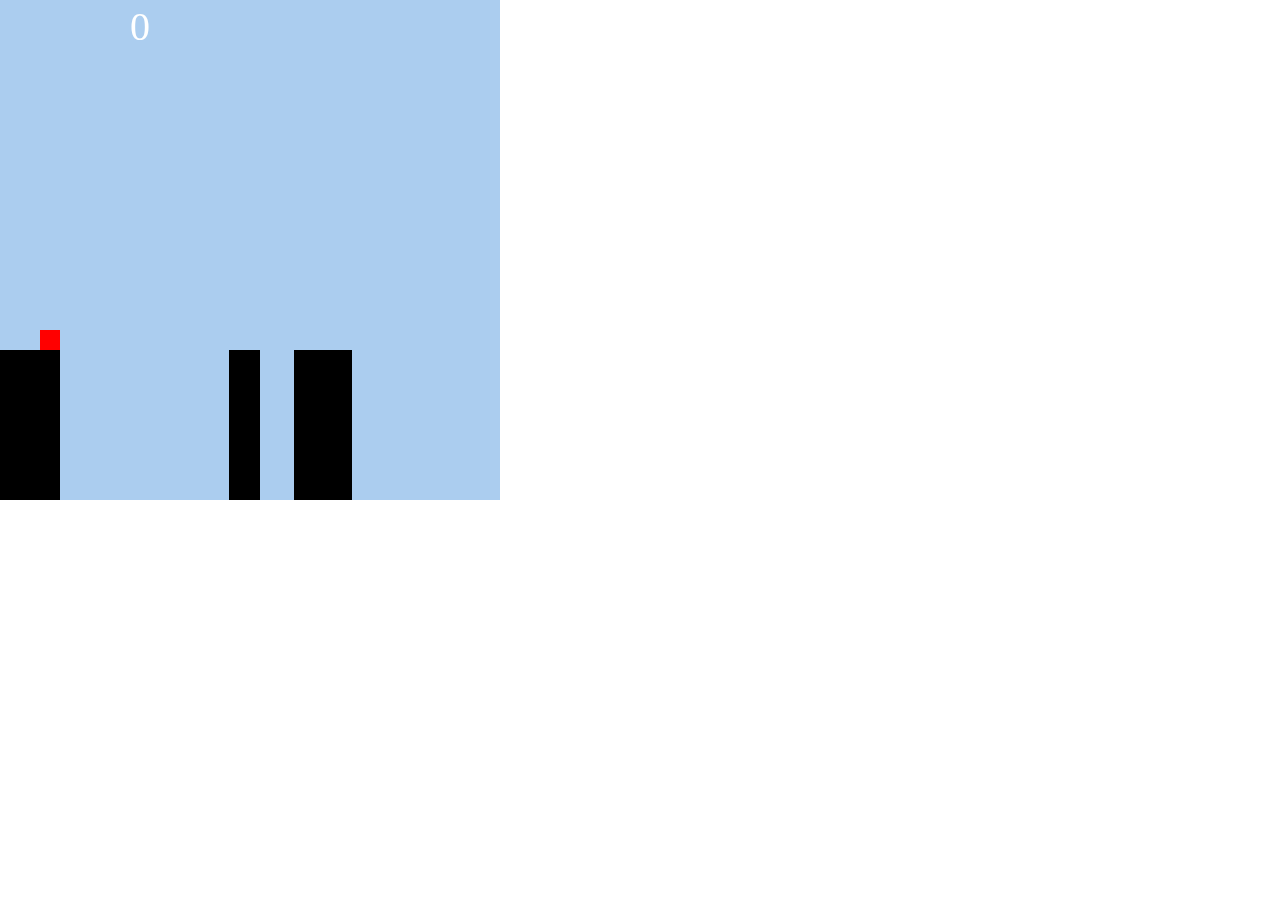
<file: bridgeGame.html>
<!DOCTYPE html>
<html lang="en">
<head>
    <meta charset="UTF-8">
    <title>小游戏</title>
    <style>
        *{
            padding: 0;
            margin: 0;
        }
        #mycanvas{
            background: #abcdef;
            /*position: absolute;
            left: 0;
            right: 0;
            top: 0;
            bottom: 0;
            margin:auto;*/
        }
    </style>
</head>
<body>
<canvas id="mycanvas" height="500px" width="500px">
    当前浏览器不支持canvas
</canvas>
</body>

<script>
    var oCanvas = document.getElementById("mycanvas");
    //绘制环境
    var mycanvas = oCanvas.getContext("2d");
    //初始三个小黑块
    var j1x=0,j1y= 0,j1k= 0,j1w=60;
    var j2x=0,j2y= 0,j2k= 0,j2w=0;
    var j3x=0,j3y= 0,j3k= 0,j3w=0;
    //初始小红块 和 分数
    var playx=40,playy=330,fenshu=0;
    //棍子
    var gunzic= 0,gunzix=60,gunziy=350;

    start();
    function start(){
        mycanvas.clearRect(0,0,500,500);
        /*j1x=0,j1y= 0,j1k= 0,j1w=60;
        j2x=0,j2y= 0,j2k= 0,j2w=0;
        j3x=0,j3y= 0,j3k= 0,j3w=0;
        playx=40,playy=330,fenshu=0;
        gunzic= 0,gunzix=60,gunziy=350;*/

        window.addEventListener("keydown",doKeydown,false);
        window.addEventListener("keyup",doKeyup,false);

        mycanvas.fillStyle="black";
        mycanvas.fillRect(j1x,350,j1w,150);
        //mycanvas.stroke();
        j2x = Math.floor(Math.random()*150+20)+j1x+j1w; //+20 最小距为20
        j2w = Math.floor(Math.random()*50+20);
        mycanvas.fillRect(j2x,350,j2w,150);
        j3x = Math.floor(Math.random()*150+20)+j2x+j2w; //+20 最小距为20
        j3w = Math.floor(Math.random()*50+20);
        mycanvas.fillRect(j3x,350,j3w,150);
        mycanvas.fillStyle = "red";
        mycanvas.fillRect(playx,playy,20,20)

        score();
    }

    function score(){
        mycanvas.fillStyle="#fff";
        mycanvas.font = "40px 宋体";
        mycanvas.fillText(fenshu,130,40);

    }
    var gunziys;
    function doKeydown(e){
        var keyId = e.keyCode? e.keyCode: e.which;  //兼容
        if(keyId == 32){
            mycanvas.strokeStyle="blueviolet";
            mycanvas.lineWidth=3;
            mycanvas.moveTo(playx+20,playy+20);
            mycanvas.lineTo(gunzix,gunziy);
            mycanvas.stroke();
            gunziy -=5; //控制棍子伸长速度
            gunzic = 350-gunziy;
        }else if(keyId == 13){
            start();
        }else {
            alert("请按回车或空格键");
        }

        /*gunziys = 345-gunziy;*/
    }
    function doKeyup(e){
        var keyId = e.keyCode? e.keyCode: e.which;
        if(keyId ==32){
            mycanvas.clearRect(playx+18,playy+20,4,-345);

            gunziy = 350;
            mycanvas.beginPath();
            mycanvas.strokeStyle = "blueviolet";
            mycanvas.lineWidth = 4;
            mycanvas.moveTo(playx+20,playy+20);
            mycanvas.lineTo(playx+20+gunzic,playy+20);
            mycanvas.stroke();
            moveplayer();
        }
    }

    function moveplayer(){
        mycanvas.clearRect(playx,playy,20,20);

        mycanvas.beginPath();
        mycanvas.fillStyle="red";
        playx=playx+5; //控制小滑块的滚动
        mycanvas.fillRect(playx,playy,20,20);
        mycanvas.stroke();
        if(playx<=(gunzic+j1w-20)){
            setTimeout(moveplayer,20);
        }else if((j1w+gunzic)>j2x&&j1w+gunzic<(j2x+j2w)){
            mycanvas.beginPath();
            mycanvas.clearRect(playx,playy,20,20);
            mycanvas.beginPath();
            mycanvas.fillStyle = "red";
            playx = j2w+j2x-20;
            mycanvas.fillRect(playx,playy,20,20);
            fenshu++;
            moveall();

        }else {
            gameover();
        }
        function  moveall(){
            mycanvas.fillStyle = "#abcdef";
            mycanvas.fillRect(0,0,500,500);
            j1x--;
            j2x--;
            j3x--;
            playx--;
            mycanvas.fillStyle = "black";
            mycanvas.fillRect(j1x,350,j1w,150);
            mycanvas.fillRect(j2x,350,j2w,150);
            mycanvas.fillRect(j3x,350,j3w,150);
            mycanvas.fillStyle = "red";
            mycanvas.fillRect(playx,playy,20,20);
            score();
            if(j2x!=0){
                setTimeout(moveall,5);
            }else {
                dataChange()
            }

        }

        function dataChange(){
            j1x = j2x;
            j1w = j2w;
            j2x = j3x;
            j2w = j3w;
            j3x = Math.floor(Math.random()*150+20)+j2x+j2w; //+20 最小距为20
            j3w = Math.floor(Math.random()*50+20);
            gunzix = j1w;
        }
        function gameover(){
            mycanvas.fillStyle = "#abcdef";
            mycanvas.fillRect(0,0,500,500);
            mycanvas.fillStyle = "#fff";
            mycanvas.font="40px 宋体";
            mycanvas.fillText("point:"+fenshu,60,300);
            mycanvas.fillStyle = "red";
            mycanvas.fillText("Game Over",60,200);
            mycanvas.fillText("Please Enter",60,400);
        }
    }
</script>
</html>
</file>
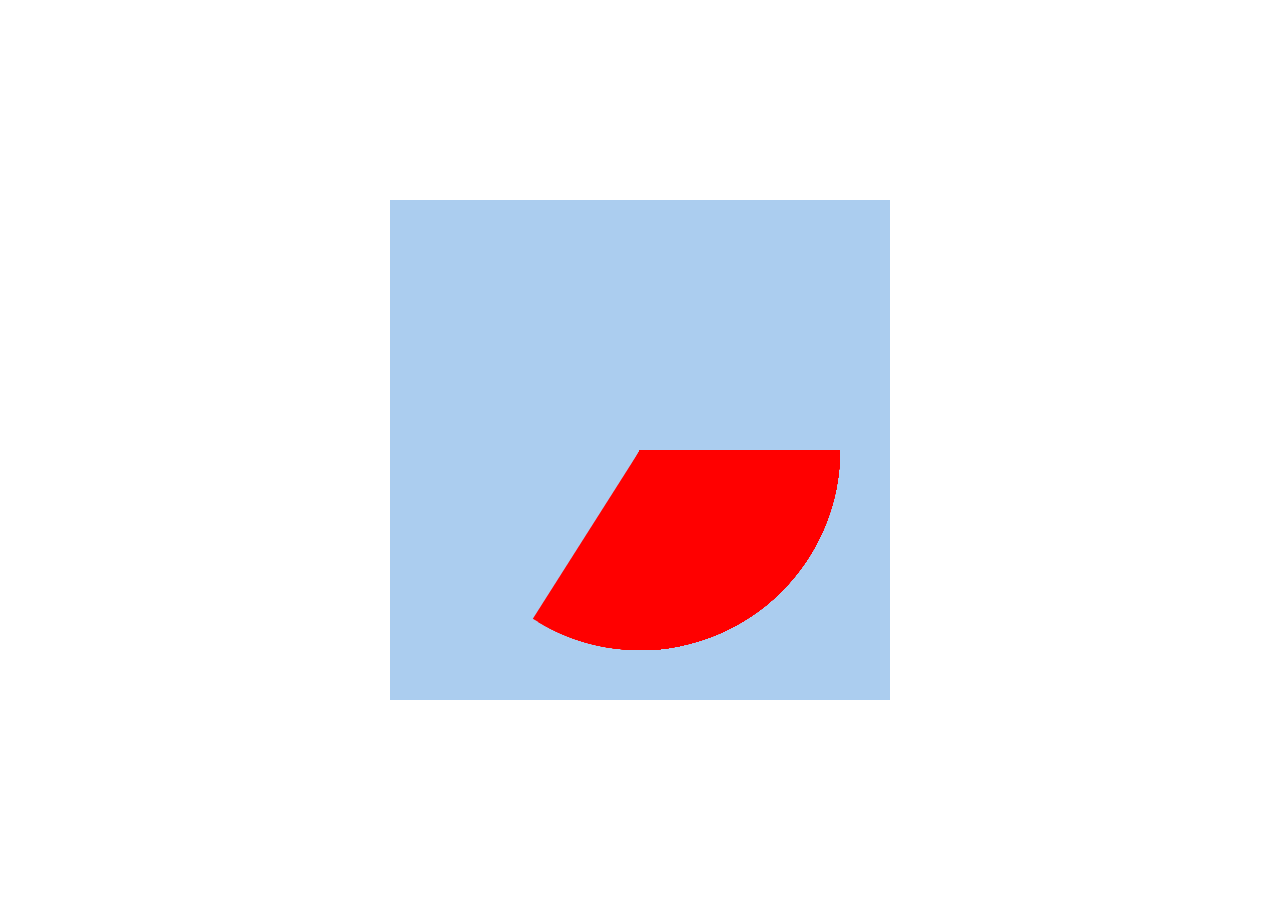
<file: canvas02.html>
<!DOCTYPE html>
<html>
	<head>
		<meta charset="UTF-8">
		<title></title>
	</head>
	<style>
		#ocanvas{background: #ABCDEF;position: absolute;margin: auto;left: 0;top: 0;right: 0;bottom: 0;}
	</style>
	<body>
		<canvas width="500" height="500" id="ocanvas"></canvas>
	</body>
	<script>
		var ocanvas = document.getElementById("ocanvas");
		var mycanvas = ocanvas.getContext("2d");
		//start一开始百分比；per增加的百分比；
		function draw (start,per,color,fn) {
			var nowper = 0;
			var ox=((200*Math.cos(start+per/2)+250)-250)/2+230;
			var oy=((200*Math.sin(start+per/2)+250)-250)/2+230;
			var time = setInterval(function() {
				nowper+=per/100;
				if (nowper>=per) {
					clearInterval(time);
					nowper=per;
				}
				mycanvas.beginPath();
				mycanvas.fillStyle = color;
				mycanvas.arc(250,250,200,start,start+nowper,false);
				mycanvas.lineTo(250,250);
				mycanvas.closePath();
				mycanvas.fill();
				if (nowper>=per) {
					mycanvas.beginPath();
					mycanvas.fillStyle="black";
					mycanvas.font = "20px 宋体";
					mycanvas.closePath();
					mycanvas.fillText((per/(Math.PI*2))*100+"%",ox,oy);
					fn();
				}
			},10)
		}
		function content (pernum) {
			return (pernum/100)*2*Math.PI;
		}
		draw(0,content(50),"red", function() {
			draw(content(50),content(20),"yellow",function  () {
				draw(content(70),content(30),"blue",function  () {
				
				})
			})
		})
	</script>
</html>
</file>
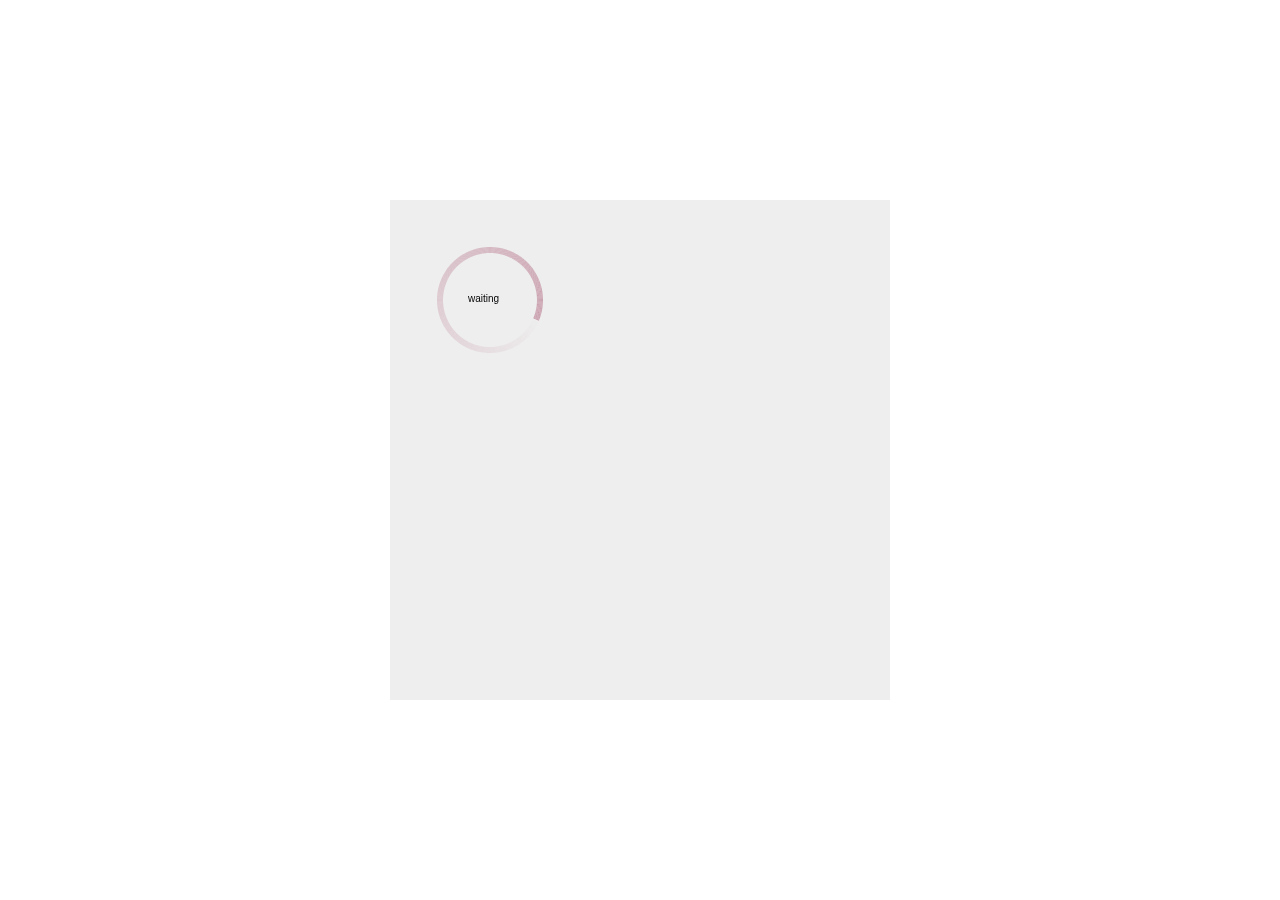
<file: huanchong.html>
<!DOCTYPE html>
<html lang="en">
<head>
    <meta charset="UTF-8">
    <title>Title</title>
    <style>
        #mycanvas{
            background: #eeeeee;
            position: absolute;
            left: 0;
            right: 0;
            top: 0;
            bottom: 0;
            margin:auto;
        }
    </style>
</head>
<body>
<canvas id="mycanvas" height="500px" width="500px">
    当前浏览器不支持canvas
</canvas>
</body>

<script>
    var oCanvas = document.getElementById("mycanvas");
    //绘制环境
    var mycanvas = oCanvas.getContext("2d");

    function draw(deg){
        mycanvas.lineWidth = 6;
        for (var  i=1;i<=361;i++){
            var red = 200;
            var green = 155;
            var blue = 170;
            var alpha = i/360;
            mycanvas.beginPath();
            mycanvas.strokeStyle="rgba("+[red,green,blue,alpha].join(",")+")";
            mycanvas.arc(100,100,50,(i-1+deg)*Math.PI/180,(i+deg)*Math.PI/180,false);
            mycanvas.stroke();
        }
    }

    var deg = 0;
    setInterval(function(){
        mycanvas.clearRect(0,0,500,500);
        deg +=1;
        draw(deg);

        mycanvas.beginPath();
        mycanvas.fillStyle = "black";
        mycanvas.fillText("waiting",78,102);
        mycanvas.closePath();
    },30)
</script>
</html>
</file>
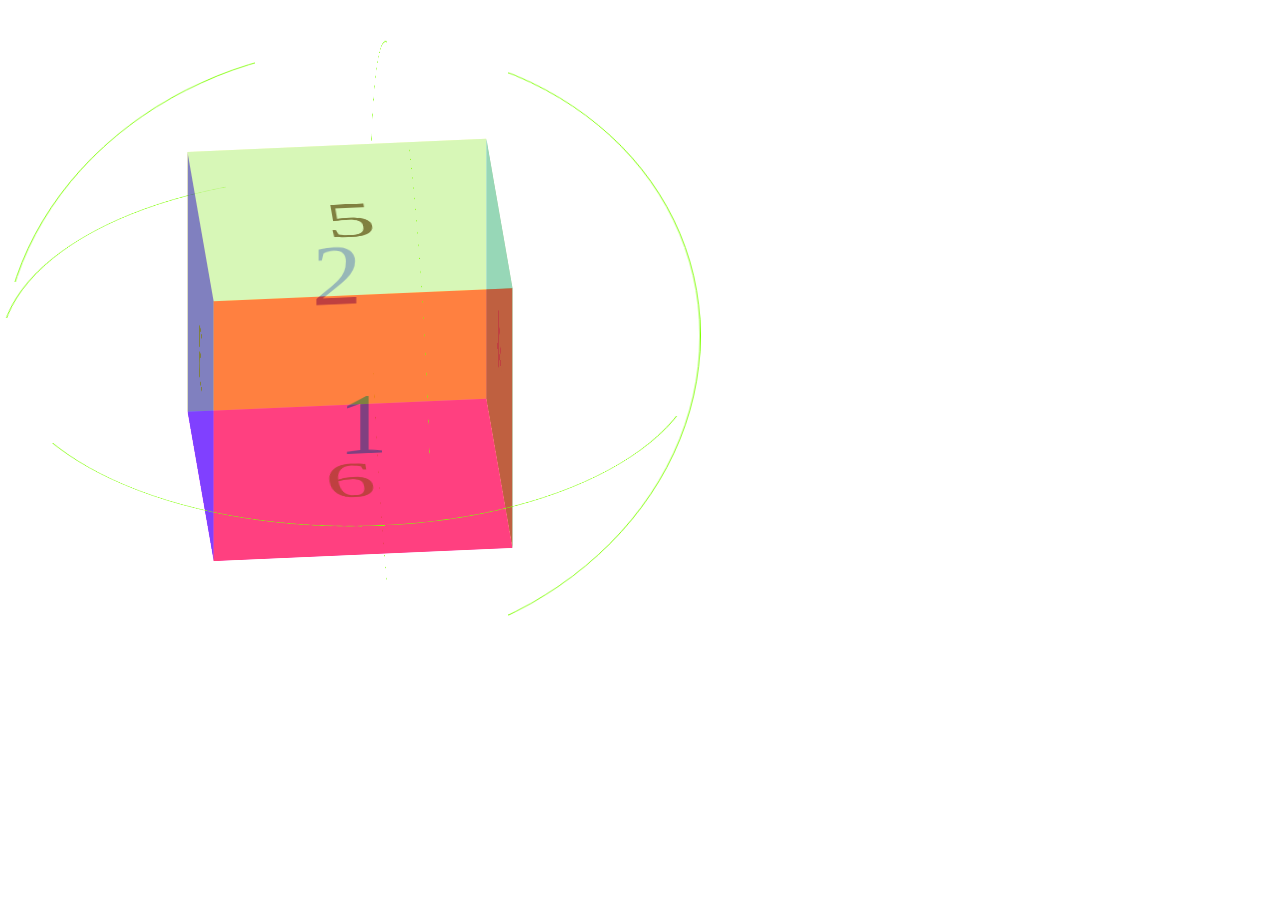
<file: xuanzhuan.html>
<!DOCTYPE html>
<html lang="en">
<head>
    <meta charset="UTF-8">
    <title>骰子</title>
    <style>
        *{
            margin: 0;padding: 0;
        }
        div{
            transform-style: preserve-3d;width: 300px;height: 300px;margin: 200px;
            transform:rotateX(-30deg) rotateY(5deg);
            animation: move 2s linear infinite ;
        }
        @-webkit-keyframes move {
            from{transform:rotateX(0deg) rotateY(0deg);}
            to{transform: rotateX(-360deg) rotateY(-360deg);}

        }
        span{
            display: block;width: 300px;height: 300px;
            position: absolute;font-size: 100px; text-align: center;line-height: 300px;
        }
        span:nth-child(1){
            background: red;opacity: 0.5;transform: translateZ(150px);
        }
        span:nth-child(2){
            background: yellow;opacity: 0.5;transform: translateZ(-150px)
        }
        span:nth-child(3){
            background: blue;opacity: 0.5;transform: translateX(-150px) rotateY(90deg)
        }
        span:nth-child(4){
            background: green;opacity: 0.5;transform: translateX(150px) rotateY(90deg)
        }
        span:nth-child(5){
            background: paleturquoise;opacity: 0.5;transform: rotateX(90deg) translateZ(150px)
        }
        span:nth-child(6){
            background: fuchsia;opacity: 0.5;transform: rotateX(90deg) translateZ(-150px)
        }

        body{
            position: relative;
        }
        #solids-1{
            width: 700px;height: 700px;border: 1px solid chartreuse;border-radius: 350px;
            position: absolute;
            top: -400px;
            left: -400px;
            transform:rotateX(0deg) rotateY(0deg);
        }
        #solids-2{
            width: 700px;height: 700px;border: 1px solid chartreuse;border-radius: 350px;
            position: absolute;
            top: -400px;
            left: -400px;
            transform:rotateX(90deg);
        }
        #solids-3{
            width: 700px;height: 700px;border: 1px solid chartreuse;border-radius: 350px;
            position: absolute;
            top: -350px;
            left: -350px;
            transform:rotateY(90deg);
        }
    </style>
</head>
<body>
<div>
    <span class="face1">1</span>
    <span class="face2">2</span>
    <span class="face3">3</span>
    <span class="face4">4</span>
    <span class="face5">5</span>
    <span class="face6">6</span>
    <div id="solids-1"></div>
    <div id="solids-2"></div>
    <div id="solids-3"></div>
</div>

</body>
</html>
</file>
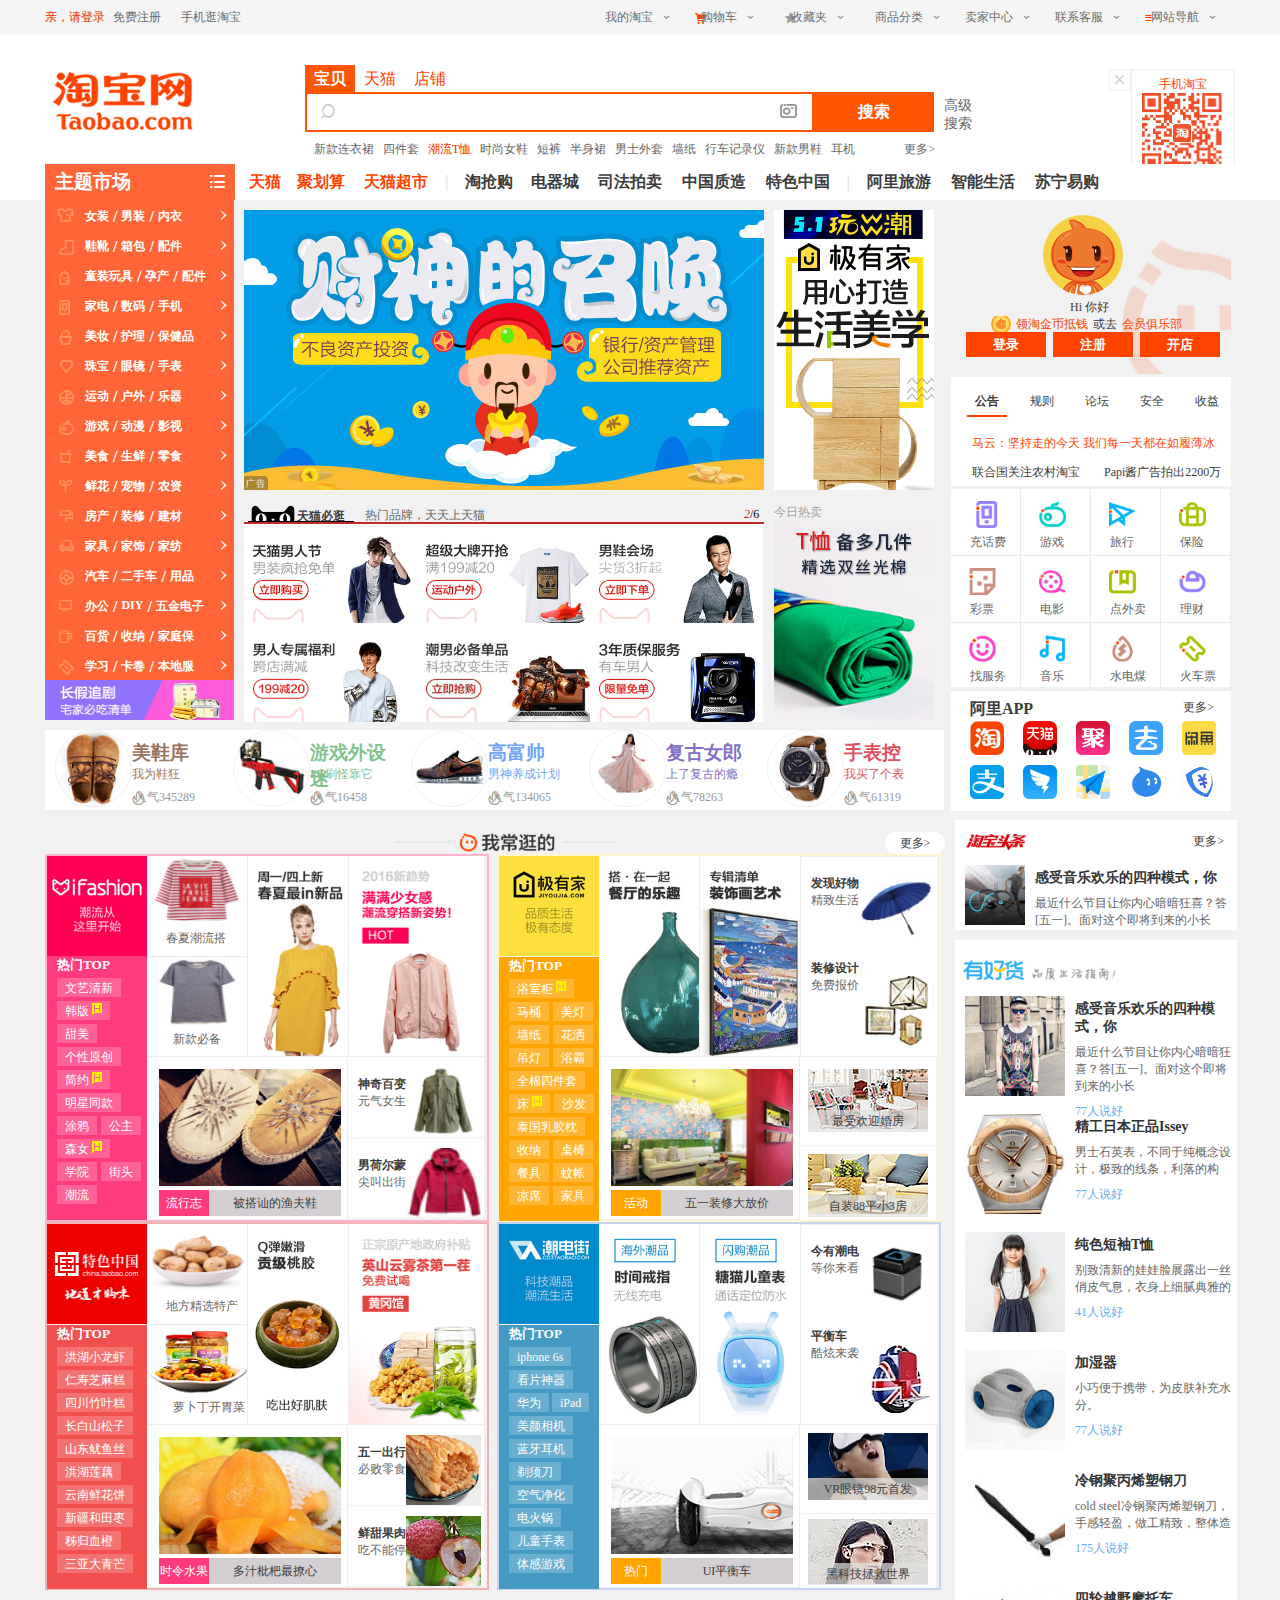
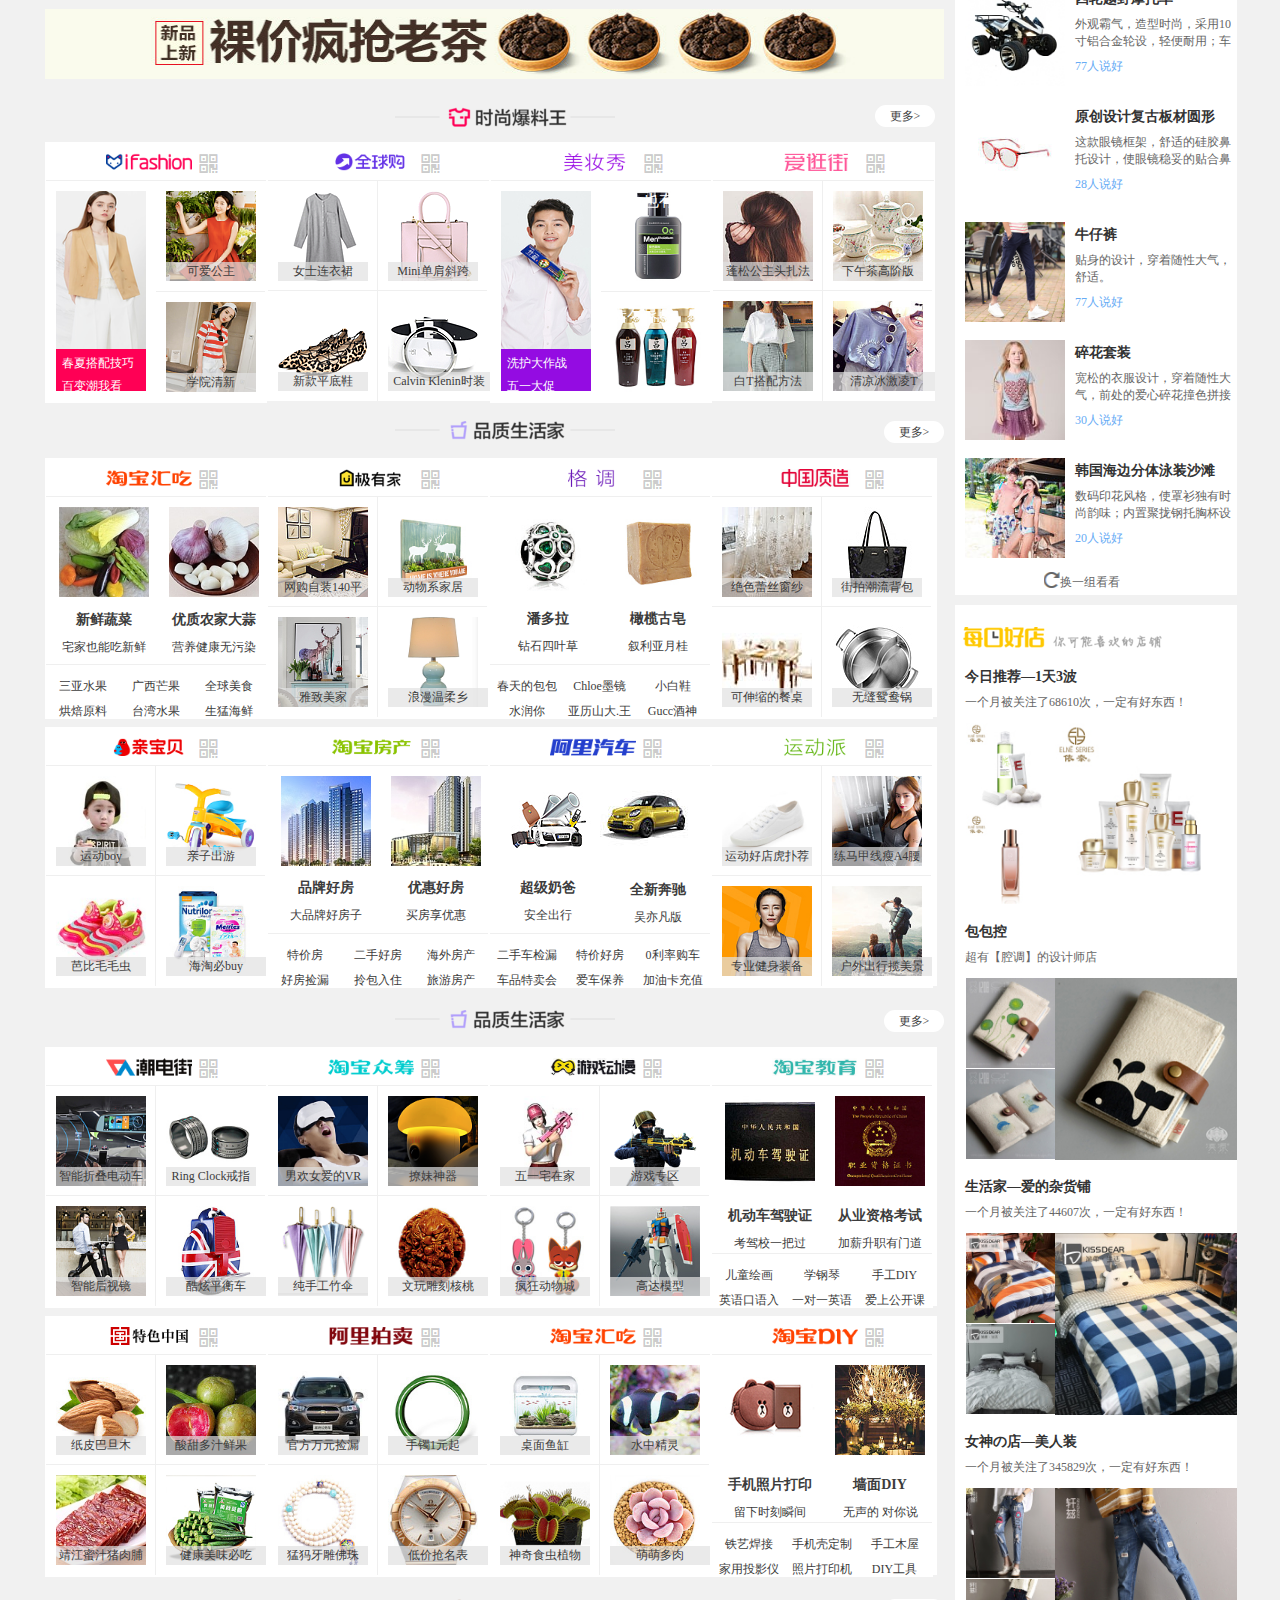
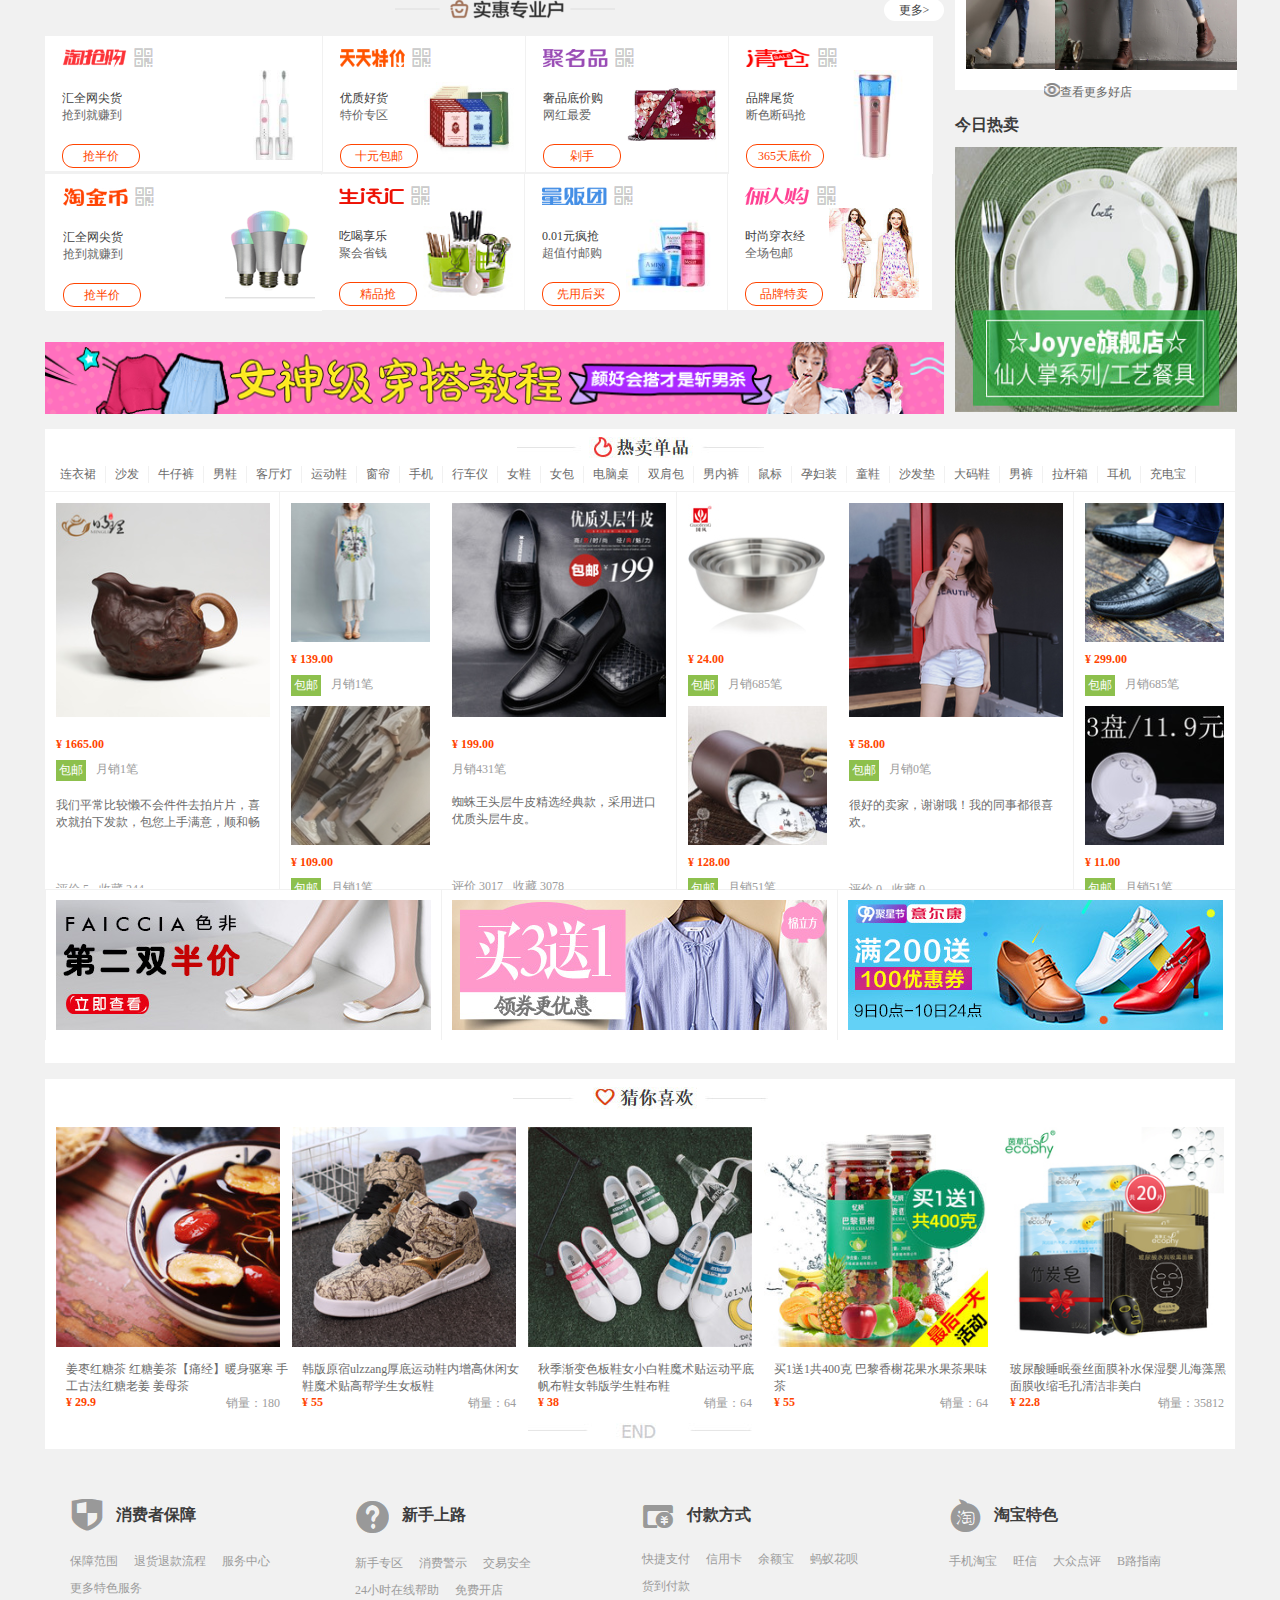
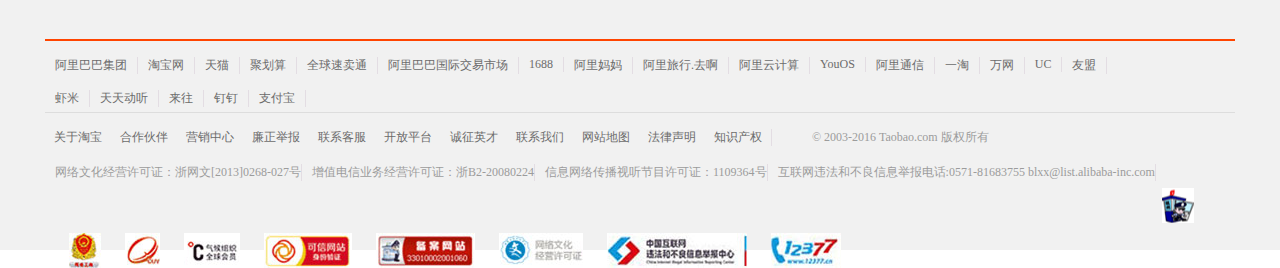
<file: taobao/html/taobao.html>
<!doctype html>
<html >
 <head>
  <meta charset="UTF-8">
  <title>淘宝</title>
  <link rel="stylesheet" type="text/css" href="../css/taobao.css">
  <link rel="stylesheet" type="text/css" href="../css/icono.min.css">
 </head>
 <body>
 <nav>
	<div class="nav-top">
		<div class="nav-top-center">
			<div class="nav-top-center-left">
				<a href="#" class="qin">亲，请登录</a>
				<a href="#" class="register">免费注册</a>
				<a href="#" class="phone">手机逛淘宝</a>
			</div>
			<div class="nav-top-center-right">
				<div class="my">
					<a href="#" class="mytb">我的淘宝</a>
					<img src="../image/nav.png"/>
					<span class="kongbai"></span>
					<ul>
						<li><a href="#">已买到宝贝</a></li>
						<li><a href="#">我的足迹</a></li>
					</ul>
				</div>
				<div class="shopping">
					<a href="#" class="shoppings">&nbsp 购物车</a>
					<img src="../image/nav.png"/>
					<span class="kongbai"></span>
					<ul>
						
					</ul>
				</div>
				<div class="shoucang">
					<a href="#" class="shoucangs">&nbsp 收藏夹</a>
					<img src="../image/nav.png"/>
					<span class="kongbai"></span>
					<ul>
						<li><a href="#">收藏的宝贝</a></li>
						<li><a href="#">收藏的店铺</a></li>
					</ul>
				</div>
				<div class="fenlei">
					<a href="#" class="fenleis">商品分类</a>
					<img src="../image/nav.png"/>
				</div>
				<div class="maijia">
					<a href="#" class="maijias">卖家中心</a>
					<img src="../image/nav.png"/>
					<span class="kongbai"></span>
					<ul>
						<li><a href="#">免费开店</a></li>
						<li><a href="#">已卖出的宝贝</a></li>
						<li><a href="#">出售中的宝贝</a></li>
						<li><a href="#">卖家服务市场</a></li>
						<li><a href="#">卖家培训中心</a></li>
						<li><a href="#">体检中心</a></li>
					</ul>
				</div>
				<div class="kefu">
					<a href="#" class="kefus">联系客服</a>
					<img src="../image/nav.png"/>
					<span class="kongbai"></span>
					<ul>
						<li><a href="#">消费者客服</a></li>
						<li><a href="#">卖家客服</a></li>
					</ul>
				</div>
				<div class="daohang">
					<a href="#" class="daohangs">&nbsp 网站导航</a>
					<img src="../image/nav.png"/>
				</div>
			</div>
		</div>
	</div>
	<div class="nav-middle">
		<div class="nav-middle-left">
			<a href="#"></a>
		</div>
		<div class="nav-middle-center">
			<div class="nav-middle-center-leibie">
				<a href="#" class="baby"><b>宝贝</b></a>
				<a href="#" class="tm">天猫</a>
				<a href="#" class="dp">店铺</a>
			</div>
			<div class="nav-middle-center-input">
				<div class="input">
					<input type="text"/>
					<img src="../image/phone.png">
				</div>
				<button><b>搜索</b></button>
				<a href="#" >高级<br/>搜索</a>
			</div>
			<div class="nav-middle-center-a">
				<a href="#" >新款连衣裙</a>
				<a href="#" >四件套</a>
				<a href="#" style="color:#f22e00;">潮流T恤</a>
				<a href="#" >时尚女鞋</a>
				<a href="#" >短裤</a>
				<a href="#" >半身裙</a>
				<a href="#" >男士外套</a>
				<a href="#" >墙纸</a>
				<a href="#" >行车记录仪</a>
				<a href="#" >新款男鞋</a>
				<a href="#" >耳机</a>
				<a href="#" style="margin-left:49px;">更多></a>
			</div>
		</div>
		<div class="nav-middle-right">
			<div class="del">
				<img src="../image/del.png" />
			</div>
			<div class="erweima">
				<p>手机淘宝</p>
				<img src="../image/erweima.png" />
			</div>
		</div>
	</div>
	<div class="nav-bottom">
		<div class="zhuti">
			<a href="#">
				<h3>主题市场</h3>
				<img src="../image/zhuti.jpg">
			</a>	
		</div>
		<div class="nav-bottom-1">
			<a href="#" class="tow">天猫</a>
			<a href="#" class="three">聚划算</a>
			<a href="#" class="four">天猫超市</a>	
			<a href="#" style="color:#e7dde7"> |</a>
		</div>
		<div class="nav-bottom-2">
			<a href="#" class="three">淘抢购</a>
			<a href="#" class="three">电器城</a>
			<a href="#" class="four">司法拍卖</a>
			<a href="#" class="four">中国质造</a>
			<a href="#" class="four">特色中国</a>
			<a href="#" style="color:#e7dde7"> |</a>
		</div>
		<div class="nav-bottom-3">
			<a href="#" class="four">阿里旅游</a>
			<a href="#" class="four">智能生活</a>
			<a href="#" class="four">苏宁易购</a>
		</div>
	</div>
 </nav>
 <div class="center">
	<div class="center-first">
		<div class="center-first-left">
			<div class="center-1">
				<ul>
					<li class="nvzhuang">
						<p class="nvzhuangs"></p>
						<a href="#" >女装</a><span><b>/</b></span>
						<a href="#" >男装</a><span><b>/</b></span>
						<a href="#" >内衣</a>
						<p class="jiantou"></p>
					</li>
					<li class="xiexue">
						<p class="xiexues"></p>
						<a href="#" >鞋靴</a><span><b>/</b></span>
						<a href="#" >箱包</a><span><b>/</b></span>
						<a href="#" >配件</a>
						<p class="jiantou"></p>
					</li>
					<li class="wanju">
						<p class="wanjus"></p>
						<a href="#" >童装玩具</a><span><b>/</b></span>
						<a href="#" >孕产</a><span><b>/</b></span>
						<a href="#" >配件</a>
						<p class="jiantou"></p>
					</li>
					<li class="jiadian">
						<p class="jiadians"></p>
						<a href="#" >家电</a><span><b>/</b></span>
						<a href="#" >数码</a><span><b>/</b></span>
						<a href="#" >手机</a>
						<p class="jiantou"></p>
					</li>
					<li class="meizhuang">
						<p class="meizhuangs"></p>
						<a href="#" >美妆</a><span><b>/</b></span>
						<a href="#" >护理</a><span><b>/</b></span>
						<a href="#" >保健品</a>
						<p class="jiantou"></p>
					</li>
					<li class="zhubao">
						<p class="zhubaos"></p>
						<a href="#" >珠宝</a><span><b>/</b></span>
						<a href="#" >眼镜</a><span><b>/</b></span>
						<a href="#" >手表</a>
						<p class="jiantou"></p>
					</li>
					<li class="yundong">
						<p class="yundongs"></p>
						<a href="#" >运动</a><span><b>/</b></span>
						<a href="#" >户外</a><span><b>/</b></span>
						<a href="#" >乐器</a>
						<p class="jiantou"></p>
					</li>
					<li class="youxi">
						<p class="youxis"></p>
						<a href="#" >游戏</a><span><b>/</b></span>
						<a href="#" >动漫</a><span><b>/</b></span>
						<a href="#" >影视</a>
						<p class="jiantou"></p>
					</li>
					<li class="meishi">
						<p class="meishis"></p>
						<a href="#" >美食</a><span><b>/</b></span>
						<a href="#" >生鲜</a><span><b>/</b></span>
						<a href="#" >零食</a>
						<p class="jiantou"></p>
					</li>
					<li class="xianhua">
						<p class="xianhuas"></p>
						<a href="#" >鲜花</a><span><b>/</b></span>
						<a href="#" >宠物</a><span><b>/</b></span>
						<a href="#" >农资</a>
						<p class="jiantou"></p>
					</li>
					<li class="fangchan">
						<p class="fangchans"></p>
						<a href="#" >房产</a><span><b>/</b></span>
						<a href="#" >装修</a><span><b>/</b></span>
						<a href="#" >建材</a>
						<p class="jiantou"></p>
					</li>
					<li class="jiaju">
						<p class="jiajus"></p>
						<a href="#" >家具</a><span><b>/</b></span>
						<a href="#" >家饰</a><span><b>/</b></span>
						<a href="#" >家纺</a>
						<p class="jiantou"></p>
					</li>
					<li class="qiche">
						<p class="qiches"></p>
						<a href="#" >汽车</a><span><b>/</b></span>
						<a href="#" >二手车</a><span><b>/</b></span>
						<a href="#" >用品</a>
						<p class="jiantou"></p>
					</li>
					<li class="bangong">
						<p class="bangongs"></p>
						<a href="#" >办公</a><span><b>/</b></span>
						<a href="#" >DIY</a><span><b>/</b></span>
						<a href="#" >五金电子</a>
						<p class="jiantou"></p>
					</li>
					<li class="baihuo">
						<p class="baihuos"></p>
						<a href="#" >百货</a><span><b>/</b></span>
						<a href="#" >收纳</a><span><b>/</b></span>
						<a href="#" >家庭保</a>
						<p class="jiantou"></p>
					</li>
					<li class="xuexi">
						<p class="xuexis"></p>
						<a href="#" >学习</a><span><b>/</b></span>
						<a href="#" >卡卷</a><span><b>/</b></span>
						<a href="#" >本地服</a>
						<p class="jiantou"></p>
					</li>

				</ul>
				<img src="../image/changjia.png"/>
			</div>
			<div class="center-2">
				<img src="../image/center-2.jpg"/>
				<div class="cat">
					<span class="cat-img">
						<img src="../image/cat.gif">
						<p><b>天猫必逛</b></p>
					</span>
					<p class="biaoti">热门品牌，天天上天猫</p>
					<p class="num" ><i class="red">2</i>/6</p>
				</div>
				<div class="shangping">
					<ul>
						<li><a href="#" class="shangping-1"> </a></li>
						<li><a href="#" class="shangping-2"></a></li>
						<li><a href="#" class="shangping-3"></a></li>
						<li><a href="#" class="shangping-4"></a></li>
						<li><a href="#" class="shangping-5"> </a></li>
						<li><a href="#" class="shangping-6"></a></li>
					<ul>
				</div>
			</div>
			<div class="center-3">
				<img src="../image/taobao_03.jpg">
				<div class="remai">
					<p>今日热卖</p>	
					<img src="../image/remai.png" />
				</div>
			</div>
			<div class="center-5">
				<div class="center-5-1">
					<a href="#">
						<img src="../image/center-5-1.jpg"/>
						<h3 class="center-5-1-p1">美鞋库</h3>
						<p class="center-5-1-p2">我为鞋狂</p>
						<p class="center-5-1-p3">&nbsp人气345289</p>
					</a>
				</div>
				<div class="center-5-2">
					<a href="#">
						<img src="../image/center-5-2.jpg"/>
						<h3 class="center-5-2-p1">游戏外设迷</h3>
						<p class="center-5-2-p2">PK刷怪靠它</p>
						<p class="center-5-2-p3">&nbsp人气16458</p>
					</a>
				</div>
				<div class="center-5-3">
					<a href="#">
						<img src="../image/center-5-3.jpg"/>
						<h3 class="center-5-3-p1">高富帅</h3>
						<p class="center-5-3-p2">男神养成计划</p>
						<p class="center-5-3-p3">&nbsp人气134065</p>
					</a>
				</div>
				<div class="center-5-4">
					<a href="#">
						<img src="../image/center-5-4.jpg"/>
						<h3 class="center-5-4-p1">复古女郎</h3>
						<p class="center-5-4-p2">上了复古的瘾</p>
						<p class="center-5-4-p3">&nbsp人气78263</p>
					</a>
				</div>
				<div class="center-5-5">
					<a href="#">
						<img src="../image/center-5-5.jpg"/>
						<h3 class="center-5-5-p1">手表控</h3>
						<p class="center-5-5-p2">我买了个表</p>
						<p class="center-5-5-p3">&nbsp人气61319</p>
					</a>	
				</div>
			</div>
		</div>
		<div class="center-first-right">
			<div class="center-first-right-1">
				<div class="center-first-right-img">
					<img src="../image/wangwang.jpg" class="img-1"/>
					<p style="color:#3c3c3c;font-size:12px;margin-left:79px;">Hi 你好</p>
					<div class="jinbi">
						<img src="../image/jinbi.png" class="img-2"/>
						<a href="#" style="float:left;color:#ff4400;margin-left:5px;">领淘金币抵钱</a>
						<p style="float:left;color:#3c3c3c;margin-left:5px;"> 或去 </p>
						<a href="#" style="float:left;color:#ff4400;margin-left:5px;">会员俱乐部</a>
					</div>
				</div>
				<div class="center-first-right-login">
					<button>登录</button>
					<button>注册</button>
					<button>开店</button>
				</div>
			</div>
			<div class="center-first-right-2">
				<div class="center-first-right-2-top">
					<a href="#" class="gonggao">公告</a>
					<a href="#" class="guize">规则</a>
					<a href="#" class="luntan">论坛</a>
					<a href="#" class="anquan">安全</a>
					<a href="#" class="shouyi">收益</a>
				</div>
				<div class="center-first-right-2-bottom">
					<a href="#" class="mayun">马云：坚持走的今天 我们每一天都在如履薄冰</a>
					<div class="lianheguo">
						<a href="#" class="lianheguos">联合国关注农村淘宝</a>
						<a href="#" class="papi">Papi酱广告拍出2200万</a>
					</div>
				</div>
			</div>
			<div class="center-first-right-3">
				<ul>
					<li><a href="#" class="huafei"><p>充话费</p> </a></li>
					<li><a href="#" class="game"><p>游戏</p> </a></li>
					<li><a href="#" class="ly"><p>旅行</p> </a></li>
					<li><a href="#" class="bx"><p>保险</p> </a></li>
					<li><a href="#" class="cp"><p>彩票</p> </a></li>
					<li><a href="#" class="dy"><p>电影</p> </a></li>
					<li><a href="#" class="wm"><p>点外卖</p> </a></li>
					<li><a href="#" class="lc"><p>理财</p> </a></li>
					<li><a href="#" class="fw"><p>找服务</p> </a></li>
					<li><a href="#" class="yy"><p>音乐</p> </a></li>
					<li><a href="#" class="sdm"><p>水电煤</p> </a></li>
					<li><a href="#" class="hcp"><p>火车票</p> </a></li>
				</ul>
			</div>
			<div class="center-first-right-4">
				<div class="center-first-right-4-h">
					<h4>阿里APP</h4>
					<a href="#">更多></a>
				</div>
				<div class="center-first-right-4-img">
				<ul>
					<li><a href="#" class="taobaos"></a></li>
					<li><a href="#" class="tianmaos"></a></li>
					<li><a href="#" class="jumei"></a></li>
					<li><a href="#" class="qunaer"></a></li>
					<li><a href="#" class="xianyu"></a></li>
					<li><a href="#" class="zhifubao"></a></li>
					<li><a href="#" class="chibang"></a></li>
					<li><a href="#" class="gaode"></a></li>
					<li><a href="#" class="wangwang"></a></li>
					<li><a href="#" class="hudong"></a></li>
				<ul>
				</div>
			</div>
		</div>
	</div>
	<div class="center-two">
		<div class="center-two-left">
			<div class="wochangguangde">
				<a name="wcgds"></a>
				<div class="wochangguangde-h">
					<p class="wcgd"></p>
					<a href="#">更多></a>
				</div>
				<div class="wochangguangde-1">
					<div class="wochangguangde-1-left">
						<a href="#" class="tupian"><img src="../image/woaiguangjie-1.jpg" style="width:100px;height:100px;"/></a>
						<div class="wochangguangde-1-leibiao">
							<h5>热门TOP</h5>
							<a href="#" style="margin-left:10px;">文艺清新</a>
							<a href="#" style="margin-left:10px;">韩版 <img src="../image/hot.png"/></a>
							<a href="#" style="margin-left:10px;">甜美</a>
							<a href="#" style="margin-left:10px;">个性原创</a>
							<a href="#" style="margin-left:10px;">简约 <img src="../image/hot.png"/></a>
							<a href="#" style="margin-left:10px;">明星同款</a>
							<a href="#" style="margin-left:10px;">涂鸦</a>
							<a href="#" style="margin-left:4px;">公主</a>
							<a href="#" style="margin-left:10px;">森女 <img src="../image/hot.png"/></a>
							<a href="#" style="margin-left:10px;">学院</a>
							<a href="#" style="margin-left:4px;">街头</a>
							<a href="#" style="margin-left:10px;">潮流</a>
						</div>
					</div>
					<div class="wochangguangde-1-1">
						<div class="wochangguangde-1-1-shang">
							<a href="#" class="xinkuan">
								<img src="../image/xinkuan.jpg"/>
								<p>春夏潮流搭</p> 
							</a>	
						</div>
						<div class="wochangguangde-1-1-xia">
							<a href="#" class="weimei">
								<img src="../image/weimei.jpg" />
								<p>新款必备</p>
							</a>
						</div>
					</div>
					<div class="wochangguangde-1-2">
						<a href="#"><img src="../image/xinping.png"></a>
					</div>
					<div class="wochangguangde-1-3">
						<a href="#"><img src="../image/waitao.png"></a>
					</div>
					<div class="wochangguangde-1-4">
						<div class="wochangguangde-1-4left">
							<a href="#">
								<img src="../image/xie.jpg">
								<div class="wochangguangde-1-4left-p">
									<p class="p1">流行志</p>
									<p class="p2">被搭讪的渔夫鞋</p>
								</div>
							</a>
						</div>
						<div class="wochangguangde-1-4right">
							<div class="wochangguangde-1-4right-1">
								<a href="#" >
									<div class="baibian">
										<p class="baibian-p1"><b>神奇百变</b></p>
										<p class="baibian-p2">元气女生</p>
									</div>
									<img src="../image/4left-1.jpg" />
								</a>
							</div>
							<div class="wochangguangde-1-4right-2">
								<a href="#">
									<div class="heermen">
										<p class="heermen-p1"><b>男荷尔蒙</b></p>
										<p class="heermen-p2">尖叫出街</p>
									</div>
									<img src="../image/4left-2.jpg" />
								</a>
							</div>
						</div>
					</div>
				</div>
				<div class="wochangguangde-2">
					<div class="wochangguangde-2-left">
						<a href="#"><img src="../image/woaiguangjie-2.png" style="width:100px;height:100px;"/></a>
						<div class="wochangguangde-2-leibiao">
							<h5>热门TOP</h5>
							<a href="#" style="margin-left:10px;">浴室柜 <img src="../image/hot.png"/></a>
							<a href="#" style="margin-left:10px;">马桶</a>
							<a href="#" style="margin-left:4px;">美灯</a>
							<a href="#" style="margin-left:10px;">墙纸</a>
							<a href="#" style="margin-left:4px;">花洒</a>
							<a href="#" style="margin-left:10px;">吊灯</a>
							<a href="#" style="margin-left:4px;">浴霸</a>
							<a href="#" style="margin-left:10px;">全棉四件套</a>
							<a href="#" style="margin-left:10px;">床 <img src="../image/hot.png"/></a>
							<a href="#" style="margin-left:4px;">沙发</a>
							<a href="#" style="margin-left:10px;">泰国乳胶枕</a>
							<a href="#" style="margin-left:10px;">收纳</a>
							<a href="#" style="margin-left:4px;">桌椅</a>
							<a href="#" style="margin-left:10px;">餐具</a>
							<a href="#" style="margin-left:4px;">蚊帐</a>
							<a href="#" style="margin-left:10px;">凉席</a>
							<a href="#" style="margin-left:4px;">家具</a>
						</div>
					</div>
					<div class="wochangguangde-2-1">
						<a href="#"><img src="../image/jiyoujia-1.jpg"></a>
					</div>
					<div class="wochangguangde-2-2">
						<a href="#"><img src="../image/jiyoujia-2.jpg"></a>
					</div>
					<div class="wochangguangde-2-3">
						<div class="wochangguangde-2-3-1">
								<a href="#" >
									<div class="haowu">
										<p class="haowu-p1"><b>发现好物</b></p>
										<p class="haowu-p2">精致生活</p>
									</div>
									<img src="../image/jiyoujia-3.jpg" />
								</a>
							</div>
							<div class="wochangguangde-2-3-2">
								<a href="#">
									<div class="zhuangxiu">
										<p class="zhuangxiu-p1"><b>装修设计</b></p>
										<p class="zhuangxiu-p2">免费报价</p>
									</div>
									<img src="../image/jiyoujia-4.png" />
								</a>
							</div>
					</div>
					<div class="wochangguangde-2-4">
						<div class="wochangguangde-2-4left">
							<a href="#">
								<img src="../image/jiyoujia-5.jpg">
								<div class="wochangguangde-2-4left-p">
									<p class="huodong-p1">活动</p>
									<p class="huodong-p2">五一装修大放价</p>
								</div>
							</a>
						</div>
						 <div class="wochangguangde-2-4right">
							<div class="wochangguangde-2-4right-1">
								<a href="#" >
									<p class="huanying-p1">最受欢迎婚房</p>

								</a>
							</div>
							<div class="wochangguangde-2-4right-2">
								<a href="#" >
									<p class="zizhuang-p1">自装88平小3房</p>
								</a>
							</div>
						</div> 
					</div>
				</div>
				<div class="wochangguangde-3">
					<div class="wochangguangde-3-left">
						<a href="#"><img src="../image/woaiguangjie-3.png" style="width:100px;height:100px;"/></a>
						<div class="wochangguangde-3-leibiao">
							<h5>热门TOP</h5>
							<a href="#" >洪湖小龙虾</a>
							<a href="#" >仁寿芝麻糕</a>
							<a href="#" >四川竹叶糕</a>
							<a href="#" >长白山松子</a>
							<a href="#" >山东鱿鱼丝</a>
							<a href="#" >洪湖莲藕</a>
							<a href="#" >云南鲜花饼</a>
							<a href="#" >新疆和田枣</a>
							<a href="#" >秭归血橙</a>
							<a href="#" >三亚大青芒</a>
						</div>
					</div>
					<div class="wochangguangde-3-1">
						<div class="wochangguangde-3-1-shang">
							<a href="#" class="xinkuan">
								<img src="../image/T-techan.jpg"/>
								<p>地方精选特产</p> 
							</a>	
						</div>
						<div class="wochangguangde-3-1-xia">
							<a href="#" class="weimei">
								<img src="../image/T-kaiwei.jpg" />
								<p>萝卜丁开胃菜</p>
							</a>
						</div>
					</div>
					<div class="wochangguangde-3-2">
						<a href="#"><img src="../image/T-taojiao.jpg"></a>
					</div>
					<div class="wochangguangde-3-3">
						<a href="#"><img src="../image/T-yunwu.jpg"></a>
					</div>
					<div class="wochangguangde-3-4">
						<div class="wochangguangde-3-4left">
							<a href="#">
								<img src="../image/T-pipa.jpg">
								<div class="wochangguangde-3-4left-p">
									<p class="p1">时令水果</p>
									<p class="p2">多汁枇杷最撩心</p>
								</div>
							</a>
						</div>
						<div class="wochangguangde-3-4right">
							<div class="wochangguangde-3-4right-1">
								<a href="#" >
									<div class="wuyi">
										<p class="wuyi-p1"><b>五一出行</b></p>
										<p class="wuyi-p2">必败零食</p>
									</div>
									<img src="../image/T-youyu.jpg" />
								</a>
							</div>
							<div class="wochangguangde-3-4right-2">
								<a href="#">
									<div class="shuiguo">
										<p class="shuiguo-p1"><b>鲜甜果肉</b></p>
										<p class="shuiguo-p2">吃不能停</p>
									</div>
									<img src="../image/T-shuiguo.jpg" />
								</a>
							</div>
						</div>
					</div>
				</div>
				<div class="wochangguangde-4">
					<div class="wochangguangde-4-left">
						<a href="#"><img src="../image/woaiguangjie-4.png" style="width:100px;height:100px;"/></a>
						<div class="wochangguangde-4-leibiao">
							<h5>热门TOP</h5>
							<a href="#" ">iphone 6s</a>
							<a href="#" ">看片神器</a>
							<a href="#" ">华为</a>
							<a href="#" style="margin-left:3px;">iPad</a>
							<a href="#" >美颜相机</a>
							<a href="#" >蓝牙耳机</a>
							<a href="#" >剃须刀</a>
							<a href="#" >空气净化</a>
							<a href="#" >电火锅</a>
							<a href="#" >儿童手表</a>
							<a href="#" >体感游戏</a>
						</div>
					</div>
					<div class="wochangguangde-4-1">
						<a href="#"><img src="../image/C-jiezhi.jpg"></a>
					</div>
					<div class="wochangguangde-4-2">
						<a href="#"><img src="../image/C-shoubiao.jpg"></a>
					</div>
					<div class="wochangguangde-4-3">
						<div class="wochangguangde-4-3-1">
								<a href="#" >
									<div class="chaodian">
										<p class="chaodian-p1"><b>今有潮电</b></p>
										<p class="chaodian-p2">等你来看</p>
									</div>
									<img src="../image/C-chaodian.jpg" />
								</a>
							</div>
							<div class="wochangguangde-4-3-2">
								<a href="#">
									<div class="pingheng">
										<p class="pingheng-p1"><b>平衡车</b></p>
										<p class="pingheng-p2">酷炫来袭</p>
									</div>
									<img src="../image/C-pingheng.jpg" />
								</a>
							</div>
					</div>
					<div class="wochangguangde-4-4">
						<div class="wochangguangde-4-4left">
							<a href="#">
								<img src="../image/C-ui.jpg">
								<div class="wochangguangde-2-4left-p">
									<p class="remen-p1">热门</p>
									<p class="remen-p2">UI平衡车</p>
								</div>
							</a>
						</div>
						 <div class="wochangguangde-4-4right">
							<div class="wochangguangde-4-4right-1">
								<a href="#" >
									<p class="yanjing-p1">VR眼镜98元首发</p>
								</a>
							</div>
							<div class="wochangguangde-4-4right-2">
								<a href="#" >
									<p class="heikeji-p1">黑科技拯救世界</p>
								</a>
							</div>
						</div> 
					</div>
				</div>
			</div>
			<div class="laocha">
				<img src="../image/laocha.jpg" />
			</div>
			<div class="ssblw" >
				<a name="ssblws"></a>
				<div class="ssblw-h">
					<p class="ssblw-bt"></p>
					<a href="#">更多></a>
				</div>
				<div class="ssblw-1">	
					<div class="ssblw-1-h">
						<img src="../image/ifashion.png" class="ifashion">
						<!-- <img src="../image/small.png" class="small"> -->
						<p class="smalls"></p>
					</div>	
					<a href="#">
					<div class="ssblw-1-nr">
						<div class="ssblw-1-nr-left">
							<img src="../image/fashion-1.jpg">
							<div class="fashion-span">
								<p class="ssblw-1-nr-left-p1">春夏搭配技巧<p>
								<p class="ssblw-1-nr-left-p2">百变潮我看<p>
							</div>
						</div>
						<div class="ssblw-1-nr-right">
							<div class="ssblw-1-nr-right-1">
								<span>
									<p class="keai-p1">可爱公主</p>
								</span>
							</div>
							<div class="ssblw-1-nr-right-2">
								<span>
									<p class="xueyuan-p1">学院清新</p>
								</span>
							</div>
						</div>
					</div>
					</a>
				</div>
				<div class="ssblw-2">	
					<div class="ssblw-2-h">
						<img src="../image/qqg.png" class="qqg">
						<!-- <img src="../image/small.png" class="small"> -->
						<p class="smalls"></p>
					</div>	
					<a href="#">
						<div class="ssblw-2-nr">
							<div class="ssblw-2-nr-1">
								<span>
									<p class="qqg-p1">女士连衣裙</p>
								</span>
							</div>
							<div class="ssblw-2-nr-2">
								<span>
									<p class="qqg-p2">Mini单肩斜跨</p>
								</span>
							</div>
							<div class="ssblw-2-nr-3">
								<span>
									<p class="qqg-p3">新款平底鞋</p>
								</span>
							</div>
							<div class="ssblw-2-nr-4">
								<span>
									<p class="qqg-p4">Calvin Klenin时装</p>
								</span>
							</div>
						</div>
					</a>
				</div>
				<div class="ssblw-3">
					
				<div class="ssblw-3-h">
					<img src="../image/mjx.jpg" class="mjx">
					<!-- <img src="../image/small.png" class="small"> -->
						<p class="smalls"></p>
				</div>	
				<a href="#">
					<div class="ssblw-3-nr">
						<div class="ssblw-3-nr-left">
							<img src="../image/mjx-1.jpg">
							<div class="mjx-span">
								<p class="ssblw-3-nr-left-p1">洗护大作战<p>
								<p class="ssblw-3-nr-left-p2">五一大促<p>
							</div>
						</div>
						<div class="ssblw-3-nr-right">
							<div class="ssblw-3-nr-right-1">
								<span>
									<p class="mzx-p1">男人也有"面子"</p>
								</span>
							</div>
							<div class="ssblw-3-nr-right-2">
								<span>
									<p class="mzx-p2">美发良品</p>
								</span>
							</div>
						</div>
					</div>
				</a>	
				</div>
				<div class="ssblw-4">
					<div class="ssblw-4-h">
						<img src="../image/agj.png" class="agj">
						<!-- <img src="../image/small.png" class="small"> -->
						<p class="smalls"></p>
					</div>	
					<a href="#">
						<div class="ssblw-4-nr">
							<div class="ssblw-4-nr-1">
								<span>
									<p class="agj-p1">蓬松公主头扎法</p>
								</span>
							</div>
							<div class="ssblw-4-nr-2">
								<span>
									<p class="agj-p2">下午茶高阶版</p>
								</span>
							</div>
							<div class="ssblw-4-nr-3">
								<span>
									<p class="agj-p3">白T搭配方法</p>
								</span>
							</div>
							<div class="ssblw-4-nr-4">
								<span>
									<p class="agj-p4">清凉冰激凌T</p>
								</span>
							</div>
						</div>
					</a>
				</div>
			</div>
			<div class="pzshj">
				<a name="pzshjs"></a>
				<div class="pzshj-h">
					<p class="pzshj-bt"></p>
					<a href="#">更多></a>
				</div>
				<div class="pzshj-top">
					<div class="pzshj-top-1">	
						<div class="pzshj-top-1-h">
							<img src="../image/tbhc.jpg" class="tbhc">
							<!-- <img src="../image/small.png" class="small"> -->
						<p class="smalls"></p>
						</div>
						<a href="#">
							<div class="pzshj-top-1-nr1">
								<img src="../image/shucai.jpg" class="shucai">
								<div class="pzshj-top-1-nr1-p">
									<p class="shucai-p1"><b>新鲜蔬菜</b></p>
									<p class="shucai-p2">宅家也能吃新鲜</p>
								</div>
							</div>
							<div class="pzshj-top-1-nr2">
								<img src="../image/dasuan.jpg" class="dasuan">
								<div class="pzshj-top-1-nr2-p">
									<p class="dasuan-p1"><b>优质农家大蒜</b></p>
									<p class="dasuan-p2">营养健康无污染</p>
								</div>
							</div>
						</a>
							<div class="pzshj-top-1-nr3">
								<a href="#" style="margin-top:13px;">三亚水果</a>
								<a href="#" style="margin-top:13px;">广西芒果 </a>
								<a href="#" style="margin-top:13px;">全球美食</a>
								<a href="#" style="margin-top:7px;">烘焙原料</a>
								<a href="#" style="margin-top:7px;">台湾水果 </a>
								<a href="#" style="margin-top:7px;">生猛海鲜</a>	
							</div>
						
					</div>
					<div class="pzshj-top-2">
						<div class="pzshj-top-2-h">
							<img src="../image/jyj.jpg" class="jyj">
							<!-- <img src="../image/small.png" class="small"> -->
						<p class="smalls"></p>
						</div>	
						<a href="#">
							<div class="pzshj-top-2-nr">
								<div class="pzshj-top-2-nr-1">
									<span>
										<p class="jyj-p1">网购自装140平</p>
									</span>
								</div>
								<div class="pzshj-top-2-nr-2">
									<span>
										<p class="jyj-p2">动物系家居</p>
									</span>
								</div>
								<div class="pzshj-top-2-nr-3">
									<span>
										<p class="jyj-p3">雅致美家</p>
									</span>
								</div>
								<div class="pzshj-top-2-nr-4">
									<span>
										<p class="jyj-p4">浪漫温柔乡</p>
									</span>
								</div>
							</div>
						</a>
					</div>
					<div class="pzshj-top-3">
						<div class="pzshj-top-3-h">
							<img src="../image/gd.jpg" class="gd">
							<!-- <img src="../image/small.png" class="small"> -->
						<p class="smalls"></p>
						</div>	
						<a href="#">
							<div class="pzshj-top-3-nr1">
								<img src="../image/gd-1.jpg" class="gd-1">
								<div class="pzshj-top-3-nr1-p">
									<p class="zuanshi-p1"><b>潘多拉</b></p>
									<p class="zuanshi-p2">钻石四叶草</p>
								</div>
							</div>
							<div class="pzshj-top-3-nr2">
								<img src="../image/gd-2.jpg" class="gd-2">
								<div class="pzshj-top-3-nr2-p">
									<p class="guzao-p1"><b>橄榄古皂</b></p>
									<p class="guzao-p2">叙利亚月桂</p>
								</div>
							</div>
						</a>
							<div class="pzshj-top-3-nr3">
								<a href="#" style="margin-top:13px;">春天的包包</a>
								<a href="#" style="margin-top:13px;">Chloe墨镜 </a>
								<a href="#" style="margin-top:13px;">小白鞋</a>
								<a href="#" style="margin-top:7px;">水润你</a>
								<a href="#" style="margin-top:7px;">亚历山大.王 </a>
								<a href="#" style="margin-top:7px;">Gucc酒神</a>	
							</div>
					</div>
					<div class="pzshj-top-4">
						<div class="pzshj-top-4-h">
							<img src="../image/zgzz.jpg" class="zgzz">
							<!-- <img src="../image/small.png" class="small"> -->
						<p class="smalls"></p>
						</div>	
						<a href="#">
							<div class="pzshj-top-4-nr">
								<div class="pzshj-top-4-nr-1">
									<span>
										<p class="zgzz-p1">绝色蕾丝窗纱</p>
									</span>
								</div>
								<div class="pzshj-top-4-nr-2">
									<span>
										<p class="zgzz-p2">街拍潮流背包</p>
									</span>
								</div>
								<div class="pzshj-top-4-nr-3">
									<span>
										<p class="zgzz-p3">可伸缩的餐桌</p>
									</span>
								</div>
								<div class="pzshj-top-4-nr-4">
									<span>
										<p class="zgzz-p4">无缝鸳鸯锅</p>
									</span>
								</div>
							</div>
						</a>
					</div>
				</div>
				<div class="pzshj-buttom">
					<div class="pzshj-buttom-1">
						<div class="pzshj-buttom-1-h">
							<img src="../image/qbb.jpg" class="qbb">
							<!-- <img src="../image/small.png" class="small"> -->
						<p class="smalls"></p>
						</div>	
						<a href="#">
							<div class="pzshj-buttom-1-nr">
								<div class="pzshj-buttom-1-nr-1">
									<span>
										<p class="qbb-p1">运动boy</p>
									</span>
								</div>
								<div class="pzshj-buttom-1-nr-2">
									<span>
										<p class="qbb-p2">亲子出游</p>
									</span>
								</div>
								<div class="pzshj-buttom-1-nr-3">
									<span>
										<p class="qbb-p3">芭比毛毛虫</p>
									</span>
								</div>
								<div class="pzshj-buttom-1-nr-4">
									<span>
										<p class="qbb-p4">海淘必buy</p>
									</span>
								</div>
							</div>
						</a>	
					</div>
					<div class="pzshj-buttom-2">
						<div class="pzshj-buttom-2-h">
							<img src="../image/tbfc.jpg" class="tbfc">
							<!-- <img src="../image/small.png" class="small"> -->
						<p class="smalls"></p>
						</div>	
						<a href="#">
							<div class="pzshj-buttom-2-nr1">
								<img src="../image/tbfc-1.jpg" class="tbfc-1">
								<div class="pzshj-buttom-2-nr1-p">
									<p class="pingpais-p1"><b>品牌好房</b></p>
									<p class="pingpais-p2">大品牌好房子</p>
								</div>
							</div>
							<div class="pzshj-buttom-2-nr2">
								<img src="../image/tbfc-2.jpg" class="tbfc-2">
								<div class="pzshj-buttom-2-nr2-p">
									<p class="youhui-p1"><b>优惠好房</b></p>
									<p class="youhui-p2">买房享优惠</p>
								</div>
							</div>
						</a>
							<div class="pzshj-buttom-2-nr3">
								<a href="#" style="margin-top:13px;">特价房</a>
								<a href="#" style="margin-top:13px;">二手好房 </a>
								<a href="#" style="margin-top:13px;">海外房产</a>
								<a href="#" style="margin-top:7px;">好房捡漏</a>
								<a href="#" style="margin-top:7px;">拎包入住</a>
								<a href="#" style="margin-top:7px;">旅游房产</a>	
							</div>
					</div>
					<div class="pzshj-buttom-3">
						<div class="pzshj-buttom-3-h">
							<img src="../image/alqc.jpg" class="alqc">
							<!-- <img src="../image/small.png" class="small"> -->
						<p class="smalls"></p>
						</div>	
						<a href="#">
							<div class="pzshj-buttom-3-nr1">
								<img src="../image/alqc-1.jpg" class="alqc-1">
								<div class="pzshj-buttom-3-nr1-p">
									<p class="pingpais-p1"><b>超级奶爸</b></p>
									<p class="pingpais-p2">安全出行</p>
								</div>
							</div>
							<div class="pzshj-buttom-3-nr2">
								<img src="../image/alqc-2.jpg" class="alqc-2">
								<div class="pzshj-buttom-3-nr2-p">
									<p class="youhui-p1"><b>全新奔驰</b></p>
									<p class="youhui-p2">吴亦凡版</p>
								</div>
							</div>
						</a>
							<div class="pzshj-buttom-3-nr3">
								<a href="#" style="margin-top:13px;">二手车检漏</a>
								<a href="#" style="margin-top:13px;">特价好房 </a>
								<a href="#" style="margin-top:13px;">0利率购车</a>
								<a href="#" style="margin-top:7px;">车品特卖会</a>
								<a href="#" style="margin-top:7px;">爱车保养</a>
								<a href="#" style="margin-top:7px;">加油卡充值</a>	
							</div>
					</div>
					<div class="pzshj-buttom-4">
						<div class="pzshj-buttom-4-h">
							<img src="../image/ydp.jpg" class="ydp">
							<!-- <img src="../image/small.png" class="small"> -->
						<p class="smalls"></p>
						</div>	
						<a href="#">
							<div class="pzshj-buttom-4-nr">
								<div class="pzshj-buttom-4-nr-1">
									<span>
										<p class="ydp-p1">运动好店虎扑荐</p>
									</span>
								</div>
								<div class="pzshj-buttom-4-nr-2">
									<span>
										<p class="ydp-p2">练马甲线瘦A4腰</p>
									</span>
								</div>
								<div class="pzshj-buttom-4-nr-3">
									<span>
										<p class="ydp-p3">专业健身装备</p>
									</span>
								</div>
								<div class="pzshj-buttom-4-nr-4">
									<span>
										<p class="ydp-p4">户外出行揽美景</p>
									</span>
								</div>
							</div>
						</a>	
					</div>
				</div>
			</div>
			<div class="tswwk">
				<a name="tswwks"></a>
				<div class="tswwk-h">
					<p class="tswwk-bt"></p>
					<a href="#">更多></a>
				</div>
				<div class="tswwk-top">
					<div class="tswwk-top-1">
						<div class="tswwk-top-1-h">
							<img src="../image/cdj.jpg" class="cdj">
							<!-- <img src="../image/small.png" class="small"> -->
						<p class="smalls"></p>
						</div>	
						<a href="#">
							<div class="tswwk-top-1-nr">
								<div class="tswwk-top-1-nr-1">
									<span>
										<p class="tswwk-p1">智能折叠电动车</p>
									</span>
								</div>
								<div class="tswwk-top-1-nr-2">
									<span>
										<p class="tswwk-p2">Ring Clock戒指</p>
									</span>
								</div>
								<div class="tswwk-top-1-nr-3">
									<span>
										<p class="tswwk-p3">智能后视镜</p>
									</span>
								</div>
								<div class="tswwk-top-1-nr-4">
									<span>
										<p class="tswwk-p4">酷炫平衡车</p>
									</span>
								</div>
							</div>
						</a>
					</div>
					<div class="tswwk-top-2">
						<div class="tswwk-top-2-h">
							<img src="../image/tbzc.jpg" class="tbzc">
							<!-- <img src="../image/small.png" class="small"> -->
						<p class="smalls"></p>
						</div>	
						<a href="#">
							<div class="tswwk-top-2-nr">
								<div class="tswwk-top-2-nr-1">
									<span>
										<p class="tbzc-p1">男欢女爱的VR</p>
									</span>
								</div>
								<div class="tswwk-top-2-nr-2">
									<span>
										<p class="tbzc-p2">撩妹神器</p>
									</span>
								</div>
								<div class="tswwk-top-2-nr-3">
									<span>
										<p class="tbzc-p3">纯手工竹伞</p>
									</span>
								</div>
								<div class="tswwk-top-2-nr-4">
									<span>
										<p class="tbzc-p4">文玩雕刻核桃</p>
									</span>
								</div>
							</div>
						</a>
					</div>
					<div class="tswwk-top-3">
						<div class="tswwk-top-3-h">
							<img src="../image/yxdm.jpg" class="yxdm">
							<!-- <img src="../image/small.png" class="small"> -->
						<p class="smalls"></p>
						</div>	
						<a href="#">
							<div class="tswwk-top-3-nr">
								<div class="tswwk-top-3-nr-1">
									<span>
										<p class="yxdm-p1">五一宅在家</p>
									</span>
								</div>
								<div class="tswwk-top-3-nr-2">
									<span>
										<p class="yxdm-p2">游戏专区</p>
									</span>
								</div>
								<div class="tswwk-top-3-nr-3">
									<span>
										<p class="yxdm-p3">疯狂动物城</p>
									</span>
								</div>
								<div class="tswwk-top-3-nr-4">
									<span>
										<p class="yxdm-p4">高达模型</p>
									</span>
								</div>
							</div>
						</a>
					</div>
					<div class="tswwk-top-4">
						<div class="tswwk-top-4-h">
							<img src="../image/tbjy.jpg" class="tbjy">
							<!-- <img src="../image/small.png" class="small"> -->
						<p class="smalls"></p>
						</div>	
						<a href="#">
							<div class="tswwk-top-4-nr1">
								<img src="../image/tbjy-1.jpg" class="tbjy-1">
								<div class="tswwk-top-4-nr1-p">
									<p class="jiazhao-p1"><b>机动车驾驶证</b></p>
									<p class="jiazhao-p2">考驾校一把过</p>
								</div>
							</div>
							<div class="tswwk-top-4-nr2">
								<img src="../image/tbjy-2.jpg" class="tbjy-2">
								<div class="tswwk-top-4-nr2-p">
									<p class="congye-p1"><b>从业资格考试</b></p>
									<p class="congye-p2">加薪升职有门道</p>
								</div>
							</div>
						</a>
						<div class="tswwk-top-4-nr3">
							<a href="#" style="margin-top:13px;">儿童绘画</a>
							<a href="#" style="margin-top:13px;">学钢琴 </a>
							<a href="#" style="margin-top:13px;">手工DIY</a>
							<a href="#" style="margin-top:7px;">英语口语入</a>
							<a href="#" style="margin-top:7px;">一对一英语</a>
							<a href="#" style="margin-top:7px;">爱上公开课</a>	
						</div>
					</div>
				</div>
				<div class="tswwk-buttom">
					<div class="tswwk-buttom-1">
						<div class="tswwk-buttom-1-h">
							<img src="../image/tszg.jpg" class="tszg">
							<!-- <img src="../image/small.png" class="small"> -->
						<p class="smalls"></p>
						</div>	
						<a href="#">
							<div class="tswwk-buttom-1-nr">
								<div class="tswwk-buttom-1-nr-1">
									<span>
										<p class="tszg-p1">纸皮巴旦木</p>
									</span>
								</div>
								<div class="tswwk-buttom-1-nr-2">
									<span>
										<p class="tszg-p2">酸甜多汁鲜果</p>
									</span>
								</div>
								<div class="tswwk-buttom-1-nr-3">
									<span>
										<p class="tszg-p3">靖江蜜汁猪肉脯</p>
									</span>
								</div>
								<div class="tswwk-buttom-1-nr-4">
									<span>
										<p class="tszg-p4">健康美味必吃</p>
									</span>
								</div>
							</div>
						</a>
					</div>
					<div class="tswwk-buttom-2">
						<div class="tswwk-buttom-2-h">
							<img src="../image/alpm.jpg" class="alpm">
							<!-- <img src="../image/small.png" class="small"> -->
						<p class="smalls"></p>
						</div>	
						<a href="#">
							<div class="tswwk-buttom-2-nr">
								<div class="tswwk-buttom-2-nr-1">
									<span>
										<p class="alpm-p1">官方万元捡漏</p>
									</span>
								</div>
								<div class="tswwk-buttom-2-nr-2">
									<span>
										<p class="alpm-p2">手镯1元起</p>
									</span>
								</div>
								<div class="tswwk-buttom-2-nr-3">
									<span>
										<p class="alpm-p3">猛犸牙雕佛珠</p>
									</span>
								</div>
								<div class="tswwk-buttom-2-nr-4">
									<span>
										<p class="alpm-p4">低价抢名表</p>
									</span>
								</div>
							</div>
						</a>
					</div>
					<div class="tswwk-buttom-3">
						<div class="tswwk-buttom-3-h">
							<img src="../image/tbhc.jpg" class="tbhc">
							<!-- <img src="../image/small.png" class="small"> -->
						<p class="smalls"></p>
						</div>	
						<a href="#">
							<div class="tswwk-buttom-3-nr">
								<div class="tswwk-buttom-3-nr-1">
									<span>
										<p class="tbhc-p1">桌面鱼缸</p>
									</span>
								</div>
								<div class="tswwk-buttom-3-nr-2">
									<span>
										<p class="tbhc-p2">水中精灵</p>
									</span>
								</div>
								<div class="tswwk-buttom-3-nr-3">
									<span>
										<p class="tbhc-p3">神奇食虫植物</p>
									</span>
								</div>
								<div class="tswwk-buttom-3-nr-4">
									<span>
										<p class="tbhc-p4">萌萌多肉</p>
									</span>
								</div>
							</div>
						</a>
					</div>
					<div class="tswwk-buttom-4">
						<div class="tswwk-buttom-4-h">
							<img src="../image/diy.jpg" class="diy">
							<!-- <img src="../image/small.png" class="small"> -->
						<p class="smalls"></p>
						</div>	
						<a href="#">
							<div class="tswwk-buttom-4-nr1">
								<img src="../image/diy-1.jpg" class="diy-1">
								<div class="tswwk-buttom-4-nr1-p">
									<p class="dayin-p1"><b>手机照片打印</b></p>
									<p class="dayin-p2">留下时刻瞬间</p>
								</div>
							</div>
							<div class="tswwk-buttom-4-nr2">
								<img src="../image/diy-2.jpg" class="diy-2">
								<div class="tswwk-buttom-4-nr2-p">
									<p class="qiangmian-p1"><b>墙面DIY</b></p>
									<p class="qiangmian-p2">无声的 对你说</p>
								</div>
							</div>
						</a>
						<div class="tswwk-buttom-4-nr3">
							<a href="#" style="margin-top:13px;">铁艺焊接</a>
							<a href="#" style="margin-top:13px;">手机壳定制 </a>
							<a href="#" style="margin-top:13px;">手工木屋</a>
							<a href="#" style="margin-top:7px;">家用投影仪</a>
							<a href="#" style="margin-top:7px;">照片打印机</a>
							<a href="#" style="margin-top:7px;">DIY工具</a>	
						</div>
					</div>
				</div>
			</div>
			<div class="shzyh">
				<a name="shzyhs"></a>
				<div class="shzyh-h">
					<p class="shzyh-bt"></p>
					<a href="#">更多></a>
				</div>
				<div class="shzyh-nr">
					<div class="shzyh-nr-1">
						<div class="shzyh-nr-1-h">
							<img src="../image/tqg.jpg" class="tqg">
							<!-- <img src="../image/small.png" class="small"> -->
						<p class="smalls"></p>
						</div>
						<div class="shzyh-nr-1-nr">
							<div class="shzyh-nr-1-wenzi">
								<p class="tqp-p1">汇全网尖货</p>
								<p class="tqp-p2">抢到就赚到</p>
								<a href="#" class="tqp-a">抢半价</a>
							</div>
							<div class="shzyh-nr-1-img">
								<a href="#"><img src="../image/qjh-1.jpg"></a>
							</div>
						</div>
					</div>
					<div class="shzyh-nr-2">
						
						<div class="shzyh-nr-2-h">
							<img src="../image/tttj.jpg" class="tttj">
							<!-- <img src="../image/small.png" class="small"> -->
						<p class="smalls"></p>
						</div>
						<div class="shzyh-nr-2-nr">
							<div class="shzyh-nr-2-wenzi">
								<p class="tttj-p1">优质好货</p>
								<p class="tttj-p2">特价专区</p>
								<a href="#" class="tttj-a">十元包邮</a>
							</div>
							<div class="shzyh-nr-2-img">
								<a href="#"><img src="../image/tttj-1.jpg"></a>
							</div>
						</div>
						
					</div>
					<div class="shzyh-nr-3">
						<div class="shzyh-nr-3-h">
							<img src="../image/jmp.jpg" class="jmp">
							<!-- <img src="../image/small.png" class="small"> -->
						<p class="smalls"></p>
						</div>
						<div class="shzyh-nr-3-nr">
							<div class="shzyh-nr-3-wenzi">
								<p class="jmp-p1">奢品底价购</p>
								<p class="jmp-p2">网红最爱</p>
								<a href="#" class="jmp-a">剁手</a>
							</div>
							<div class="shzyh-nr-3-img">
								<a href="#"><img src="../image/jmp-1.jpg"></a>
							</div>
						</div>
					</div>
					<div class="shzyh-nr-4">
						<div class="shzyh-nr-4-h">
							<img src="../image/qc.jpg" class="qc">
							<!-- <img src="../image/small.png" class="small"> -->
						<p class="smalls"></p>
						</div>
						<div class="shzyh-nr-4-nr">
							<div class="shzyh-nr-4-wenzi">
								<p class="qc-p1">品牌尾货</p>
								<p class="qc-p2">断色断码抢</p>
								<a href="#" class="qc-a">365天底价</a>
							</div>
							<div class="shzyh-nr-4-img">
								<a href="#"><img src="../image/qc-1.jpg"></a>
							</div>
						</div>
					</div>
					<div class="shzyh-nr-5">
						<div class="shzyh-nr-5">
						<div class="shzyh-nr-5-h">
							<img src="../image/tjb.jpg" class="tjb">
							<!-- <img src="../image/small.png" class="small"> -->
						<p class="smalls"></p>
						</div>
						<div class="shzyh-nr-5-nr">
							<div class="shzyh-nr-5-wenzi">
								<p class="tjb-p1">汇全网尖货</p>
								<p class="tjb-p2">抢到就赚到</p>
								<a href="#" class="tjb-a">抢半价</a>
							</div>
							<div class="shzyh-nr-5-img">
								<a href="#"><img src="../image/tjb-1.jpg"></a>
							</div>
						</div>
					</div>
					</div>
					<div class="shzyh-nr-6">
						<div class="shzyh-nr-6-h">
							<img src="../image/shh.jpg" class="shh">
							<!-- <img src="../image/small.png" class="small"> -->
						<p class="smalls"></p>
						</div>
						<div class="shzyh-nr-6-nr">
							<div class="shzyh-nr-6-wenzi">
								<p class="shh-p1">吃喝享乐</p>
								<p class="shh-p2">聚会省钱</p>
								<a href="#" class="shh-a">精品抢</a>
							</div>
							<div class="shzyh-nr-6-img">
								<a href="#"><img src="../image/shh-1.jpg"></a>
							</div>
						</div>
					</div>
					<div class="shzyh-nr-7">
						<div class="shzyh-nr-7-h">
							<img src="../image/lft.jpg" class="lft">
							<!-- <img src="../image/small.png" class="small"> -->
						<p class="smalls"></p>
						</div>
						<div class="shzyh-nr-7-nr">
							<div class="shzyh-nr-7-wenzi">
								<p class="lft-p1">0.01元疯抢</p>
								<p class="lft-p2">超值付邮购</p>
								<a href="#" class="lft-a">先用后买</a>
							</div>
							<div class="shzyh-nr-7-img">
								<a href="#"><img src="../image/lft-1.jpg"></a>
							</div>
						</div>
					</div>
					<div class="shzyh-nr-8">
						<div class="shzyh-nr-8-h">
							<img src="../image/lrg.jpg" class="lrg">
							<!-- <img src="../image/small.png" class="small"> -->
						<p class="smalls"></p>
						</div>
						<div class="shzyh-nr-8-nr">
							<div class="shzyh-nr-8-wenzi">
								<p class="lrg-p1">时尚穿衣经</p>
								<p class="lrg-p2">全场包邮</p>
								<a href="#" class="lrg-a">品牌特卖</a>
							</div>
							<div class="shzyh-nr-8-img">
								<a href="#"><img src="../image/lrg-1.jpg"></a>
							</div>
						</div>
					</div>
				</div>
			</div>
			<div class="dapei">
				<img src="../image/dapei.png" />
			</div>
		</div>
		<div class="center-two-right">
			<div class="tbtts">
				<div class="tbtts-h">
					<p class="tbtts-bt"></p>
					<a href="#">更多></a>
				</div>	
				<div class="tbtts-img">
				<img src="../image/tbtt-1.png" />
					<div class="tbtts-img-wenzi">
						<a href="#"><b>感受音乐欢乐的四种模式，你</b></a>
						<p>最近什么节目让你内心暗暗狂喜？答[五一]。面对这个即将到来的小长</p>
					</div>
				</div>
			</div>
			<div class="mrhh">
				<div class="mrhh-h">
					<a href="#" class="mrhh-a1"></a>
					<a href="#" class="mrhh-a2"></a>
				</div>
				<div class="mrhh-1">
					<img src="../image/mrhh-1.jpg" />
					<div class="mrhh-1-wenzi">
						<a href="#"><b>感受音乐欢乐的四种模式，你</b></a>
						<p>最近什么节目让你内心暗暗狂喜？答[五一]。面对这个即将到来的小长</p>
						<p style="color:#68acf5;font-seze:12px;">77人说好</p>
					</div>
				</div>
				<div class="mrhh-2">
					<img src="../image/mrhh-2.jpg" />
					<div class="mrhh-2-wenzi">
						<a href="#"><b>精工日本正品Issey</b></a>
						<p>男士石英表，不同于纯概念设计，极致的线条，利落的构</p>
						<p style="color:#68acf5;font-seze:12px;">77人说好</p>
					</div>
				</div>
				<div class="mrhh-3">
					<img src="../image/mrhh-11.jpg" />
					<div class="mrhh-3-wenzi">
						<a href="#"><b>纯色短袖T恤</b></a>
						<p>别致清新的娃娃脸展露出一丝俏皮气息，衣身上细腻典雅的</p>
						<p style="color:#68acf5;font-seze:12px;">41人说好</p>
					</div>
				</div>
				<div class="mrhh-4">
					<img src="../image/mrhh-4.jpg" />
					<div class="mrhh-4-wenzi">
						<a href="#"><b>加湿器</b></a>
						<p>小巧便于携带，为皮肤补充水分。</p>
						<p style="color:#68acf5;font-seze:12px;">77人说好</p>
					</div>
				</div>
				<div class="mrhh-5">
					<img src="../image/mrhh-5.jpg" />
					<div class="mrhh-5-wenzi">
						<a href="#"><b>冷钢聚丙烯塑钢刀</b></a>
						<p>cold steel冷钢聚丙烯塑钢刀，手感轻盈，做工精致，整体造</p>
						<p style="color:#68acf5;font-seze:12px;">175人说好</p>
					</div>
				</div>
				<div class="mrhh-6">
					<img src="../image/mrhh-6.jpg" />
					<div class="mrhh-6-wenzi">
						<a href="#"><b>四轮越野摩托车</b></a>
						<p>外观霸气，造型时尚，采用10寸铝合金轮设，轻便耐用；车</p>
						<p style="color:#68acf5;font-seze:12px;">77人说好</p>
					</div>
				</div>
				<div class="mrhh-7">
					<img src="../image/mrhh-7.jpg" />
					<div class="mrhh-7-wenzi">
						<a href="#"><b>原创设计复古板材圆形</b></a>
						<p>这款眼镜框架，舒适的硅胶鼻托设计，使眼镜稳妥的贴合鼻</p>
						<p style="color:#68acf5;font-seze:12px;">28人说好</p>
					</div>
				</div>
				<div class="mrhh-8">
					<img src="../image/mrhh-8.jpg" />
					<div class="mrhh-8-wenzi">
						<a href="#"><b>牛仔裤</b></a>
						<p>贴身的设计，穿着随性大气，舒适。</p>
						<p style="color:#68acf5;font-seze:12px;">77人说好</p>
					</div>
				</div>
				<div class="mrhh-9">
					<img src="../image/mrhh-9.jpg" />
					<div class="mrhh-9-wenzi">
						<a href="#"><b>碎花套装</b></a>
						<p>宽松的衣服设计，穿着随性大气，前处的爱心碎花撞色拼接</p>
						<p style="color:#68acf5;font-seze:12px;">30人说好</p>
					</div>
				</div>
				<div class="mrhh-10">
					<img src="../image/mrhh-10.jpg" />
					<div class="mrhh-10-wenzi">
						<a href="#"><b>韩国海边分体泳装沙滩</b></a>
						<p>数码印花风格，使罩衫独有时尚韵味；内置聚拢钢托胸杯设</p>
						<p style="color:#68acf5;font-seze:12px;">20人说好</p>
					</div>
				</div>
				<div class="hyz">
					<a href="#">
					<i></i>
					<p>换一组看看</p>
					</a>
				</div>
			</div>
			<div class="mrhd">
				<div class="mrhd-h">
					<a href="#" class="a1"></a>
					<a href="#" class="a2"></a>
				</div>	
				<div class="mrhd-1">
					<a href="#"><b>今日推荐—1天3波</b></a>
					<p>一个月被关注了68610次，一定有好东西！</p>
					<div class="mrhd-1-img">
						<div class="mrhd-1-img-left">
							<a href="#"><img src="../image/mrhd-1.jpg"/></a>
							<a href="#"><img src="../image/mrhd-2.jpg"/></a>
						</div>
						<div class="mrhd-1-img-right">
							<a href="#"><img src="../image/mrhd-3.jpg"/></a>
						</div>
					</div>
				</div>
				<div class="mrhd-2">
					<a href="#"><b>包包控</b></a>
					<p>超有【腔调】的设计师店</p>
					<div class="mrhd-2-img">
						<div class="mrhd-2-img-left">
							<a href="#"><img src="../image/mrhd-4.jpg"/></a>
							<a href="#"><img src="../image/mrhd-5.jpg"/></a>
						</div>
						<div class="mrhd-2-img-right">
							<a href="#"><img src="../image/mrhd-6.jpg"/></a>
						</div>
					</div>
				</div>
				<div class="mrhd-3">
					<a href="#"><b>生活家—爱的杂货铺</b></a>
					<p>一个月被关注了44607次，一定有好东西！</p>
					<div class="mrhd-3-img">
						<div class="mrhd-3-img-left">
							<a href="#"><img src="../image/mrhd-7.jpg"/></a>
							<a href="#"><img src="../image/mrhd-8.jpg"/></a>
						</div>
						<div class="mrhd-1-img-right">
							<a href="#"><img src="../image/mrhd-9.jpg"/></a>
						</div>
					</div>
				</div>
				<div class="mrhd-4">
					<a href="#"><b>女神の店—美人装</b></a>
					<p>一个月被关注了345829次，一定有好东西！</p>
					<div class="mrhd-4-img">
						<div class="mrhd-4-img-left">
							<a href="#"><img src="../image/mrhd-10.jpg"/></a>
							<a href="#"><img src="../image/mrhd-11.jpg"/></a>
						</div>
						<div class="mrhd-4-img-right">
							<a href="#"><img src="../image/mrhd-12.jpg"/></a>
						</div>
					</div>
				</div>
				<div class="gdhd">
					<a href="#">
					<i></i>
					<p>查看更多好店</p>
					</a>
				</div>
			</div>
			<div class="mrqg">
				<p><b>今日热卖</b></p>
				<img src="../image/mrqg.jpg" />
			</div>
		</div>
	</div>
	<div class="rmdp">
		<div class="rmdp-h">
		</div>
		<div class="rmdp-fl">
			<a href="#">连衣裙</a>
			<a href="#">沙发</a>
			<a href="#">牛仔裤</a>
			<a href="#">男鞋</a>
			<a href="#">客厅灯</a>
			<a href="#">运动鞋</a>
			<a href="#">窗帘</a>
			<a href="#">手机</a>
			<a href="#">行车仪</a>
			<a href="#">女鞋</a>
			<a href="#">女包</a>
			<a href="#">电脑桌</a>
			<a href="#">双肩包</a>
			<a href="#">男内裤</a>
			<a href="#">鼠标</a>
			<a href="#">孕妇装</a>
			<a href="#">童鞋</a>
			<a href="#">沙发垫</a>
			<a href="#">大码鞋</a>
			<a href="#">男裤</a>
			<a href="#">拉杆箱</a>
			<a href="#">耳机</a>
			<a href="#">充电宝</a>
		</div>
		<div class="rmdp-nr">
			<div class="rmdp-nr-top">
				<div class="rmdp-nr-1">
					<img src="../image/rmdp-1.png" />
					<span><b>¥ 1665.00</b></span>
					<a href="#" class="by">包邮</a>
					<a href="#" class="yx">月销1笔</a>
					<p >我们平常比较懒不会件件去拍片片，喜欢就拍下发款，包您上手满意，顺和畅</p>
					<div class="pjs">
						<a href="#" class="pj">评价 5</a>
						<a href="#" class="sc">收藏 244</a>
					</div>
					<div class="rmdp-nr-1-fg">
					<div class="juse">
						<div class="kankan">
						<p>木雕艺术</p>	
						<a href="#">去看看</a>
						</div>
					</div>
				</div>
				</div>
				 
				<div class="rmdp-nr-2">
					<div class="rmdp-nr-2-top">
						<img src="../image/rmdp-2.png" />
						<span><b>¥ 139.00</b></span>
						<a href="#" class="by">包邮</a>
						<a href="#" class="yx">月销1笔</a>
					</div>
					<div class="rmdp-nr-2-bottom">
						<img src="../image/rmdp-3.png" />
						<span><b>¥ 109.00</b></span>
						<a href="#" class="by">包邮</a>
						<a href="#" class="yx">月销1笔</a>
					</div>
				</div>
				<div class="rmdp-nr-3">
					<img src="../image/rmdp-4.png" />
					<span><b>¥ 199.00</b></span>
					<a href="#" class="yx">月销431笔</a>
					<p >蜘蛛王头层牛皮精选经典款，采用进口优质头层牛皮。</p>
					<div class="pjs">
						<a href="#" class="pj">评价 3017</a>
						<a href="#" class="sc">收藏 3078</a>
					</div>
				</div>
				<div class="rmdp-nr-4">
					<div class="rmdp-nr-4-top">
						<img src="../image/rmdp-6.png" />
						<span><b>¥ 24.00</b></span>
						<a href="#" class="by">包邮</a>
						<a href="#" class="yx">月销685笔</a>
					</div>
					<div class="rmdp-nr-4-bottom">
						<img src="../image/rmdp-5.png" />
						<span><b>¥ 128.00</b></span>
						<a href="#" class="by">包邮</a>
						<a href="#" class="yx">月销51笔</a>
					</div>
				</div>
				<div class="rmdp-nr-5">
					<img src="../image/rmdp-7.png" />
					<span><b>¥ 58.00</b></span>
					<a href="#" class="by">包邮</a>
					<a href="#" class="yx">月销0笔</a>
					<p >很好的卖家，谢谢哦！我的同事都很喜欢。</p>
					<div class="pjs">
						<a href="#" class="pj">评价 0</a>
						<a href="#" class="sc">收藏 0</a>
					</div>
				</div>
				<div class="rmdp-nr-6">
					<div class="rmdp-nr-6-top">
						<img src="../image/rmdp-8.png" />
						<span><b>¥ 299.00</b></span>
						<a href="#" class="by">包邮</a>
						<a href="#" class="yx">月销685笔</a>
					</div>
					<div class="rmdp-nr-6-bottom">
						<img src="../image/rmdp-9.png" />
						<span><b>¥ 11.00</b></span>
						<a href="#" class="by">包邮</a>
						<a href="#" class="yx">月销51笔</a>
					</div>
				</div>
			</div>
			<div class="rmdp-nr-bottom">
				<img src="../image/rmdp-10.jpg" />	
				<img src="../image/rmdp-11.jpg" />	
				<img src="../image/rmdp-12.jpg" />	
			</div>
		</div>
	</div>
	<div class="cnxh">
		<a name="cnxhs"></a>
		<div class="cnxh-h">
		</div>
		<div class="cnxh-1">
			<a href="#"><img src="../image/cnxh-1.jpg" /></a>
			<a href="#" class="js">姜枣红糖茶 红糖姜茶【痛经】暖身驱寒 手工古法红糖老姜 姜母茶</a>
			<div class="xls">
				<a href="#" class="jg"><b>¥ 29.9</b></a>
				<a href="#" class="xs">销量：180</a>
			</div>
		</div>
		<div class="cnxh-2">
			<a href="#"><img src="../image/cnxh-2.jpg" /></a>
			<a href="#" class="js">韩版原宿ulzzang厚底运动鞋内增高休闲女鞋魔术贴高帮学生女板鞋</a>
			<div class="xls">
				<a href="#" class="jg"><b>¥ 55</b></a>
				<a href="#" class="xs">销量：64</a>
			</div>
		</div>
		<div class="cnxh-3">
			<a href="#"><img src="../image/cnxh-3.jpg" /></a>
			<a href="#" class="js">秋季渐变色板鞋女小白鞋魔术贴运动平底帆布鞋女韩版学生鞋布鞋</a>
			<div class="xls">
				<a href="#" class="jg"><b>¥ 38</b></a>
				<a href="#" class="xs">销量：64</a>
			</div>
		</div>
		<div class="cnxh-4">
			<a href="#"><img src="../image/cnxh-4.jpg" /></a>
			<a href="#" class="js">买1送1共400克 巴黎香榭花果水果茶果味茶</a>
			<div class="xls">
				<a href="#" class="jg"><b>¥ 55</b></a>
				<a href="#" class="xs">销量：64</a>
			</div>
		</div>
		<div class="cnxh-5">
			<a href="#"><img src="../image/cnxh-5.jpg" /></a>
			<a href="#" class="js">玻尿酸睡眠蚕丝面膜补水保湿婴儿海藻黑面膜收缩毛孔清洁非美白</a>
			<div class="xls">
				<a href="#" class="jg"><b>¥ 22.8</b></a>
				<a href="#" class="xs">销量：35812</a>
			</div>
		</div>
		<div class="cnxh-end">
		</div>
	</div>
	<div class="zhidao">
		<div class="zhidao-1">
			<img src="../image/xfz.gif" />
			<p><b>消费者保障</b></p>
			<div class="zhidao-1-a">
				<a href="#" >保障范围</a>
				<a href="#" >退货退款流程</a>
				<a href="#" >服务中心</a>
				<a href="#" >更多特色服务</a>
			</div>
		</div>
		<div class="zhidao-2">
			<img src="../image/xs.gif" />
			<p><b>新手上路</b></p>
			<div class="zhidao-2-a">
				<a href="#" >新手专区</a>
				<a href="#" >消费警示</a>
				<a href="#" >交易安全</a>
				<a href="#" >24小时在线帮助</a>
				<a href="#" >免费开店</a>
			</div>
		</div>
		<div class="zhidao-3">
			<img src="../image/fk.gif" />
			<p><b>付款方式</b></p>
			<div class="zhidao-3-a">
				<a href="#" >快捷支付</a>
				<a href="#" >信用卡</a>
				<a href="#" >余额宝</a>
				<a href="#" >蚂蚁花呗</a>
				<a href="#" >货到付款</a>
			</div>
		</div>
		<div class="zhidao-4">
			<img src="../image/tbts.gif" />
			<p><b>淘宝特色</b></p>
			<div class="zhidao-4-a">
				<a href="#" >手机淘宝</a>
				<a href="#" >旺信</a>
				<a href="#" >大众点评</a>
				<a href="#" >B路指南</a>
			</div>
		</div>
	</div>
	<div class="hezuo">
		<div class="shangbiao">
			<a href="#" >阿里巴巴集团</a>
			<a href="#" >淘宝网</a>
			<a href="#" >天猫</a>
			<a href="#" >聚划算</a>
			<a href="#" >全球速卖通</a>
			<a href="#" >阿里巴巴国际交易市场</a>
			<a href="#" >1688</a>
			<a href="#" >阿里妈妈</a>
			<a href="#" >阿里旅行.去啊</a>
			<a href="#" >阿里云计算</a>
			<a href="#" >YouOS</a>
			<a href="#" >阿里通信</a>
			<a href="#" >一淘</a>
			<a href="#" >万网</a>
			<a href="#" >UC</a>
			<a href="#" >友盟</a>
			<a href="#" >虾米</a>
			<a href="#" >天天动听</a>
			<a href="#" >来往</a>
			<a href="#" >钉钉</a>
			<a href="#" >支付宝</a>
		</div>
	</div>
	<div class="gytb">
		<a href="#" >关于淘宝</a>
		<a href="#" >合作伙伴</a>
		<a href="#" >营销中心</a>
		<a href="#" >廉正举报</a>
		<a href="#" >联系客服</a>
		<a href="#" >开放平台</a>
		<a href="#" >诚征英才</a>
		<a href="#" >联系我们</a>
		<a href="#" >网站地图</a>
		<a href="#" >法律声明</a>
		<a href="#" style="border-right:1px solid #e3dde3;">知识产权</a>	
		<p>© 2003-2016 Taobao.com 版权所有</p>
	</div>
	<div class="zhengjian">
		<p>网络文化经营许可证：浙网文[2013]0268-027号</p>
		<!-- <a href="#"></a> -->
		<p>增值电信业务经营许可证：浙B2-20080224</p>
		<!-- <a href="#"></a> -->
		<p>信息网络传播视听节目许可证：1109364号</p>
		<p>互联网违法和不良信息举报电话:0571-81683755 blxx@list.alibaba-inc.com</p>
	</div>
	<div class="tbs">
		<a href="#" class="tb-1"></a>
		<a href="#" class="xuebi-1"></a>
		<a href="#" class="xuebi-2"></a>
		<a href="#" class="xuebi-3"></a>
		<a href="#" class="xuebi-4"></a>
		<a href="#" class="xuebi-5"></a>
		<a href="#" class="xuebi-6"></a>
		<a href="#" class="xuebi-7"></a>
		<a href="#" class="xuebi-8"></a>
		<a href="#" class="xuebi-9"></a>
	</div>
 </div>
 <div class="dingwei">
	<a href="#wcgds" class="daohang-1"><b>我常逛的</b></a>
	<a href="#ssblws" class="daohang-2"><b>时尚</b></a>
	<a href="#pzshjs" class="daohang-3"><b>品质</b></a>
	<a href="#tswwks" class="daohang-4"><b>特色</b></a>
	<a href="#shzyhs" class="daohang-5"><b>实惠</b></a>
	<a href="#cnxhs" class="daohang-6"><b>猜你喜欢</b></a>
	<a href="#" class="daohang-7"><b>顶部</b></a>
	<a href="#" class="daohang-8"><b>反馈</b></a>
	<a href="#" class="daohang-9"><b>暴恐举报</b></a>
 </div>
 </body>
</html>
</file>
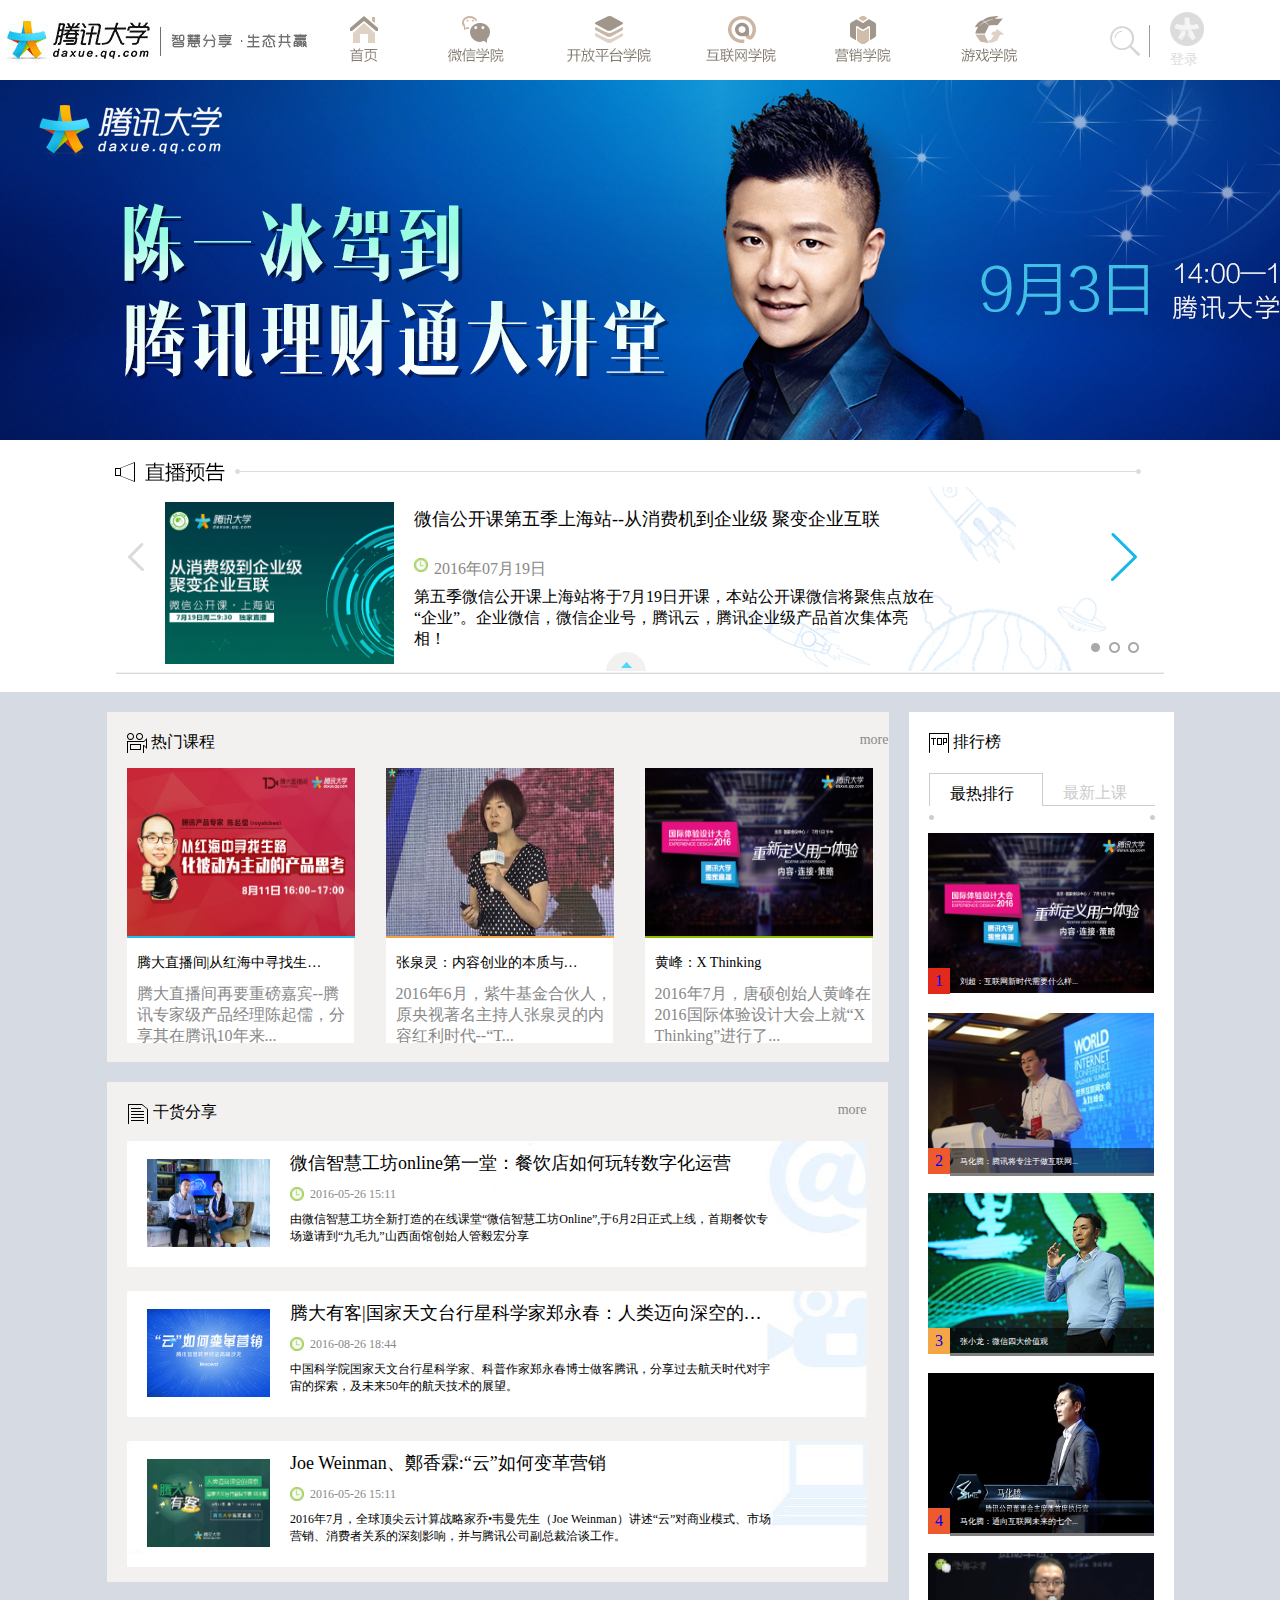
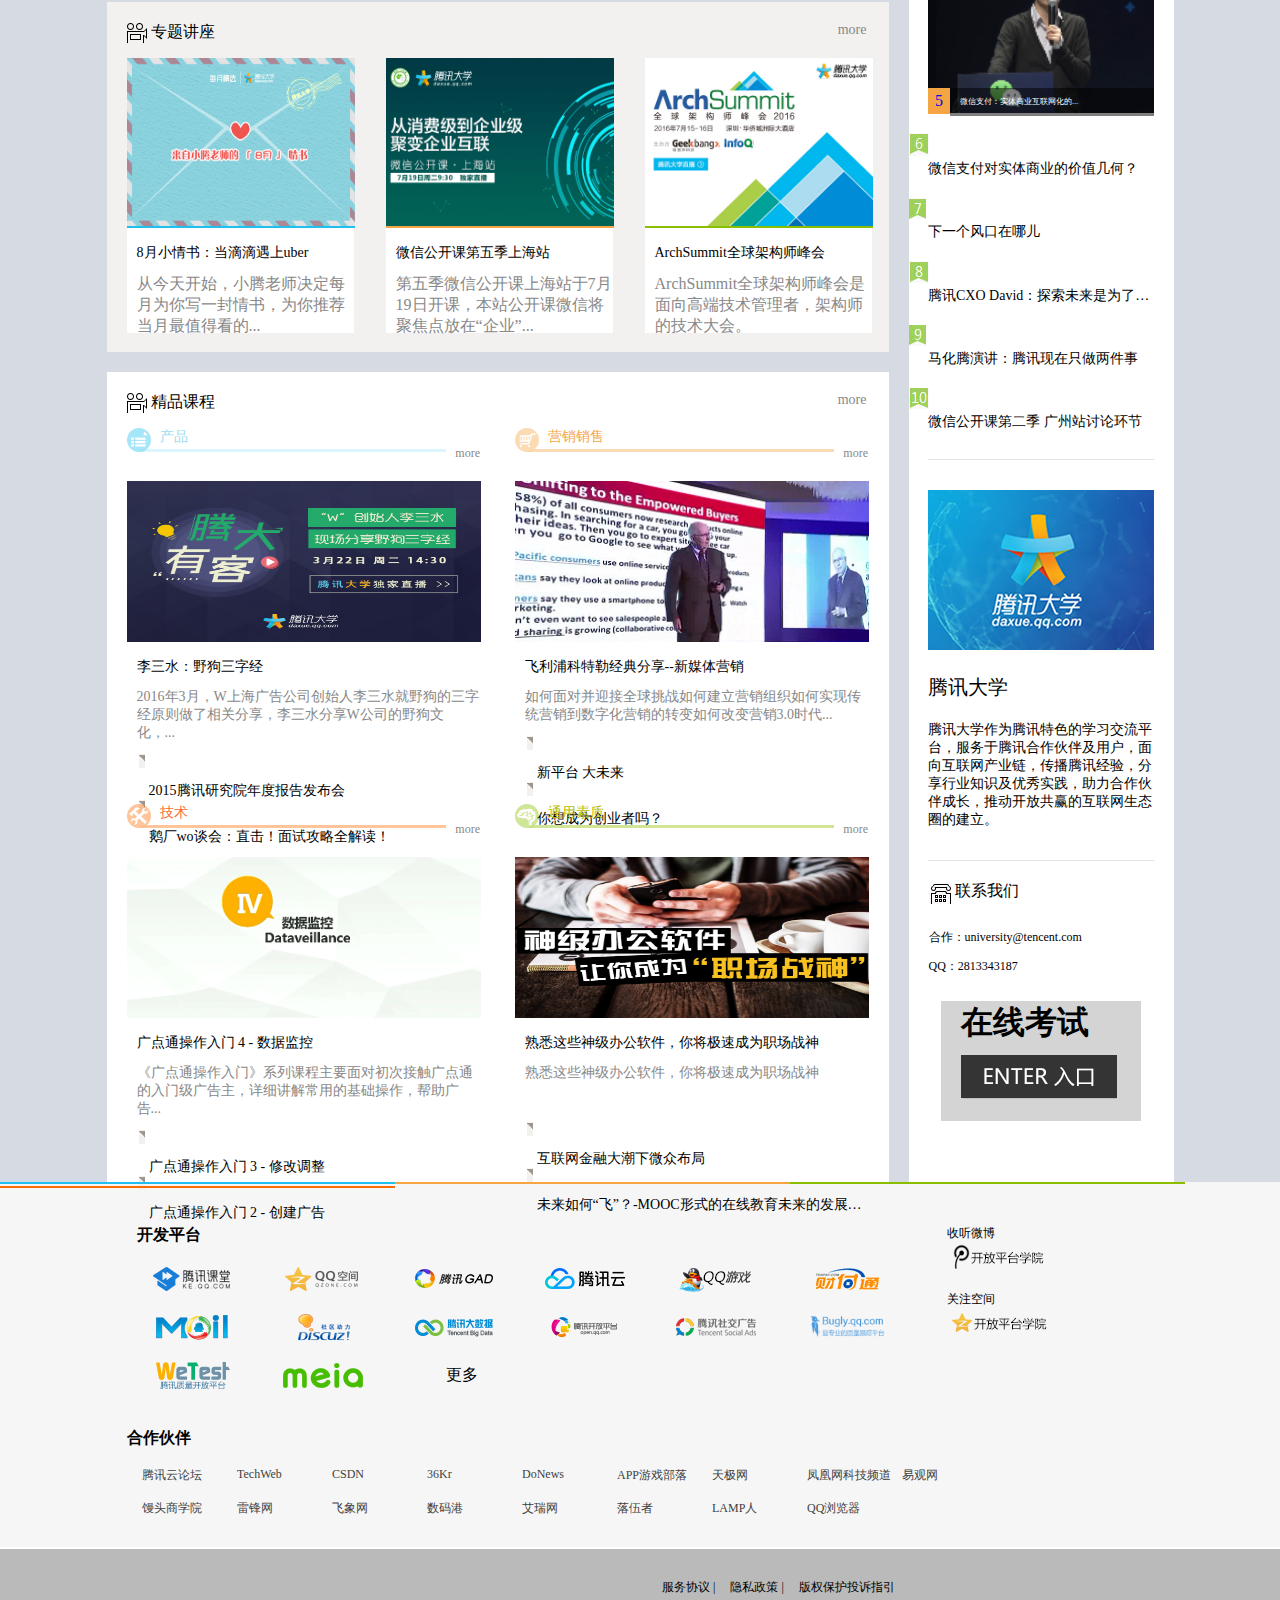
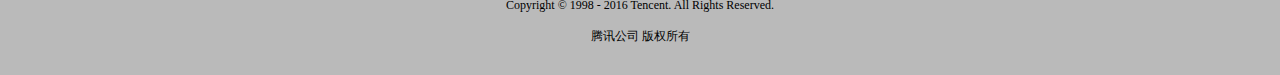
<file: TencentUniversity/html/tenxun.html>
<!doctype html>
<html >
 <head>
  <meta charset="UTF-8">
  <title>腾讯大学</title>
  <link rel="stylesheet" type="text/css" href="../css/tenxun.css">
 </head>
 <body>
	<nav>
		<div class="navs">
			<div class="nav-1">
				<div class="nav-img">
					<img src="../image/logo.jpg"/>
				</div>
				<div class="nav-a">
					<div class="nav-a-1">
						<a href="#" class="a1"></a>
						<a href="#" class="a2"></a>
						<a href="#" class="a3"></a>
						<a href="#" class="a4"></a>
						<a href="#" class="a5"></a>
						<a href="#" class="a6"></a>
						<a href="#" class="a7"></a>
					</div>
					<div class="nav-a-2">
						<img src="../image/login.png" style="width:34px;height:34px;"/>
						<a href="#">登录</a>
					</div>
				</div>
			</div>
		</div>
	</nav>
	<div class="xuanchuan">
		<img src="../image/xuanchuan.jpg"/>	
	</div>
	<div class="zhibo">
		<div class="zhibo-img1">
			<img src="../image/live-title.png">	
		</div>
		<div class="zhibos">
			<div class="zhibos-img">
				<img src="../image/zhibo.png">
			</div>
			<div class="zhibos-a">
				<a href="#">微信公开课第五季上海站--从消费机到企业级 聚变企业互联</a>
				<div style="height:14px;vertical-align:middle;margin-top:12px">
					<img src="../image/time.jpg"/ style="float:left;width:14px;width:14px;height:14px;">
					<p style="color:#888;float:left;width:465px;margin:16px 0 0 6px;">2016年07月19日</p>
				</div>

				<p style="margin-top:30px;">第五季微信公开课上海站将于7月19日开课，本站公开课微信将聚焦点放在“企业”。企业微信，微信企业号，腾讯云，腾讯企业级产品首次集体亮相！</p>
			</div>
		</div>
	</div>
	<div class="bodys">
		<div class="center">
			<div class="rights">
				<div class="rights-h">
					<img src="../image/icon-rank.png"/ align="absmiddle">
					<a href="#">排行榜</a>
				</div>	
				<div class="rights-h1">
					<a href="#" class="rights-a1">最热排行</a>
					<a href="#" class="rights-a2">最新上课</a>
					<img src="../image/rights.png" style="margin-top:-35px;"/>
				</div>
				<div class="rights-1">
					<a href="#">
						<span class="rights-1-p">
							<p class="rights-1-p1" style="width:22px;text-align:center;line-height:26px;">1</p>
							<p class="rights-1-p2" >刘超：互联网新时代需要什么样...</p>
						</span>
					</a>
				</div>
				<div class="rights-2">
					<a href="#">
						<span class="rights-2-p">
							<p class="rights-2-p1" style="width:22px;text-align:center;line-height:26px;">2</p>
							<p class="rights-2-p2" >马化腾：腾讯将专注于做互联网...</p>
						</span>
					</a>
				</div>
				<div class="rights-3">
					<a href="#">
						<span class="rights-3-p">
							<p class="rights-3-p1" style="width:22px;text-align:center;line-height:26px;">3</p>
							<p class="rights-3-p2" >张小龙：微信四大价值观</p>
						</span>
					</a>
				</div>
				<div class="rights-4">
					<a href="#">
						<span class="rights-4-p">
							<p class="rights-4-p1" style="width:22px;text-align:center;line-height:26px;">4</p>
							<p class="rights-4-p2" >马化腾：通向互联网未来的七个...</p>
						</span>
					</a>
				</div>
				<div class="rights-5">
					<a href="#">
						<span class="rights-5-p">
							<p class="rights-5-p1" style="width:22px;text-align:center;line-height:26px;">5</p>
							<p class="rights-5-p2" >微信支付：实体商业互联网化的...</p>
						</span>
					</a>
				</div>
				<div class="rights-leibiao">
					<ul class="rights-ul">
						<li style="list-style-image:url(../image/06.jpg); overflow:hidden;"><a href="#" >微信支付对实体商业的价值几何？</a></li>
						<li style="list-style-image:url(../image/07.jpg);"><a href="#">下一个风口在哪儿</a></li>
						<li style="list-style-image:url(../image/08.jpg);"><a href="#">腾讯CXO David：探索未来是为了改进人类生活</a></li>
						<li style="list-style-image:url(../image/09.jpg);"><a href="#">马化腾演讲：腾讯现在只做两件事</a></li>
						<li style="list-style-image:url(../image/10.jpg);"><a href="#">微信公开课第二季 广州站讨论环节</a></li>
					</ul>
				</div>
				<div class="rights-massage">
					<div class="rights-massage-1">
						<img src="../image/message.png"/>
					</div>
					<div class="rights-massage-p">
						<p style="margin-top:20px;font-size:20px;">腾讯大学</p>	
						<p style="margin-top:20px;font-size:14px;">腾讯大学作为腾讯特色的学习交流平台，服务于腾讯合作伙伴及用户，面向互联网产业链，传播腾讯经验，分享行业知识及优秀实践，助力合作伙伴成长，推动开放共赢的互联网生态圈的建立。</p>
					</div>	
				</div>
				<div class="rights-phone">
					<img src="../image/phone.jpg"/ align="absmiddle">
					<a href="#">联系我们</a>
				</div>
				<div class="rights-hezuo">
					<p>合作：<a href="#">university@tencent.com</a></p>
					<p style="margin-top:12px;">QQ：2813343187</p>
				</div>
				<div class="rights-zaixian">
					<p><b>在线考试</b></p>
					<a></a>
				</div>
			</div>
			<div class="erweima">
				<p>手机看直播学干货</p>
				<img src="../image/erweima.jpg" />
				<p>关注腾讯大学公号</p>
			</div>
			<div class="lesson">
				<div class="lesson-h">
					<img src="../image/icon-lesson.png"/ align="absmiddle">
					<a href="#">热门课程</a>
					<a href="#" style="float:right;margin-rignt:20px;color:#888;font-size:14px;text-decoration:none;">more</a>
				</div>
				<div class="lesson-1">
					<div class="lesson-1-img">
						<img src="../image/lesson-1.jpg"/>
					</div>
					<div>
						<a href="#">腾大直播间|从红海中寻找生路的计划。</a>	
						<p>腾大直播间再要重磅嘉宾--腾讯专家级产品经理陈起儒，分享其在腾讯10年来...</p>
					</div>
				</div>
				<div class="lesson-2">
					<img src="../image/lesson-2.png"/>
					<div>
						<a href="#">张泉灵：内容创业的本质与发明者。</a>	
						<p>2016年6月，紫牛基金合伙人，原央视著名主持人张泉灵的内容红利时代--“T...</p>
					</div>
				</div>
				<div class="lesson-3">
					<img src="../image/lesson-3.jpg"/>
					<div>
						<a href="#">黄峰：X Thinking</a>	
						<p>2016年7月，唐硕创始人黄峰在2016国际体验设计大会上就“X Thinking”进行了...</p>
					</div>
				</div>
			</div>

			<div class="share">
				<div class="share-title">
					<img src="../image/title.jpg"/ align="absmiddle">
					<a href="#">干货分享</a>
					<a href="#" style="float:right;margin-rignt:20px;color:#888;font-size:14px;">more</a>
				</div>
				<div class="share-1">
					<div class="share-1-img">
						<img src="../image/share-1.jpg"/>
					</div>
					<div class="share-1-a">
						<a >微信智慧工坊online第一堂：餐饮店如何玩转数字化运营</a>
						<div style="height:14px;vertical-align:middle;margin-top:12px">
							<img src="../image/time.jpg"/ style="float:left;width:14px;width:14px;height:14px;">
							<p style="color:#888;float:left;width:465px;margin:0 0 0 6px;">2016-05-26 15:11</p>
						</div>
						<p >由微信智慧工坊全新打造的在线课堂“微信智慧工坊Online”,于6月2日正式上线，首期餐饮专场邀请到“九毛九”山西面馆创始人管毅宏分享</p>
					</div>	
				</div>
				<div class="share-2">
					<div class="share-2-img">
						<img src="../image/share-2.png"/>
					</div>
					<div class="share-2-a">
						<a >腾大有客|国家天文台行星科学家郑永春：人类迈向深空的探索任务。</a>
						<div style="height:14px;vertical-align:middle;margin-top:12px">
							<img src="../image/time.jpg"/ style="float:left;width:14px;width:14px;height:14px;">
							<p style="color:#888;float:left;width:465px;margin:0 0 0 6px;">2016-08-26 18:44</p>
						</div>
						<p >中国科学院国家天文台行星科学家、科普作家郑永春博士做客腾讯，分享过去航天时代对宇宙的探索，及未来50年的航天技术的展望。</p>
					</div>
				</div>
				<div class="share-3">
					<div class="share-3-img">
						<img src="../image/share-3.jpg"/>
					</div>
					<div class="share-2-a">
						<a >Joe Weinman、鄭香霖:“云”如何变革营销</a>
						<div style="height:14px;vertical-align:middle;margin-top:12px">
							<img src="../image/time.jpg"/ style="float:left;width:14px;width:14px;height:14px;">
							<p style="color:#888;float:left;width:465px;margin:0 0 0 6px;">2016-05-26 15:11</p>
						</div>
						<p >2016年7月，全球顶尖云计算战略家乔•韦曼先生（Joe Weinman）讲述“云”对商业模式、市场营销、消费者关系的深刻影响，并与腾讯公司副总裁洽谈工作。</p>
					</div>
				</div>
			</div>

			<div class="zhuanti">
				<div class="zhuanti-h">
					<img src="../image/icon-lesson.png" align="absmiddle"/>
					<a href="#">专题讲座</a>
					<a href="#" style="float:right;margin-rignt:20px;color:#888;font-size:14px;text-decoration:none;">more</a>
				</div>
				<div class="zhuanti-1">
					<div class="zhuanti-1-img">
						<img src="../image/zhuanti-1.jpg"/>
					</div>
					<div>
						<a href="#">8月小情书：当滴滴遇上uber</a>	
						<p>从今天开始，小腾老师决定每月为你写一封情书，为你推荐当月最值得看的...</p>
					</div>
				</div>
				<div class="zhuanti-2">
					<img src="../image/zhuanti-2.png"/>
					<div>
						<a href="#">微信公开课第五季上海站</a>	
						<p>第五季微信公开课上海站于7月19日开课，本站公开课微信将聚焦点放在“企业”...</p>
					</div>
				</div>
				<div class="zhuanti-3">
					<img src="../image/zhuanti-3.png"/>
					<div>
						<a href="#">ArchSummit全球架构师峰会</a>	
						<p>ArchSummit全球架构师峰会是面向高端技术管理者，架构师的技术大会。</p>
					</div>
				</div>
			</div>

			<div class="kecheng">
				<div class="kecheng-h">
					<img src="../image/icon-lesson.png" align="absmiddle"/>
					<a href="#">精品课程</a>
					<a href="#" style="float:right;margin-rignt:20px;color:#888;font-size:14px;">more</a>
				</div>	
				<div class="kecheng-1">
					<div class="kecheng-1-h">
						<p style="margin:0 0 0 33px;color:#9dddee;">产品</p>
						<a href="#" style="float:right;margin-rignt:20px;color:#888;font-size:12px;text-decoration:none;margin-top:0;">more</a>
					</div>
					<div class="kecheng-1-img">
						<img src="../image/kecheng-1.jpg"/>
					</div>
					<div class="kecheng-1-a">
						<a href="#">李三水：野狗三字经</a>	
						<p>2016年3月，W上海广告公司创始人李三水就野狗的三字经原则做了相关分享，李三水分享W公司的野狗文化，...</p>
					</div>
					<div class="kecheng-1-ul">
						<ul>
							<li style="list-style-image:url(../image/sanjiao.jpg);"><a href="#">2015腾讯研究院年度报告发布会</a></li>
							<li style="list-style-image:url(../image/sanjiao.jpg);"><a href="#">鹅厂wo谈会：直击！面试攻略全解读！</a></li>
						</ul>
					</div>
				</div>

				<div class="kecheng-2">
					<div class="kecheng-2-h">
						<p style="margin:0 0 0 33px;color:#f6a544;">营销销售</p>
						<a href="#" style="float:right;margin-rignt:20px;color:#888;font-size:12px;text-decoration:none;margin-top:0;">more</a>
					</div>
					<div class="kecheng-2-img">
						<img src="../image/kecheng-2.png"/>
					</div>
					<div class="kecheng-2-a">
						<a href="#">飞利浦科特勒经典分享--新媒体营销</a>	
						<p>如何面对并迎接全球挑战如何建立营销组织如何实现传统营销到数字化营销的转变如何改变营销3.0时代...</p>
					</div>
					<div class="kecheng-2-ul">
						<ul>
							<li style="list-style-image:url(../image/sanjiao.jpg);"><a href="#">新平台 大未来</a></li>
							<li style="list-style-image:url(../image/sanjiao.jpg);"><a href="#">你想成为创业者吗？</a></li>
						</ul>
					</div>
				</div>

				<div class="kecheng-3">
					<div class="kecheng-3-h">
						<p style="margin:0 0 0 33px;color:#fa6c36;">技术</p>
						<a href="#" style="float:right;margin-rignt:20px;color:#888;font-size:12px;text-decoration:none;margin-top:0;">more</a>
					</div>
					<div class="kecheng-3-img">
						<img src="../image/kecheng-3.png"/>
					</div>
					<div class="kecheng-3-a">
						<a href="#">广点通操作入门 4 - 数据监控</a>	
						<p>《广点通操作入门》系列课程主要面对初次接触广点通的入门级广告主，详细讲解常用的基础操作，帮助广告...</p>
					</div>
					<div class="kecheng-3-ul">
						<ul>
							<li style="list-style-image:url(../image/sanjiao.jpg);"><a href="#">广点通操作入门 3 - 修改调整</a></li>
							<li style="list-style-image:url(../image/sanjiao.jpg);"><a href="#">广点通操作入门 2 - 创建广告</a></li>
						</ul>
					</div>
				</div>

				<div class="kecheng-4">
					<div class="kecheng-4-h">
						<p style="margin:0 0 0 33px;color:#b5be00;">通用素质</p>
						<a href="#" style="float:right;margin-rignt:20px;color:#888;font-size:12px;text-decoration:none;margin-top:0;">more</a>
					</div>
					<div class="kecheng-4-img">
						<img src="../image/kecheng-4.jpg"/>
					</div>
					<div class="kecheng-4-a">
						<a href="#">熟悉这些神级办公软件，你将极速成为职场战神</a>	
						<p>熟悉这些神级办公软件，你将极速成为职场战神</p>
					</div>
					<div class="kecheng-4-ul">
						<ul>
							<li style="list-style-image:url(../image/sanjiao.jpg);"><a href="#">互联网金融大潮下微众布局</a></li>
							<li style="list-style-image:url(../image/sanjiao.jpg);"><a href="#">未来如何“飞”？-MOOC形式的在线教育未来的发展与挑战</a></li>
						</ul>
					</div>
				</div>
			</div>
		</div>
	</div>
	<footer class="footer">
		<hr style="height:2px;border:none;border-top:2px solid #1fc0ef;width:395px;float:left;"/>
		<hr style="height:2px;border:none;border-top:2px solid #f6a544;width:395px;float:left;"/>
		<hr style="height:2px;border:none;border-top:2px solid #8cbe00;width:395px;float:left;"/>
		<hr style="height:2px;border:none;border-top:2px solid #ff6c00;width:395px;float:left;"/>
		<div class="footer-kaifang">
			<div class="footer-kaifangs">
				<div class="footer-kaifang-left">
					<h4>开发平台</h4>
					<div class="footer-shangbiao">
						<div class="footer-shangbiao-1">
							<a href="#"><img src="../image/ke.png"></a>
							<a href="#"><img src="../image/QQ.jpg"></a>
							<a href="#"><img src="../image/GAD.png"></a>
							<a href="#"><img src="../image/YUN.png"></a>
							<a href="#"><img src="../image/game.jpg"></a>
							<a href="#"><img src="../image/caifu.jpg"></a>
						</div>
						<div class="footer-shangbiao-2">
							<a href="#"><img src="../image/mail.jpg"></a>
							<a href="#"><img src="../image/DIS.jpg"></a>
							<a href="#"><img src="../image/shuju.png"></a>
							<a href="#"><img src="../image/pingtai.png"></a>
							<a href="#"><img src="../image/guangao.png"></a>
							<a href="#"><img src="../image/bugly_logo.jpg"></a>
						</div>
						<div class="footer-shangbiao-3">
							<a href="#"><img src="../image/wetest_logo.png"></a>
							<a href="#"><img src="../image/meia.png"></a>
							<a href="#" style="text-align:center;line-height:30px;">更多</a>
						</div>
					</div>
				</div>
				<div class="footer-kaifang-right">
					<p style="margin:35px 0 0 40px;">收听微博</p>
					<a><img src="../image/opentweibo.png"></a>
					<p style="margin:15px 0 0 40px;">关注空间</p>
					<a><img src="../image/openzone.png"></a>
					</div>
			</div>
			<div class="footer-center">
			<h4>合作伙伴</h4>
			<div class="footer-lianjie">
				<div class="footer-lianjie-1">
					<a href="#">腾讯云论坛</a>
					<a href="#">TechWeb</a>
					<a href="#">CSDN</a>
					<a href="#">36Kr</a>
					<a href="#">DoNews</a>
					<a href="#">APP游戏部落</a>
					<a href="#">天极网 </a>
					<a href="#">凤凰网科技频道</a>
				</div>
				<div class="footer-lianjie-2">
					<a href="#">易观网</a>
					<a href="#">馒头商学院</a>
					<a href="#">雷锋网</a>
					<a href="#">飞象网</a>
					<a href="#">数码港</a>
					<a href="#">艾瑞网</a>
					<a href="#">落伍者</a>
					<a href="#">LAMP人 </a>
					<a href="#">QQ浏览器</a>
				</div>
			</div>		
		</div>
		<div class="footer-end">
			<div class="footer-end-a">
				<a href="#">服务协议  |</a>
				<a href="#">隐私政策  |</a>
				<a href="#">版权保护投诉指引</a>	
			</div>
			<br/><p>Copyright © 1998 - 2016 Tencent. All Rights Reserved.</p>
			<p>腾讯公司 版权所有</p>
		</div>
	</footer>
 </body>
</html>
</file>
<file: taobao/css/taobao.css>
*{margin:0 ;padding:0;}
a{text-decoration:none;display:block;}
body img{border:0;}

/* ע���¼ */
.nav-top{width:100%;height:35px;background:#f5f5f5;}
.nav-top-center{width:1190px;height:35px;margin:0 auto;}

.nav-top-center-left a{float:left;font-size:12px;line-height:35px;}
.nav-top-center-left a:hover{color:#f22e00;}
.qin{color:#f22e00;}
.register{color:#6c6c6c;margin-left:8px;}
.phone{color:#6c6c6c;margin-left:20px;}

/* �ҵ��Ա� */
.nav-top-center-right{float:right;font-size:12px;}
.my{width:90px;height:35px;text-align:center;float:left;position:relative;}
.my a{color:#6c6c6c;line-height:35px;}
.my ul{position:absolute;top:35px;border:1px solid #f5f5f5;width:90px;list-style:none;background:#fff;z-index:3333;display:none;}
.my li{line-height:35px;font-size:12px;}
.mytb{float:left;}
.my img{float:left;margin:16px 0 0 10px;}
.my li:hover{background:#f5f5f5;}
.my:hover{background:#fff;}
.my:hover ul{display:block;}
.kongbai{width:92px;height:6px;position:absolute;top:26px;background:#fff;display:none;z-index:999;margin-left:-2px;}
.my:hover span{display:block;}

/* ���ﳵ */
.shopping{width:90px;height:35px;text-align:center;float:left;}
.shoppings{float:left;background:url("../image/gouwu.png") no-repeat left;}
.shopping img{float:left;margin:16px 0 0 10px;}
.shopping a{color:#6c6c6c;line-height:35px;}


/* �ղؼ� */
.shoucang{width:90px;height:35px;text-align:center;float:left;}
.shoucang a{color:#6c6c6c;line-height:35px;}
.shoucang ul{position:absolute;top:35px;border:1px solid #f5f5f5;width:90px;display:none;list-style:none;background:#fff;}
.shoucang li{line-height:35px;font-size:12px;}
.shoucangs{float:left;background:url("../image/shoucang.png") no-repeat left;}
.shoucang img{float:left;margin:16px 0 0 10px;}
.shoucang a{color:#6c6c6c;line-height:35px;}
.shoucang li:hover{background:#f5f5f5;}
.shoucang:hover ul{display:block;}

.shoucang:hover span{display:block;}
.shoucang:hover{background:#fff;}

/* ��Ʒ���� */
.fenlei{width:90px;height:35px;text-align:center;float:left;}
.fenleis{float:left;}
.fenlei img{float:left;margin:16px 0 0 10px;}
.fenlei a{color:#6c6c6c;line-height:35px;}

/* �������� */
.maijia{width:90px;height:35px;text-align:center;float:left;}
.maijia a{color:#6c6c6c;line-height:35px;}
.maijia ul{position:absolute;top:35px;border:1px solid #f5f5f5;width:90px;display:none;list-style:none;background:#fff;}
.maijia li{line-height:35px;font-size:12px;}
.maijias{float:left;}
.maijia img{float:left;margin:16px 0 0 10px;}
.maijia a{color:#6c6c6c;line-height:35px;}
.maijia li:hover{background:#f5f5f5;}
.maijia:hover ul{display:block;}

.maijia:hover span{display:block;}
.maijia:hover{background:#fff;}

/* ��ϵ�ͷ� */
.kefu{width:90px;height:35px;text-align:center;float:left;}
.kefu a{color:#6c6c6c;line-height:35px;}
.kefu ul{position:absolute;top:35px;border:1px solid #f5f5f5;width:90px;display:none;list-style:none;background:#fff;}
.kefu li{line-height:35px;font-size:12px;}
.kefus{float:left;}
.kefu img{float:left;margin:16px 0 0 10px;}
.kefu a{color:#6c6c6c;line-height:35px;}
.kefu li:hover{background:#f5f5f5;}
.kefu:hover ul{display:block;}

.kefu:hover span{display:block;}
.kefu:hover{background:#fff;}

/* ��վ���� */
.daohang{width:90px;height:35px;text-align:center;float:left;}
.daohangs{float:left;background:url("../image/daohang.png") no-repeat left;}
.daohang img{float:left;margin:16px 0 0 10px;}
.daohang a{color:#6c6c6c;line-height:35px;}

/* �������� */
.nav-middle{width:1190px;height:129px;margin:0 auto;overflow:hidden;}
.nav-middle-left{float:left;}
.nav-middle-left a{background:url(../image/logo.jpg) no-repeat center;width:150px;height:60px;margin:36px 0 0 5px;}

.nav-middle-center{width:669px;height:92px;margin:30px 0 0 105px;float:left;overflow:hidden;}
.nav-middle-center-leibie{}
.tm:hover{background:#e25957;background:rgba(0 0 0 0.5);color:#df1815;}
.dp:hover{background:#dc7455;background:rgba(0 0 0 0.5);}

.nav-middle-center-leibie a{width:50px;height:27px;float:left;line-height:27px;text-align:center;}
.baby{background:#ff5400;color:#fff;}
.tm{color:#ff4400;}
.dp{color:#ff4400;}
.nav-middle-center-input{float:left;}
.input{border:2px solid #ff5400;width:505px;height:36px;float:left;}
.input input{background:url(../image/sousuo.png) no-repeat 14px 10px;width:473px;height:36px;border:0;float:left;outline:none;}
.input img{float:left;margin-top:10px;}
.nav-middle-center-input button{width:120px;height:40px;background:#ff5400;float:left;border:0;color:#fff;font-size:16px;}
.nav-middle-center-input a{width:30px;;height:35px;color:#666;float:left;font-size:14px;padding-left:10px;padding-left:10px;margin-top:5px;}
.nav-middle-center-input a:hover{color:#f22e00;}
.nav-middle-center-a{float:left;margin-top:9px;}
.nav-middle-center-a a{float:left;color:#666;font-size:12px;margin:0 0 0 9px;}
.nav-middle-center-a a:hover{color:#f22e00;}

/* ��ά�� */
.nav-middle-right{float:right;margin-top:34px;overflow:hidden;}
.del{float:left;border:1px solid #f1f1f1;width:20px;height:20px;}
.del img{margin-left:5px;}
.erweima{width:102px;height:117px;border:1px solid #eee;float:left;}
.erweima p{color:#ff4400;font-size:12px;text-align:center;margin-top:6px;}
.erweima img{width:80px;height:80px;margin-left:10px;}

/* ��è */
.nav-bottom{width:1190px;height:36px;margin:0 auto;}
.zhuti{float:left;}
.zhuti a{width:190px;height:36px;background:#ff6537;line-height:36px;}
.zhuti h3{color:#fff;margin-left:10px;float:left;}
.zhuti img{float:right;margin:10px 10px 0 0 ;}

.nav-bottom-1{float:left;height:26px;}
.nav-bottom-1 a{color:#ff4400;float:left;font-size:16px;font-weight:800;margin:5px 0 0 14px;line-height:32px;text-align:center;border-radius:10px;line-height:26px;height:26px;}
.nav-bottom-1 a:hover{background:#ff4400;color:#fff;}


.nav-bottom-2{float:left;}
.nav-bottom-2 a{float:left;color:#3c3c3c;font-size:16px;font-weight:800;line-height:35px;margin-left:16px;text-align:center;border-radius:10px;line-height:26px;height:26px;margin:5px 0 0 14px;}
.nav-bottom-2 a:hover{background:#ff4400;color:#fff;}

.nav-bottom-3{float:left;}
.nav-bottom-3 a{float:left;color:#3c3c3c;font-size:16px;font-weight:800;line-height:35px;margin-left:16px;text-align:center;border-radius:10px;line-height:26px;height:26px;margin:5px 0 0 14px;}
.nav-bottom-3 a:hover{background:#ff4400;color:#fff;}
.two{width:36px;}
.three{width:52px;}
.four{width:70px;}

/* ��Ʒ���� */
.center{background:#f1f1f1;width:100%;height:4850px;}
.center-first{width:1190px;margin:0 auto;height:610px;}
.center-first-right{width:280px;height:610px;float:left;margin-left:6px;}
.center-first-left{width:900px;height:610px;float:left;}
.center-1{width:189px;height:520px;float:left;}
.center-2{width:520px;height:510px;float:left;}
.center-3{width:160px;height:510px;float:left;}
.center-5{width:899px;height:75px;float:left;margin-top:10px;background:#fff;}

/* �����г����� */
.center-1 ul{list-style:none;background:#ff6537;}
.center-1 li{width:186px;height:30px;}
.center-1 li:hover{background:#f94a14;}
.jiantou{width:10px;height:20px;display:block;margin-top:5px;}
span{float:left;color:#fff;margin:8px 4px 0 4px;}
.center-1 img{width:189px;41px;}
.center-2,.center-3{margin:10px 0 0 10px;}

.center-1 a{color:#fff;font-size:12px;font-weight:900;margin-top:8px;}
.center-1 a:hover{text-decoration:underline;}
.nvzhuang a{float:left;}
.xiexue a{float:left;}
.wanju a{float:left;}
.jiadian a{float:left;}
.meizhuang a{float:left;}
.zhubao a{float:left;}
.yundong a{float:left;}
.youxi a{float:left;}
.meishi a{float:left;}
.xianhua a{float:left;}
.fangchan a{float:left;}
.jiaju a{float:left;}
.qiche a{float:left;}
.bangong a{float:left;}
.baihuo a{float:left;}
.xuexi a{float:left;}

.nvzhuang:hover .nvzhuangs{float:left;background:url(../image/1.png) no-repeat 12px 8px;}
.xiexue:hover .xiexues{float:left;background:url(../image/2.png) no-repeat 14px 10px;}
.wanju:hover .wanjus{float:left;background:url(../image/3.png) no-repeat 14px 10px;}
.jiadian:hover .jiadians{float:left;background:url(../image/4.png) no-repeat 14px 10px;}
.meizhuang:hover .meizhuangs{float:left;background:url(../image/5.png) no-repeat 14px 10px;}
.zhubao:hover .zhubaos{float:left;background:url(../image/6.png) no-repeat 14px 10px;}
.yundong:hover .yundongs{float:left;background:url(../image/7.png) no-repeat 14px 10px;}
.youxi:hover .youxis{float:left;background:url(../image/8.png) no-repeat 14px 10px;}
.meishi:hover .meishis{float:left;background:url(../image/9.png) no-repeat 14px 10px;}
.xianhua:hover .xianhuas{float:left;background:url(../image/10.png) no-repeat 14px 10px;}
.fangchan:hover .fangchans{float:left;background:url(../image/11.png) no-repeat 14px 10px;}
.jiaju:hover .jiajus{float:left;background:url(../image/12.png) no-repeat 14px 10px;}
.qiche:hover .qiche{float:left;background:url(../image/13.png) no-repeat 14px 10px;}
.bangong:hover .bangong{float:left;background:url(../image/14.png) no-repeat 14px 10px;}
.baihuo:hover .baihuo{float:left;background:url(../image/15.png) no-repeat 14px 10px;}
.xuexi:hover .xuexi{float:left;background:url(../image/16.png) no-repeat 14px 10px;}

.nvzhuangs{float:left;background:url(../image/1-1.png) no-repeat 12px 8px;display:block;width:40px;height:30px;}
.xiexues {float:left;background:url(../image/1-2.png) no-repeat 14px 10px;display:block;width:40px;height:30px;}
.wanjus {float:left;background:url(../image/1-3.png) no-repeat 14px 10px;display:block;width:40px;height:30px;}
.jiadians {float:left;background:url(../image/1-4.png) no-repeat 14px 10px;display:block;width:40px;height:30px;}
.meizhuangs {float:left;background:url(../image/1-5.png) no-repeat 14px 10px;display:block;width:40px;height:30px;}
.zhubaos {float:left;background:url(../image/1-6.png) no-repeat 14px 10px;display:block;width:40px;height:30px;}
.yundongs {float:left;background:url(../image/1-7.png) no-repeat 14px 10px;display:block;width:40px;height:30px;}
.youxis {float:left;background:url(../image/1-8.png) no-repeat 14px 10px;display:block;width:40px;height:30px;}
.meishis {float:left;background:url(../image/1-9.png) no-repeat 14px 10px;display:block;width:40px;height:30px;}
.xianhuas {float:left;background:url(../image/1-10.png) no-repeat 14px 10px;display:block;width:40px;height:30px;}
.fangchans {float:left;background:url(../image/1-11.png) no-repeat 14px 10px;display:block;width:40px;height:30px;}
.jiajus {float:left;background:url(../image/1-12.png) no-repeat 14px 10px;display:block;width:40px;height:30px;}
.qiches {float:left;background:url(../image/1-13.png) no-repeat 14px 10px;display:block;width:40px;height:30px;}
.bangongs {float:left;background:url(../image/1-14.png) no-repeat 14px 10px;display:block;width:40px;height:30px;}
.baihuos {float:left;background:url(../image/1-15.png) no-repeat 14px 10px;display:block;width:40px;height:30px;}
.xuexis {float:left;background:url(../image/1-16.png) no-repeat 14px 10px;display:block;width:40px;height:30px;}

.jiantou {float:left;background:url(../image/jiantou.png) no-repeat right;float:right;margin-right:4px;}

/* ��è�ع� */
.cat{width:520px;height:28px;border-bottom:2px solid #c12c26;overflow:hidden;}
.cat-img{color:#3c3c3c;font-size:12px;float:left;display:block;height:19px;width:106px;border-bottom:2px solid #000;}
.cat-img img{float:left;margin-top:2px;}
.cat-img p{float:left;margin-top:6px;}
.biaoti{color:#666;font-size:12px;float:left;margin-left:7px;margin-top:13px;}
.num{float:right;font-size:12px;display:block;width:20px;height:18px;margin-top:13px;}
.red{color:#c12c26;}
.shangping ul{list-style:none;width:520px;height:200px;}
.shangping li{width:173px;height:99px;float:left;}
.shangping a{width:173px;height:99px;}
.shangping-1{background:url(../image/shangping-1.png) no-repeat center;background-size:100% 100% ;border-bottom:1px solid #ebebeb;border-right:1px solid #ebebeb;}
.shangping-2{background:url(../image/shangping-2.png) no-repeat center;background-size:100% 100% ;border-bottom:1px solid #ebebeb;border-right:1px solid #ebebeb;}
.shangping-3{background:url(../image/shangping-3.jpg) no-repeat center;background-size:100% 100% ;border-bottom:1px solid #ebebeb;}
.shangping-4{background:url(../image/shangping-4.png) no-repeat center;background-size:100% 100% ;border-right:1px solid #ebebeb;}
.shangping-5{background:url(../image/shangping-5.png) no-repeat center;background-size:100% 100% ;border-right:1px solid #ebebeb;}
.shangping-6{background:url(../image/shangping-6.jpg) no-repeat center;background-size:100% 100% ;}

/* �������� */
.remai{margin-top:10px;}
.remai p{color:#a1a1a1;font-size:12px;}

/* ��Ь */
.center-5-1,.center-5-2,.center-5-3,.center-5-4,.center-5-5{width:174px;height:75px;float:left;margin-left:4px;}
.center-5{height:80px;}
.center-5-1{margin-left:10px;}
.center-5-1 img{float:left;width:75px;height:75px;border-radius:50%;border:1px solid #eee;}
.center-5-1 p{float:left;}
.center-5-1-p1{color:#9a745f;margin-top:10px;width:88px;height:18px;float:left;}
.center-5-1-p2{color:#9a745f;font-size:12px;width:88px;margin-top:8px;}
.center-5-1-p3{background:url(../image/huo.jpg) no-repeat left;color:#999;width:88px;margin-top:6px;font-size:12px;}

.center-5-2 img{float:left;width:75px;height:75px;border-radius:50%;border:1px solid #eee;}
.center-5-2 p{float:left;}
.center-5-2-p1{color:#81c18f;margin-top:10px;width:88px;height:18px;float:left;}
.center-5-2-p2{color:#81c18f;font-size:12px;width:88px;margin-top:8px;}
.center-5-2-p3{background:url(../image/huo.jpg) no-repeat left;color:#999;width:88px;margin-top:6px;font-size:12px;}

.center-5-3 img{float:left;width:75px;height:75px;border-radius:50%;border:1px solid #eee;}
.center-5-3 p{float:left;}
.center-5-3-p1{color:#72a5f6;margin-top:10px;width:88px;height:18px;float:left;}
.center-5-3-p2{color:#72a5f6;font-size:12px;width:88px;margin-top:8px;}
.center-5-3-p3{background:url(../image/huo.jpg) no-repeat left;color:#999;width:88px;margin-top:6px;font-size:12px;}

.center-5-4 img{float:left;width:75px;height:75px;border-radius:50%;border:1px solid #eee;}
.center-5-4 p{float:left;}
.center-5-4-p1{color:#846fc7;margin-top:10px;width:88px;height:18px;float:left;}
.center-5-4-p2{color:#846fc7;font-size:12px;width:88px;margin-top:8px;}
.center-5-4-p3{background:url(../image/huo.jpg) no-repeat left;color:#999;width:88px;margin-top:6px;font-size:12px;}

.center-5-5 img{float:left;width:75px;height:75px;border-radius:50%;border:1px solid #eee;}
.center-5-5 p{float:left;}
.center-5-5-p1{color:#de525e;margin-top:10px;width:88px;height:18px;float:left;}
.center-5-5-p2{color:#de525e;font-size:12px;width:88px;margin-top:8px;}
.center-5-5-p3{background:url(../image/huo.jpg) no-repeat left;color:#999;width:88px;margin-top:6px;font-size:12px;}

/* �Ա�ע���¼ */
.center-first-right-1{width:280px;height:159px;background:url(../image/denglu.jpg) no-repeat center;}
.center-first-right-2{width:280px;height:109px;margin-top:3px;background:#fff;}
.center-first-right-3{width:280px;height:198px;margin-top:3px;background:#fff;}
.center-first-right-4{width:280px;height:120px;background:#fff;margin-top:-16px;}

.center-first-right-img{width:200px;height:105px;margin:0 auto;margin-top:15px;}
.img-1{text-align:center;border-radius:50%;margin-left:52px;}
.jinbi{font-size:12px;text-align:center;height:20px;overflow:hidden;}
.img-2{width:20px;height:20px;float:left;margin-top:-2px;}

.center-first-right-login{margin:12px 0 0 8px;height:25px;}
.center-first-right-login button{width:80px;height:25px;text-align:center;line-height:25px;color:#fff;font-weight:900;float:left;margin-left:7px;background:#ff4400;border:0;}

.center-first-right-2-top{margin-left:16px;float:left;margin-top:16px;}
.center-first-right-2-top a{float:left;color:#3c3c3c;font-size:12px;width:40px;height:22px;text-align:center;}
.gonggao{color:#3c3c3c;border-bottom:2px solid #ff4400;font-weight:700;}
.guize{margin-left:15px;}
.anquan{margin-left:15px;}
.luntan{margin-left:15px;}
.shouyi{margin-left:15px;}
.center-first-right-2-top a:hover{border-bottom:2px solid #ff4400;font-weight:700;color:#ff4400;}
.center-first-right-2-bottom{margin-left:21px;float:left;margin-top:18px;}
.lianheguo{margin-top:12px;}
.mayun{color:#ff4400;font-size:12px;}
.lianheguos{color:#3c3c3c;font-size:12px;float:left;}
.papi{color:#3c3c3c;margin-left:24px;font-size:12px;float:left;border:}
.center-first-right-2-bottom a:hover{color:#ff4400;}

.center-first-right-3 ul{list-style:none;background:#fff;}
.center-first-right-3 a{width:69px;height:66px;border-bottom:1px solid #eaeaea;float:left;border-right:1px solid #eaeaea;}
.center-first-right-3 p{color:#666;margin:45px 0 0 19px;font-size:12px;}
.center-first-right-3 p:hover{color:#ff4400;}
.huafei{background:url(../image/hf.jpg) no-repeat 22px 12px;background-size:27px 27px;}
.game{background:url(../image/youxi.jpg) no-repeat 18px 12px;background-size:27px 27px;}
.ly{background:url(../image/lx.jpg) no-repeat 18px 12px;background-size:27px 27px;}
.bx{background:url(../image/baoxian.jpg) no-repeat 18px 12px;background-size:27px 27px;}
.cp{background:url(../image/caipiao.jpg) no-repeat 18px 12px;background-size:27px 27px;}
.dy{background:url(../image/dy.png) no-repeat 18px 12px;background-size:27px 27px;}
.wm{background:url(../image/waimai.jpg) no-repeat 18px 12px;background-size:27px 27px;}
.lc{background:url(../image/lc.jpg) no-repeat 18px 12px;background-size:27px 27px;}
.fw{background:url(../image/zhaofuwu.jpg) no-repeat 18px 12px;background-size:27px 27px;}
.yy{background:url(../image/yinyue.jpg) no-repeat 18px 12px;background-size:27px 27px;}
.sdm{background:url(../image/sdm.jpg) no-repeat 18px 12px;background-size:27px 27px;}
.hcp{background:url(../image/hcp.png) no-repeat 18px 12px;background-size:27px 27px;}

.center-first-right-4-h h4{float:left;color:#3c3c3c;margin-top:8px;}
.center-first-right-4-h a{float:right;color:#3c3c3c;font-size:12px;margin-top:8px;margin-right:16px;}
.center-first-right-4-h a:hover{color:#ff4400;}
.center-first-right-4-h{height:20px;width:260px;float:left;margin-left:19px;}
.center-first-right-4-img{height:75px;width:280px;margin-top:20px;}
.center-first-right-4-img ul{list-style:none;background:#fff;}
.center-first-right-4-img a{width:34px;height:34px;float:left;margin-top:10px;margin-left:19px;}
.taobaos{background:url(../image/taobao.jpg) no-repeat center;background-size:100% 100%;}
.tianmaos{background:url(../image/tianmao.jpg) no-repeat center;background-size:100% 100%;}
.jumei{background:url(../image/jumei.png) no-repeat center;background-size:100% 100%;}
.qunaer{background:url(../image/qunaer.jpg) no-repeat center;background-size:100% 100%;}
.xianyu{background:url(../image/xianyu.jpg) no-repeat center;background-size:100% 100%;}
.zhifubao{background:url(../image/zhifubao.jpg) no-repeat center;background-size:100% 100%;}
.chibang{background:url(../image/chibang.jpg) no-repeat center;background-size:100% 100%;}
.gaode{background:url(../image/gaode.png) no-repeat center;background-size:100% 100%;}
.wangwang{background:url(../image/ww.png) no-repeat center;background-size:100% 100%;}
.hudong{background:url(../image/hudong.jpg) no-repeat center;background-size:100% 100%;}

/*  */
.center-two{height:2803px;width:1190px;margin:0 auto;}
.center-two-left{width:899px;height:2803px;float:left;}
.center-two-right{width:280px;height:2803px;float:right;}

/* �ҳ���� */
.wochangguangde{width:900px;height:777px;}
.wcgd{background:url(../image/xuebi.png) no-repeat 0 -608px;width:230px;height:22px;display:block;float:left;margin-left:350px;}
.wochangguangde-h{margin-top:22px;}
.wochangguangde-h a{float:right;color:#3c3c3c;font-size:12px;width:60px;height:22px;background:#fff;border-radius:11px;line-height:22px;text-align:center;}
.wochangguangde-h a:hover{color:#ff4400;}

/* fashion */
.wochangguangde-1{width:440px;height:364px;float:left;border:2px solid #ffb3cc;}
.wochangguangde-1 img:hover{opacity:0.8;}
.wochangguangde-1:hover{border:2px solid #ff3b7c;}
.wochangguangde-1-left{float:left;}
.tupian{width:100px;height:100px;}
.wochangguangde-2{width:440px;height:364px;float:left;border:2px solid #fcf5cd;margin-left:8px;}
.wochangguangde-3{width:440px;height:364px;float:left;border:2px solid #f0b3b3;}
.wochangguangde-4{width:440px;height:364px;float:left;border:2px solid #c6d3ec;margin-left:8px;}

.wochangguangde-1-leibiao{width:100px;height:264px;background:#ff3b7c;}
.wochangguangde-1-leibiao a{background:#ff6296;float:left;margin-top:4px;font-size:12px;color:#fff;line-height:20px;text-align:center;height:19px;padding:0 8px;}
.wochangguangde-1-leibiao a:hover{background:#fff;color:#ff4400;}
.wochangguangde-1-leibiao h5{margin-left:10px;color:#fff;}

.wochangguangde-1-1{float:left;width:100px;height:200px;background:#fff;border-bottom:1px solid #efefef;border-right:1px solid #efefef;}
.wochangguangde-1-1-shang a{width:100px;height:100px;border-bottom:1px solid #eaeaea;border-right:1px solid #eaeaea;}
.wochangguangde-1-1-shang:hover p{color:#ff4400;}
.wochangguangde-1-1-xia:hover p{color:#ff4400;}
.wochangguangde-1-1-shang img{width:100px;height:70px;}
.wochangguangde-1-1-shang img:hover{opacity:0.8;}
.wochangguangde-1-1-xia img{width:100px;height:70px;}
.wochangguangde-1-1-xia img:hover{opacity:0.8;}
.wochangguangde-1-1-shang p{color:#666;margin:0 0 0 19px;font-size:12px;height:28px;}
.wochangguangde-1-1-xia p{color:#666;margin:0 0 0 26px;font-size:12px;height:28px;}
.wochangguangde-1-2 img{width:100px;height:200px;float:left;border-bottom:1px solid #efefef;border-right:1px solid #efefef;}
.wochangguangde-1-2 img:hover{opacity:0.8;}
.wochangguangde-1-3 img{float:left;width:135px;height:200px;border-bottom:1px solid #efefef;}


.wochangguangde-1-4left{border-right:1px solid #efefef;width:200px;height:162px;float:left;background:#fff;}
.wochangguangde-1-4left img{width:182px;height:117px;margin:12px 0 0 12px;}
.wochangguangde-1-4left-p{width:182px;height:26px;float:left;margin-left:12px;}
.p1{float:left;width:50px;height:26px;background:#ff3b7c;font-size:12px;line-height:26px;text-align:center;color:#fff;}
.p2{float:left;width:132px;height:26px;background:#d2ced1;font-size:12px;line-height:26px;text-align:center;color:#3c3c3c;}
.wochangguangde-1-4left:hover .p2{color:#ff4400;}

.wochangguangde-1-4right{float:left;background:#fff;height:162px;}
.wochangguangde-1-4right img{width:75px;height:70px;float:left;margin-top:10px;}
.wochangguangde-1-4right-2{border-bottom:1px solid #efefef;width:136px;height:80px;}
.wochangguangde-1-4right-1{border-bottom:1px solid #efefef;width:136px;height:80px;}
.baibian{margin:19px 0 0 10px;float:left;}
.heermen{margin:19px 0 0 10px;float:left;}
.baibian-p1{font-size:12px;color:#3c3c3c;}
.baibian-p2{font-size:12px;color:#666;}
.heermen-p1{font-size:12px;color:#3c3c3c;}
.heermen-p2{font-size:12px;color:#666;}
.wochangguangde-1-4right-1:hover .heermen-p1{color:#ff4400;}
.wochangguangde-1-4right-2:hover .baibian-p1{color:#ff4400;}

/* ���м� */
.wochangguangde-2:hover{border:2px solid #ffa401;}
.wochangguangde-2 img:hover{opacity:0.8;}
.wochangguangde-2-left{float:left;}
.wochangguangde-2-leibiao{width:100px;height:264px;background:#ffa401;margin-top:-3px;}
.wochangguangde-2-leibiao a{background:#ffb634;float:left;margin-top:4px;font-size:12px;color:#fff;line-height:20px;text-align:center;height:19px;padding:0 8px;}
.wochangguangde-2-leibiao a:hover{background:#fff;color:#ff4400;}
.wochangguangde-2-leibiao h5{margin-left:10px;color:#fff;}
.wochangguangde-2-1{width:100px;height:200px;float:left;background:#fff;border-bottom:1px solid #efefef;border-right:1px solid #efefef;}
.wochangguangde-2-2{width:100px;height:200px;float:left;background:#fff;border-bottom:1px solid #efefef;border-right:1px solid #efefef;}
.wochangguangde-2-3{width:136px;height:200px;float:left;background:#fff;border-bottom:1px solid #efefef;}
.wochangguangde-2-1 img{width:100px;height:200px;}
.wochangguangde-2-2 img{width:100px;height:200px;}
.wochangguangde-2-3 img{width:75px;height:70px;float:left;margin-top:10px;}
.wochangguangde-2-3-1 img{margin-top:15px;}
.wochangguangde-2-3-2 img{margin-top:35px;}
.wochangguangde-2-3-1{width:136px;80px;border-bottom:1px solid #efefef;}
.wochangguangde-2-3-2{width:136px;80px;}
.haowu{margin:19px 0 0 10px;float:left;}
.zhuangxiu{margin:19px 0 0 10px;float:left;}
.haowu-p1{font-size:12px;color:#3c3c3c;}
.haowu-p2{font-size:12px;color:#666;}
.zhuangxiu-p1{font-size:12px;color:#3c3c3c;}
.zhuangxiu-p2{font-size:12px;color:#666;}

.wochangguangde-2-4left{border-right:1px solid #efefef;width:200px;height:162px;float:left;background:#fff;}
.wochangguangde-2-4left img{width:182px;height:117px;margin:12px 0 0 12px;}
.wochangguangde-2-4left-p{width:182px;height:26px;float:left;margin-left:12px;}
.huodong-p1{float:left;width:50px;height:26px;background:#ffa401;font-size:12px;line-height:26px;text-align:center;color:#fff;}
.huodong-p2{float:left;width:132px;height:26px;background:#d2ced1;font-size:12px;line-height:26px;text-align:center;color:#3c3c3c;}
.wochangguangde-2-4left:hover .p2{color:#ff4400;}

.wochangguangde-2-4right{float:left;background:#fff;width:136px;}
.wochangguangde-2-4right-1{border-bottom:1px solid #efefef;width:136px;height:80px;}
.wochangguangde-2-4right-2{width:136px;height:70px;}

.wochangguangde-2-4right-1 a{background:url(../image/jiyoujia-6.jpg) no-repeat center;width:120px;height:67px;position:relative;margin:8px 0 0 8px;}
.huanying-p1{width:120px;height:22px;position:absolute;top:45px;text-align:center;line-height:22px;background:rgba(225,225,225,0.7);font-size:12px;color:#3c3c3c;}
.wochangguangde-2-4right-2 a{background:url(../image/jiyoujia-7.jpg) no-repeat center;width:120px;height:67px;position:relative;margin:4px 0 0 8px;}
.zizhuang-p1{width:120px;height:22px;position:absolute;top:45px;text-align:center;line-height:22px;background:rgba(225,225,225,0.7);font-size:12px;color:#3c3c3c;}
.zizhuang-p1:hover{background:#fff;color:#ff4400;}
.huanying-p1:hover{background:#fff;color:#ff4400;}

/* ��ɫ�й� */
.wochangguangde-3:hover{border:2px solid #f24f4f;}
.wochangguangde-3 img:hover{opacity:0.8;}
.wochangguangde-3-left{float:left;}
.wochangguangde-3-leibiao{width:100px;height:264px;background:#f24f4f;margin-top:-3px;}
.wochangguangde-3-leibiao a{background:#f57272;float:left;margin-top:4px;font-size:12px;color:#fff;line-height:20px;text-align:center;margin-left:10px;height:19px;padding:0 8px;}
.wochangguangde-3-leibiao a:hover{background:#fff;color:#ff4400;}
.wochangguangde-3-leibiao h5{margin-left:10px;color:#fff;}
.wochangguangde-3-1{float:left;width:100px;height:200px;background:#fff;border-bottom:1px solid #efefef;border-right:1px solid #efefef;}
.wochangguangde-3-1-shang a{width:100px;height:100px;border-bottom:1px solid #eaeaea;border-right:1px solid #eaeaea;}
.wochangguangde-3-1-shang:hover p{color:#ff4400;}
.wochangguangde-3-1-xia:hover p{color:#ff4400;}
.wochangguangde-3-1-shang img{width:100px;height:70px;}
.wochangguangde-3-1-xia img{width:100px;height:70px;}
.wochangguangde-3-1-shang p{color:#666;margin:0 0 0 19px;font-size:12px;height:28px;}
.wochangguangde-3-1-xia p{color:#666;margin:0 0 0 26px;font-size:12px;height:28px;}
.wochangguangde-3-2 img{width:100px;height:200px;float:left;border-bottom:1px solid #efefef;border-right:1px solid #efefef;}
.wochangguangde-3-3 img{float:left;width:135px;height:200px;border-bottom:1px solid #efefef;}

.wochangguangde-3-4left{border-right:1px solid #efefef;width:200px;height:162px;float:left;background:#fff;}
.wochangguangde-3-4left img{width:182px;height:117px;margin:12px 0 0 12px;}
.wochangguangde-3-4left-p{width:182px;height:26px;float:left;margin-left:12px;}
.wochangguangde-3-4left:hover .p2{color:#ff4400;}

.wochangguangde-3-4right{float:left;background:#fff;height:162px;}
.wochangguangde-3-4right img{width:75px;height:70px;float:left;margin-top:10px;}
.wochangguangde-3-4right-2{border-bottom:1px solid #efefef;width:136px;height:80px;}
.wochangguangde-3-4right-1{border-bottom:1px solid #efefef;width:136px;height:80px;}
.wuyi{margin:19px 0 0 10px;float:left;}
.shuiguo{margin:19px 0 0 10px;float:left;}
.wuyi-p1{font-size:12px;color:#3c3c3c;}
.wuyi-p2{font-size:12px;color:#666;}
.shuiguo-p1{font-size:12px;color:#3c3c3c;}
.shuiguo-p2{font-size:12px;color:#666;}
.wochangguangde-3-4right-1:hover .heermen-p1{color:#ff4400;}
.wochangguangde-3-4right-2:hover .baibian-p1{color:#ff4400;}

/* ����� */
.wochangguangde-4:hover{border:2px solid #459ac4;}
.wochangguangde-4 img:hover{opacity:0.8;}
.wochangguangde-4-left{float:left;}
.wochangguangde-4-leibiao{width:100px;height:264px;background:#459ac4;margin-top:-3px;}
.wochangguangde-4-leibiao a{background:#6aaed0;float:left;margin-top:4px;font-size:12px;color:#fff;line-height:20px;text-align:center;margin-left:10px;height:19px;padding:0 8px;}
.wochangguangde-4-leibiao a:hover{background:#fff;color:#ff4400;}
.wochangguangde-4-leibiao h5{margin-left:10px;color:#fff;}

.wochangguangde-4-1{width:100px;height:200px;float:left;background:#fff;border-bottom:1px solid #efefef;border-right:1px solid #efefef;}
.wochangguangde-4-2{width:100px;height:200px;float:left;background:#fff;border-bottom:1px solid #efefef;border-right:1px solid #efefef;}
.wochangguangde-4-3{width:136px;height:200px;float:left;background:#fff;border-bottom:1px solid #efefef;}
.wochangguangde-4-1 img{width:100px;height:200px;}
.wochangguangde-4-2 img{width:100px;height:200px;}
.wochangguangde-4-3 img{width:75px;height:70px;float:left;margin-top:10px;}
.wochangguangde-4-3-1 img{margin-top:15px;}
.wochangguangde-4-3-2 img{margin-top:35px;}
.wochangguangde-4-3-1{width:136px;80px;border-bottom:1px solid #efefef;}
.wochangguangde-4-3-2{width:136px;80px;}
.chaodian{margin:19px 0 0 10px;float:left;}
.pingheng{margin:19px 0 0 10px;float:left;}
.chaodian-p1{font-size:12px;color:#3c3c3c;}
.chaodian-p2{font-size:12px;color:#666;}
.pingheng-p1{font-size:12px;color:#3c3c3c;}
.pingheng-p2{font-size:12px;color:#666;}

.wochangguangde-4-4left{border-right:1px solid #efefef;width:200px;height:162px;float:left;background:#fff;}
.wochangguangde-4-4left img{width:182px;height:117px;margin:12px 0 0 12px;}
.wochangguangde-4-4left-p{width:182px;height:26px;float:left;margin-left:12px;}
.remen-p1{float:left;width:50px;height:26px;background:#ffa401;font-size:12px;line-height:26px;text-align:center;color:#fff;}
.remen-p2{float:left;width:132px;height:26px;background:#d2ced1;font-size:12px;line-height:26px;text-align:center;color:#3c3c3c;}
.wochangguangde-4-4left:hover .p2{color:#ff4400;}

.wochangguangde-4-4right{float:left;background:#fff;width:136px;}
.wochangguangde-4-4right-1{border-bottom:1px solid #efefef;width:136px;height:80px;}
.wochangguangde-4-4right-2{width:136px;height:70px;}

.wochangguangde-4-4right-1 a{background:url(../image/C-VR.jpg) no-repeat center;width:120px;height:67px;position:relative;margin:8px 0 0 8px;}
.yanjing-p1{width:120px;height:22px;position:absolute;top:45px;text-align:center;line-height:22px;background:rgba(225,225,225,0.7);font-size:12px;color:#3c3c3c;}
.wochangguangde-4-4right-2 a{background:url(../image/C-heikeji.jpg) no-repeat center;width:120px;height:67px;position:relative;margin:4px 0 0 8px;}
.heikeji-p1{width:120px;height:22px;position:absolute;top:45px;text-align:center;line-height:22px;background:rgba(225,225,225,0.7);font-size:12px;color:#3c3c3c;}
.heikeji-p1:hover{background:#fff;color:#ff4400;}
.yanjing-p1:hover{background:#fff;color:#ff4400;}

/* �ϲ� */
.laoche {width:899px;overflow:hidden;}
.laocha img{width:899px;height:70px;}

/* ʱ�б����� */
.ssblw{width:890px;height:300px;}
.ssblw-bt{background:url(../image/xuebi.png) no-repeat 0 -727px;width:230px;height:22px;display:block;float:left;margin-left:350px;}
.ssblw-h{margin-top:22px;height:37px;}
.ssblw-h a{float:right;color:#3c3c3c;font-size:12px;width:60px;height:22px;background:#fff;border-radius:11px;line-height:22px;text-align:center;}
.ssblw-h a:hover{color:#ff4400;}

/* ifashion */
.ssblw-1{width:220px;height:259px;background:#fff;float:left;border-right:2px solid #efefef;border:1px solid #fff;}
.ssblw-1:hover{border:1px solid #f40;}
.ssblw-1-h{height:37px;border-bottom:1px solid #efefef;}
.ssblw-1-h img{float:left;margin-top:10px;}
.small{margin-left:8px;}
.ssblw-1-nr{width:220px;height:220px;}
.ifashion{width:86px;height:18px;margin-left:60px;float:left;}
.ssblw-1-nr-left{width:89px;height:200px;margin:10px 10px 0 10px;float:left;border-right:1px solid #efefef;}
.ssblw-1-nr-left img{width:90px;height:158px;float:left;}
.fashion-span{width:90px;height:42px;background:#f05;color:#fff;font-size:12px;float:left;}
.ssblw-1-nr-left-p1{margin:6px 0 0 6px;}
.ssblw-1-nr-left-p2{margin:6px 0 0 6px;}

.ssblw-1-nr-right{float:left;background:#fff;width:109px;height:220px;}
.ssblw-1-nr-right-1{border-bottom:1px solid #efefef;width:109px;height:110px;}
.ssblw-1-nr-right-2{width:109px;height:110px;}

.ssblw-1-nr-right-1 span{background:url(../image/fashion-2.png) no-repeat center;width:90px;height:90px;position:relative;margin:10px 0 0 10px;background-size:100% 100%;}
.keai-p1{width:90px;height:19px;position:absolute;top:71px;text-align:center;line-height:19px;background:rgba(225,225,225,0.7);font-size:12px;color:#3c3c3c;}
.ssblw-1-nr-right-2 span{background:url(../image/fashion-3.jpg) no-repeat center;width:90px;height:90px;position:relative;margin:10px 0 0 10px;background-size:100% 100%;}
.xueyuan-p1{width:90px;height:19px;position:absolute;top:71px;text-align:center;line-height:19px;background:rgba(225,225,225,0.7);font-size:12px;color:#3c3c3c;}
.xueyuan-p1:hover{background:#fff;color:#ff4400;}
.keai-p1:hover{background:#fff;color:#ff4400;}
/* .ssblw-1-nr-right-1:hover .xueyuan-p1{background:#fff;color:#ff4400;}
.ssblw-1-nr-right-2:hover .keai-p1{background:#fff;color:#ff4400;} */

/* ȫ�� */
.ssblw-2{width:221px;height:257px;background:#fff;float:left;border-right:2px solid #efefef;border:1px solid #fff;}
.ssblw-2:hover{border:1px solid #f40;}
.ssblw-2-h{height:37px;border-bottom:1px solid #efefef;}
.ssblw-2-h img{float:left;margin-top:10px;}
.smalls{background:url(../image/small.png) no-repeat center;float:left;margin-top:10px;margin-left:6px;width:20px;height:20px;}
.smalls:hover{background:url(../image/small-1.png) no-repeat center;}
.qqg{width:86px;height:18px;margin-left:60px;float:left;}

.ssblw-2-nr{width:220px;height:220px;}
.ssblw-2-nr-1{border-bottom:1px solid #efefef;width:109px;height:109px;border-right:1px solid #efefef;float:left;}
.ssblw-2-nr-2{width:109px;height:109px;border-bottom:1px solid #efefef;float:left;}
.ssblw-2-nr-3{width:109px;height:110px;border-right:1px solid #efefef;float:left;}
.ssblw-2-nr-4{width:109px;height:110px;float:left;}

.ssblw-2-nr-1 span{background:url(../image/qqg-1.jpg) no-repeat center;width:90px;height:90px;position:relative;margin:10px 0 0 10px;background-size:100% 100%;}
.ssblw-2-nr-2 span{background:url(../image/qqg-2.jpg) no-repeat center;width:90px;height:90px;position:relative;margin:10px 0 0 10px;background-size:100% 100%;}
.ssblw-2-nr-3 span{background:url(../image/qqg-3.png) no-repeat center;width:90px;height:90px;position:relative;margin:10px 0 0 10px;background-size:100% 100%;}
.ssblw-2-nr-4 span{background:url(../image/qqg-4.png) no-repeat center;width:90px;height:90px;position:relative;margin:10px 0 0 10px;background-size:100% 100%;}
.qqg-p1{width:90px;height:19px;position:absolute;top:71px;text-align:center;line-height:19px;background:rgba(225,225,225,0.7);font-size:12px;color:#3c3c3c;}
.qqg-p2{width:90px;height:19px;position:absolute;top:71px;text-align:center;line-height:19px;background:rgba(225,225,225,0.7);font-size:12px;color:#3c3c3c;}
.qqg-p3{width:90px;height:19px;position:absolute;top:71px;text-align:center;line-height:19px;background:rgba(225,225,225,0.7);font-size:12px;color:#3c3c3c;}
.qqg-p4{width:102px;height:19px;position:absolute;top:71px;text-align:center;line-height:19px;background:rgba(225,225,225,0.7);font-size:12px;color:#3c3c3c;}
.ssblw-2-nr-1:hover .qqg-p1{background:#fff;color:#ff4400;}
.ssblw-2-nr-2:hover .qqg-p2{background:#fff;color:#ff4400;}
.ssblw-2-nr-3:hover .qqg-p3{background:#fff;color:#ff4400;}
.ssblw-2-nr-4:hover .qqg-p4{background:#fff;color:#ff4400;}

/* ��ױ�� */
.ssblw-3{width:220px;height:259px;background:#fff;float:left;border-right:2px solid #efefef;border:1px solid #fff;}
.ssblw-3:hover{border:1px solid #f40;}
.ssblw-3-h{height:37px;border-bottom:1px solid #efefef;}
.ssblw-3-h img{float:left;margin-top:10px;}
.ssblw-3-nr{width:220px;height:220px;}
.mjx{width:86px;height:18px;margin-left:60px;float:left;}
.ssblw-3-nr-left{width:89px;height:200px;margin:10px 10px 0 10px;float:left;border-right:1px solid #efefef;}
.ssblw-3-nr-left img{width:90px;height:158px;float:left;overflow:hidden;}
.mjx-span{width:90px;height:42px;background:#940ce2;color:#fff;font-size:12px;float:left;}
.ssblw-3-nr-left-p1{margin:6px 0 0 6px;}
.ssblw-3-nr-left-p2{margin:6px 0 0 6px;}

.ssblw-3-nr-right{float:left;background:#fff;width:109px;height:220px;}
.ssblw-3-nr-right-1{border-bottom:1px solid #efefef;width:109px;height:110px;}
.ssblw-3-nr-right-2{width:109px;height:110px;}

.ssblw-3-nr-right-1 span{background:url(../image/mjx-2.jpg) no-repeat center;width:90px;height:90px;position:relative;margin:10px 0 0 10px;background-size:100% 100%;}
.ssblw-3-nr-right-2 span{background:url(../image/mjx-3.jpg) no-repeat center;width:90px;height:90px;position:relative;margin:10px 0 0 10px;background-size:100% 100%;}
.mjx-p1{width:90px;height:19px;position:absolute;top:71px;text-align:center;line-height:19px;background:rgba(225,225,225,0.7);font-size:12px;color:#3c3c3c;}
.mjx-p2{width:90px;height:19px;position:absolute;top:71px;text-align:center;line-height:19px;background:rgba(225,225,225,0.7);font-size:12px;color:#3c3c3c;}
.mjx-p2:hover{background:#fff;color:#ff4400;}
.mjx-p1:hover{background:#fff;color:#ff4400;}

/* ����� */
.ssblw-4{width:221px;height:257px;background:#fff;float:left;border-right:2px solid #efefef;border:1px solid #fff;}
.ssblw-4:hover{border:1px solid #f40;}
.ssblw-4-h{height:37px;border-bottom:1px solid #efefef;}
.ssblw-4-h img{float:left;margin-top:10px;}
.agj{width:86px;height:18px;margin-left:60px;float:left;}

.ssblw-4-nr{width:220px;height:220px;}
.ssblw-4-nr-1{border-bottom:1px solid #efefef;width:109px;height:109px;border-right:1px solid #efefef;float:left;}
.ssblw-4-nr-2{width:109px;height:109px;border-bottom:1px solid #efefef;float:left;}
.ssblw-4-nr-3{width:109px;height:110px;border-right:1px solid #efefef;float:left;}
.ssblw-4-nr-4{width:109px;height:110px;float:left;}

.ssblw-4-nr-1 span{background:url(../image/agj-1.jpg) no-repeat center;width:90px;height:90px;position:relative;margin:10px 0 0 10px;background-size:100% 100%;}
.ssblw-4-nr-2 span{background:url(../image/agj-2.jpg) no-repeat center;width:90px;height:90px;position:relative;margin:10px 0 0 10px;background-size:100% 100%;}
.ssblw-4-nr-3 span{background:url(../image/agj-3.jpg) no-repeat center;width:90px;height:90px;position:relative;margin:10px 0 0 10px;background-size:100% 100%;}
.ssblw-4-nr-4 span{background:url(../image/agj-4.jpg) no-repeat center;width:90px;height:90px;position:relative;margin:10px 0 0 10px;background-size:100% 100%;}
.agj-p1{width:90px;height:19px;position:absolute;top:71px;text-align:center;line-height:19px;background:rgba(225,225,225,0.7);font-size:12px;color:#3c3c3c;}
.agj-p2{width:90px;height:19px;position:absolute;top:71px;text-align:center;line-height:19px;background:rgba(225,225,225,0.7);font-size:12px;color:#3c3c3c;}
.agj-p3{width:90px;height:19px;position:absolute;top:71px;text-align:center;line-height:19px;background:rgba(225,225,225,0.7);font-size:12px;color:#3c3c3c;}
.agj-p4{width:102px;height:19px;position:absolute;top:71px;text-align:center;line-height:19px;background:rgba(225,225,225,0.7);font-size:12px;color:#3c3c3c;}
.ssblw-4-nr-1:hover .agj-p1{background:#fff;color:#ff4400;}
.ssblw-4-nr-2:hover .agj-p2{background:#fff;color:#ff4400;}
.ssblw-4-nr-3:hover .agj-p3{background:#fff;color:#ff4400;}
.ssblw-4-nr-4:hover .agj-p4{background:#fff;color:#ff4400;}


/* Ʒ������� */
.pzshj{width:899px;height:573px;}
.pzshj-bt{background:url(../image/xuebi.png) no-repeat 0 -690px;width:230px;height:22px;display:block;float:left;margin-left:350px;}
.pzshj-h{margin-top:16px;height:37px;}
.pzshj-h a{float:right;color:#3c3c3c;font-size:12px;width:60px;height:22px;background:#fff;border-radius:11px;line-height:22px;text-align:center;}
.pzshj-h a:hover{color:#ff4400;}
.pzshj-top{width:892px;height:259px;background:#fff;}
.pzshj-buttom{width:892px;height:259px;background:#fff;margin-top:10px;}

/* �Ա���� */

.pzshj-top-1{width:220px;height:259px;background:#fff;float:left;border-right:2px solid #efefef;border:1px solid #fff;}
.pzshj-top-1:hover{border:1px solid #f40;}
.pzshj-top-1-h{height:37px;border-bottom:1px solid #efefef;}
.pzshj-top-1-h img{float:left;margin-top:10px;}
.tbhc{width:86px;height:18px;margin-left:60px;float:left;}

.pzshj-top-1-nr1{width:110px;height:155px;float:left;}
.pzshj-top-1-nr2{width:110px;height:155px;float:left;}
.shucai,.dasuan{width:90px;height:90px;margin:10px 0 0 13px;float:left;}
.pzshj-top-1-nr1-p{width:90px;height:50px;float:left;margin:0 0 0 13px;}
.pzshj-top-1-nr2-p{width:90px;height:50px;float:left;margin:0 0 0 13px;}
.dasuan-p1,.shucai-p1{color:#3c3c3c;font-size:14px;margin-top:14px;text-align:center;}
.dasuan-p2,.shucai-p2{color:#3c3c3c;font-size:12px;margin-top:10px;text-align:center;}
.pzshj-top-1-nr3{width:220px;height:58px;float:left;margin-top:12px;border-top:1px solid #efefef;}
.pzshj-top-1-nr3 a{width:73px;height:18px;color:#3c3c3c;float:left;text-align:center;font-size:12px;}
.pzshj-top-1-nr3 a:hover{color:#f40;}

/* ���м� */
.pzshj-top-2{width:220px;height:259px;background:#fff;float:left;border-right:2px solid #efefef;border:1px solid #fff;}
.pzshj-top-2:hover{border:1px solid #f40;}
.pzshj-top-2-h{height:37px;border-bottom:1px solid #efefef;}
.pzshj-top-2-h img{float:left;margin-top:10px;}
.jyj{width:86px;height:18px;margin-left:60px;float:left;}

.pzshj-top-2-nr{width:220px;height:220px;}
.pzshj-top-2-nr-1{border-bottom:1px solid #efefef;width:109px;height:109px;border-right:1px solid #efefef;float:left;}
.pzshj-top-2-nr-2{width:109px;height:109px;border-bottom:1px solid #efefef;float:left;}
.pzshj-top-2-nr-3{width:109px;height:110px;border-right:1px solid #efefef;float:left;}
.pzshj-top-2-nr-4{width:109px;height:110px;float:left;}

.pzshj-top-2-nr-1 span{background:url(../image/jyj-1.jpg) no-repeat center;width:90px;height:90px;position:relative;margin:10px 0 0 10px;background-size:100% 100%;}
.pzshj-top-2-nr-2 span{background:url(../image/jyj-2.jpg) no-repeat center;width:90px;height:90px;position:relative;margin:10px 0 0 10px;background-size:100% 100%;}
.pzshj-top-2-nr-3 span{background:url(../image/jyj-3.jpg) no-repeat center;width:90px;height:90px;position:relative;margin:10px 0 0 10px;background-size:100% 100%;}
.pzshj-top-2-nr-4 span{background:url(../image/jyj-4.jpg) no-repeat center;width:90px;height:90px;position:relative;margin:10px 0 0 10px;background-size:100% 100%;}
.jyj-p1{width:90px;height:19px;position:absolute;top:71px;text-align:center;line-height:19px;background:rgba(225,225,225,0.7);font-size:12px;color:#3c3c3c;}
.jyj-p2{width:90px;height:19px;position:absolute;top:71px;text-align:center;line-height:19px;background:rgba(225,225,225,0.7);font-size:12px;color:#3c3c3c;}
.jyj-p3{width:90px;height:19px;position:absolute;top:71px;text-align:center;line-height:19px;background:rgba(225,225,225,0.7);font-size:12px;color:#3c3c3c;}
.jyj-p4{width:100px;height:19px;position:absolute;top:71px;text-align:center;line-height:19px;background:rgba(225,225,225,0.7);font-size:12px;color:#3c3c3c;}
.pzshj-top-2-nr-1:hover .jyj-p1{background:#fff;color:#ff4400;}
.pzshj-top-2-nr-2:hover .jyj-p2{background:#fff;color:#ff4400;}
.pzshj-top-2-nr-3:hover .jyj-p3{background:#fff;color:#ff4400;}
.pzshj-top-2-nr-4:hover .jyj-p4{background:#fff;color:#ff4400;}

/* ��� */
.pzshj-top-3{width:220px;height:259px;background:#fff;float:left;border-right:2px solid #efefef;border:1px solid #fff;}
.pzshj-top-3:hover{border:1px solid #f40;}
.pzshj-top-3-h{height:37px;border-bottom:1px solid #efefef;}
.pzshj-top-3-h img{float:left;margin-top:10px;}
.gd{width:86px;height:18px;margin-left:60px;float:left;}

.pzshj-top-3-nr1{width:110px;height:155px;float:left;}
.pzshj-top-3-nr2{width:110px;height:155px;float:left;}
.gd-1,.gd-2{width:90px;height:90px;margin:10px 0 0 13px;float:left;}
.pzshj-top-3-nr1-p{width:90px;height:50px;float:left;margin:0 0 0 13px;}
.pzshj-top-3-nr2-p{width:90px;height:50px;float:left;margin:0 0 0 13px;}
.guzao-p1,.zuanshi-p1{color:#3c3c3c;font-size:14px;margin-top:13px;text-align:center;}
.guzao-p2,.zuanshi-p2{color:#3c3c3c;font-size:12px;margin-top:10px;text-align:center;}
.pzshj-top-3-nr3{width:220px;height:58px;float:left;margin-top:12px;border-top:1px solid #efefef;}
.pzshj-top-3-nr3 a{width:73px;height:18px;color:#3c3c3c;float:left;text-align:center;font-size:12px;}
.pzshj-top-3-nr3 a:hover{color:#f40;}

/* �й����� */
.pzshj-top-4{width:220px;height:259px;background:#fff;float:left;border-right:2px solid #efefef;border:1px solid #fff;}
.pzshj-top-4:hover{border:1px solid #f40;}
.pzshj-top-4-h{height:37px;border-bottom:1px solid #efefef;}
.pzshj-top-4-h img{float:left;margin-top:10px;}
.zgzz{width:86px;height:18px;margin-left:60px;float:left;}

.pzshj-top-4-nr{width:220px;height:220px;}
.pzshj-top-4-nr-1{border-bottom:1px solid #efefef;width:109px;height:109px;border-right:1px solid #efefef;float:left;}
.pzshj-top-4-nr-2{width:109px;height:109px;border-bottom:1px solid #efefef;float:left;}
.pzshj-top-4-nr-3{width:109px;height:110px;border-right:1px solid #efefef;float:left;}
.pzshj-top-4-nr-4{width:109px;height:110px;float:left;}

.pzshj-top-4-nr-1 span{background:url(../image/zgzz-1.jpg) no-repeat center;width:90px;height:90px;position:relative;margin:10px 0 0 10px;background-size:100% 100%;}
.pzshj-top-4-nr-2 span{background:url(../image/zgzz-2.jpg) no-repeat center;width:90px;height:90px;position:relative;margin:10px 0 0 10px;background-size:100% 100%;}
.pzshj-top-4-nr-3 span{background:url(../image/zgzz-3.jpg) no-repeat center;width:90px;height:90px;position:relative;margin:10px 0 0 10px;background-size:100% 100%;}
.pzshj-top-4-nr-4 span{background:url(../image/zgzz-4.jpg) no-repeat center;width:90px;height:90px;position:relative;margin:10px 0 0 10px;background-size:100% 100%;}
.zgzz-p1{width:90px;height:19px;position:absolute;top:71px;text-align:center;line-height:19px;background:rgba(225,225,225,0.7);font-size:12px;color:#3c3c3c;}
.zgzz-p2{width:90px;height:19px;position:absolute;top:71px;text-align:center;line-height:19px;background:rgba(225,225,225,0.7);font-size:12px;color:#3c3c3c;}
.zgzz-p3{width:90px;height:19px;position:absolute;top:71px;text-align:center;line-height:19px;background:rgba(225,225,225,0.7);font-size:12px;color:#3c3c3c;}
.zgzz-p4{width:100px;height:19px;position:absolute;top:71px;text-align:center;line-height:19px;background:rgba(225,225,225,0.7);font-size:12px;color:#3c3c3c;}
.pzshj-top-4-nr-1:hover .zgzz-p1{background:#fff;color:#ff4400;}
.pzshj-top-4-nr-2:hover .zgzz-p2{background:#fff;color:#ff4400;}
.pzshj-top-4-nr-3:hover .zgzz-p3{background:#fff;color:#ff4400;}
.pzshj-top-4-nr-4:hover .zgzz-p4{background:#fff;color:#ff4400;}

/* �ױ��� */
.pzshj-buttom-1{width:220px;height:259px;background:#fff;float:left;border-right:2px solid #efefef;border:1px solid #fff;}
.pzshj-buttom-1:hover{border:1px solid #f40;}
.pzshj-buttom-1-h{height:37px;border-bottom:1px solid #efefef;}
.pzshj-buttom-1-h img{float:left;margin-top:10px;}
.qbb{width:86px;height:18px;margin-left:60px;float:left;}

.pzshj-buttom-1-nr{width:220px;height:220px;}
.pzshj-buttom-1-nr-1{border-bottom:1px solid #efefef;width:109px;height:109px;border-right:1px solid #efefef;float:left;}
.pzshj-buttom-1-nr-2{width:109px;height:109px;border-bottom:1px solid #efefef;float:left;}
.pzshj-buttom-1-nr-3{width:109px;height:110px;border-right:1px solid #efefef;float:left;}
.pzshj-buttom-1-nr-4{width:109px;height:110px;float:left;}

.pzshj-buttom-1-nr-1 span{background:url(../image/qbb-1.jpg) no-repeat center;width:90px;height:90px;position:relative;margin:10px 0 0 10px;background-size:100% 100%;}
.pzshj-buttom-1-nr-2 span{background:url(../image/qbb-2.jpg) no-repeat center;width:90px;height:90px;position:relative;margin:10px 0 0 10px;background-size:100% 100%;}
.pzshj-buttom-1-nr-3 span{background:url(../image/qbb-3.jpg) no-repeat center;width:90px;height:90px;position:relative;margin:10px 0 0 10px;background-size:100% 100%;}
.pzshj-buttom-1-nr-4 span{background:url(../image/qbb-4.jpg) no-repeat center;width:90px;height:90px;position:relative;margin:10px 0 0 10px;background-size:100% 100%;}
.qbb-p1{width:90px;height:19px;position:absolute;top:71px;text-align:center;line-height:19px;background:rgba(225,225,225,0.7);font-size:12px;color:#3c3c3c;}
.qbb-p2{width:90px;height:19px;position:absolute;top:71px;text-align:center;line-height:19px;background:rgba(225,225,225,0.7);font-size:12px;color:#3c3c3c;}
.qbb-p3{width:90px;height:19px;position:absolute;top:71px;text-align:center;line-height:19px;background:rgba(225,225,225,0.7);font-size:12px;color:#3c3c3c;}
.qbb-p4{width:100px;height:19px;position:absolute;top:71px;text-align:center;line-height:19px;background:rgba(225,225,225,0.7);font-size:12px;color:#3c3c3c;}
.pzshj-buttom-1-nr-1:hover .qbb-p1{background:#fff;color:#ff4400;}
.pzshj-buttom-1-nr-2:hover .qbb-p2{background:#fff;color:#ff4400;}
.pzshj-buttom-1-nr-3:hover .qbb-p3{background:#fff;color:#ff4400;}
.pzshj-buttom-1-nr-4:hover .qbb-p4{background:#fff;color:#ff4400;}

/* �Ա��ز� */
.pzshj-buttom-2{width:220px;height:259px;background:#fff;float:left;border-right:2px solid #efefef;border:1px solid #fff;}
.pzshj-buttom-2:hover{border:1px solid #f40;}
.pzshj-buttom-2-h{height:37px;border-bottom:1px solid #efefef;}
.pzshj-buttom-2-h img{float:left;margin-top:10px;}
.tbfc{width:86px;height:18px;margin-left:60px;float:left;}

.pzshj-buttom-2-nr1{width:110px;height:155px;float:left;}
.pzshj-buttom-2-nr2{width:110px;height:155px;float:left;}
.tbfc-1,.tbfc-2{width:90px;height:90px;margin:10px 0 0 13px;float:left;}
.pzshj-buttom-2-nr1-p{width:90px;height:50px;float:left;margin:0 0 0 13px;}
.pzshj-buttom-2-nr2-p{width:90px;height:50px;float:left;margin:0 0 0 13px;}
.pingpais-p1,.youhui-p1{color:#3c3c3c;font-size:14px;margin-top:13px;text-align:center;}
.pingpais-p2,.youhui-p2{color:#3c3c3c;font-size:12px;margin-top:10px;text-align:center;}
.pzshj-buttom-2-nr3{width:220px;height:58px;float:left;margin-top:12px;border-top:1px solid #efefef;}
.pzshj-buttom-2-nr3 a{width:73px;height:18px;color:#3c3c3c;float:left;text-align:center;font-size:12px;}
.pzshj-buttom-2-nr3 a:hover{color:#f40;}

/* �������� */
.pzshj-buttom-3{width:220px;height:259px;background:#fff;float:left;border-right:2px solid #efefef;border:1px solid #fff;}
.pzshj-buttom-3:hover{border:1px solid #f40;}
.pzshj-buttom-3-h{height:37px;border-bottom:1px solid #efefef;}
.pzshj-buttom-3-h img{float:left;margin-top:10px;}
.alqc{width:86px;height:18px;margin-left:60px;float:left;}

.pzshj-buttom-3-nr1{width:110px;height:155px;float:left;}
.pzshj-buttom-3-nr2{width:110px;height:155px;float:left;}
.alqc-1,.alqc-3{width:90px;height:90px;margin:10px 0 0 13px;float:left;}
.pzshj-buttom-3-nr1-p{width:90px;height:50px;float:left;margin:0 0 0 13px;}
.pzshj-buttom-3-nr2-p{width:90px;height:50px;float:left;margin:8px 0 0 13px;}
.cheping-p1,.benchi-p1{color:#3c3c3c;font-size:14px;margin-top:13px;text-align:center;}
.cheping-p2,.benchi-p2{color:#3c3c3c;font-size:12px;margin-top:10px;text-align:center;}
.pzshj-buttom-3-nr3{width:220px;height:58px;float:left;margin-top:12px;border-top:1px solid #efefef;}
.pzshj-buttom-3-nr3 a{width:73px;height:18px;color:#3c3c3c;float:left;text-align:center;font-size:12px;}
.pzshj-buttom-3-nr3 a:hover{color:#f40;}

/* �˶��� */
.pzshj-buttom-4{width:220px;height:259px;background:#fff;float:left;border-right:2px solid #efefef;border:1px solid #fff;}
.pzshj-buttom-4:hover{border:1px solid #f40;}
.pzshj-buttom-4-h{height:37px;border-bottom:1px solid #efefef;}
.pzshj-buttom-4-h img{float:left;margin-top:10px;}
.ydp{width:86px;height:18px;margin-left:60px;float:left;}

.pzshj-buttom-4-nr{width:220px;height:220px;}
.pzshj-buttom-4-nr-1{border-bottom:1px solid #efefef;width:109px;height:109px;border-right:1px solid #efefef;float:left;}
.pzshj-buttom-4-nr-2{width:109px;height:109px;border-bottom:1px solid #efefef;float:left;}
.pzshj-buttom-4-nr-3{width:109px;height:110px;border-right:1px solid #efefef;float:left;}
.pzshj-buttom-4-nr-4{width:109px;height:110px;float:left;}

.pzshj-buttom-4-nr-1 span{background:url(../image/ydp-1.jpg) no-repeat center;width:90px;height:90px;position:relative;margin:10px 0 0 10px;background-size:100% 100%;}
.pzshj-buttom-4-nr-2 span{background:url(../image/ydp-2.jpg) no-repeat center;width:90px;height:90px;position:relative;margin:10px 0 0 10px;background-size:100% 100%;}
.pzshj-buttom-4-nr-3 span{background:url(../image/ydp-3.jpg) no-repeat center;width:90px;height:90px;position:relative;margin:10px 0 0 10px;background-size:100% 100%;}
.pzshj-buttom-4-nr-4 span{background:url(../image/ydp-4.jpg) no-repeat center;width:90px;height:90px;position:relative;margin:10px 0 0 10px;background-size:100% 100%;}
.ydp-p1{width:90px;height:19px;position:absolute;top:71px;text-align:center;line-height:19px;background:rgba(225,225,225,0.7);font-size:12px;color:#3c3c3c;}
.ydp-p2{width:90px;height:19px;position:absolute;top:71px;text-align:center;line-height:19px;background:rgba(225,225,225,0.7);font-size:12px;color:#3c3c3c;}
.ydp-p3{width:90px;height:19px;position:absolute;top:71px;text-align:center;line-height:19px;background:rgba(225,225,225,0.7);font-size:12px;color:#3c3c3c;}
.ydp-p4{width:100px;height:19px;position:absolute;top:71px;text-align:center;line-height:19px;background:rgba(225,225,225,0.7);font-size:12px;color:#3c3c3c;}
.pzshj-buttom-4-nr-1:hover .ydp-p1{background:#fff;color:#ff4400;}
.pzshj-buttom-4-nr-2:hover .ydp-p2{background:#fff;color:#ff4400;}
.pzshj-buttom-4-nr-3:hover .ydp-p3{background:#fff;color:#ff4400;}
.pzshj-buttom-4-nr-4:hover .ydp-p4{background:#fff;color:#ff4400;}

/* ��ɫ��ζ�� */
.tswwk{width:899px;height:573px;}
.tswwk-bt{background:url(../image/xuebi.png) no-repeat 0 -690px;width:230px;height:22px;display:block;float:left;margin-left:350px;}
.tswwk-h{margin-top:16px;height:37px;}
.tswwk-h a{float:right;color:#3c3c3c;font-size:12px;width:60px;height:22px;background:#fff;border-radius:11px;line-height:22px;text-align:center;}
.tswwk-h a:hover{color:#ff4400;}
.tswwk-top{width:892px;height:259px;background:#fff;}
.tswwk-buttom{width:892px;height:259px;background:#fff;margin-top:10px;}

/* ����� */
.tswwk-top-1{width:220px;height:259px;background:#fff;float:left;border-right:2px solid #efefef;border:1px solid #fff;}
.tswwk-top-1:hover{border:1px solid #f40;}
.tswwk-top-1-h{height:37px;border-bottom:1px solid #efefef;}
.tswwk-top-1-h img{float:left;margin-top:10px;}
.cdj{width:86px;height:18px;margin-left:60px;float:left;}

.tswwk-top-1-nr{width:220px;height:220px;}
.tswwk-top-1-nr-1{border-bottom:1px solid #efefef;width:109px;height:109px;border-right:1px solid #efefef;float:left;}
.tswwk-top-1-nr-2{width:109px;height:109px;border-bottom:1px solid #efefef;float:left;}
.tswwk-top-1-nr-3{width:109px;height:110px;border-right:1px solid #efefef;float:left;}
.tswwk-top-1-nr-4{width:109px;height:110px;float:left;}

.tswwk-top-1-nr-1 span{background:url(../image/cdj-1.jpg) no-repeat center;width:90px;height:90px;position:relative;margin:10px 0 0 10px;background-size:100% 100%;}
.tswwk-top-1-nr-2 span{background:url(../image/cdj-2.jpg) no-repeat center;width:90px;height:90px;position:relative;margin:10px 0 0 10px;background-size:100% 100%;}
.tswwk-top-1-nr-3 span{background:url(../image/cdj-3.jpg) no-repeat center;width:90px;height:90px;position:relative;margin:10px 0 0 10px;background-size:100% 100%;}
.tswwk-top-1-nr-4 span{background:url(../image/cdj-4.jpg) no-repeat center;width:90px;height:90px;position:relative;margin:10px 0 0 10px;background-size:100% 100%;}
.tswwk-p1{width:90px;height:19px;position:absolute;top:71px;text-align:center;line-height:19px;background:rgba(225,225,225,0.7);font-size:12px;color:#3c3c3c;}
.tswwk-p2{width:90px;height:19px;position:absolute;top:71px;text-align:center;line-height:19px;background:rgba(225,225,225,0.7);font-size:12px;color:#3c3c3c;}
.tswwk-p3{width:90px;height:19px;position:absolute;top:71px;text-align:center;line-height:19px;background:rgba(225,225,225,0.7);font-size:12px;color:#3c3c3c;}
.tswwk-p4{width:100px;height:19px;position:absolute;top:71px;text-align:center;line-height:19px;background:rgba(225,225,225,0.7);font-size:12px;color:#3c3c3c;}
.tswwk-top-1-nr-1:hover .tswwk-p1{background:#fff;color:#ff4400;}
.tswwk-top-1-nr-2:hover .tswwk-p2{background:#fff;color:#ff4400;}
.tswwk-top-1-nr-3:hover .tswwk-p3{background:#fff;color:#ff4400;}
.tswwk-top-1-nr-4:hover .tswwk-p4{background:#fff;color:#ff4400;}

/* �Ա��ڳ� */
.tswwk-top-2{width:220px;height:259px;background:#fff;float:left;border-right:2px solid #efefef;border:1px solid #fff;}
.tswwk-top-2:hover{border:1px solid #f40;}
.tswwk-top-2-h{height:37px;border-bottom:1px solid #efefef;}
.tswwk-top-2-h img{float:left;margin-top:10px;}
.tbzc{width:86px;height:18px;margin-left:60px;float:left;}

.tswwk-top-2-nr{width:220px;height:220px;}
.tswwk-top-2-nr-1{border-bottom:1px solid #efefef;width:109px;height:109px;border-right:1px solid #efefef;float:left;}
.tswwk-top-2-nr-2{width:109px;height:109px;border-bottom:1px solid #efefef;float:left;}
.tswwk-top-2-nr-3{width:109px;height:110px;border-right:1px solid #efefef;float:left;}
.tswwk-top-2-nr-4{width:109px;height:110px;float:left;}

.tswwk-top-2-nr-1 span{background:url(../image/tbzc-1.jpg) no-repeat center;width:90px;height:90px;position:relative;margin:10px 0 0 10px;background-size:100% 100%;}
.tswwk-top-2-nr-2 span{background:url(../image/tbzc-2.jpg) no-repeat center;width:90px;height:90px;position:relative;margin:10px 0 0 10px;background-size:100% 100%;}
.tswwk-top-2-nr-3 span{background:url(../image/tbzc-3.jpg) no-repeat center;width:90px;height:90px;position:relative;margin:10px 0 0 10px;background-size:100% 100%;}
.tswwk-top-2-nr-4 span{background:url(../image/tbzc-4.jpg) no-repeat center;width:90px;height:90px;position:relative;margin:10px 0 0 10px;background-size:100% 100%;}
.tbzc-p1{width:90px;height:19px;position:absolute;top:71px;text-align:center;line-height:19px;background:rgba(225,225,225,0.7);font-size:12px;color:#3c3c3c;}
.tbzc-p2{width:90px;height:19px;position:absolute;top:71px;text-align:center;line-height:19px;background:rgba(225,225,225,0.7);font-size:12px;color:#3c3c3c;}
.tbzc-p3{width:90px;height:19px;position:absolute;top:71px;text-align:center;line-height:19px;background:rgba(225,225,225,0.7);font-size:12px;color:#3c3c3c;}
.tbzc-p4{width:100px;height:19px;position:absolute;top:71px;text-align:center;line-height:19px;background:rgba(225,225,225,0.7);font-size:12px;color:#3c3c3c;}
.tswwk-top-2-nr-1:hover .tbzc-p1{background:#fff;color:#ff4400;}
.tswwk-top-2-nr-2:hover .tbzc-p2{background:#fff;color:#ff4400;}
.tswwk-top-2-nr-3:hover .tbzc-p3{background:#fff;color:#ff4400;}
.tswwk-top-2-nr-4:hover .tbzc-p4{background:#fff;color:#ff4400;}

/* ��Ϸ���� */
.tswwk-top-3{width:220px;height:259px;background:#fff;float:left;border-right:2px solid #efefef;border:1px solid #fff;}
.tswwk-top-3:hover{border:1px solid #f40;}
.tswwk-top-3-h{height:37px;border-bottom:1px solid #efefef;}
.tswwk-top-3-h img{float:left;margin-top:10px;}
.yxdm{width:86px;height:18px;margin-left:60px;float:left;}

.tswwk-top-3-nr{width:220px;height:220px;}
.tswwk-top-3-nr-1{border-bottom:1px solid #efefef;width:109px;height:109px;border-right:1px solid #efefef;float:left;}
.tswwk-top-3-nr-2{width:109px;height:109px;border-bottom:1px solid #efefef;float:left;}
.tswwk-top-3-nr-3{width:109px;height:110px;border-right:1px solid #efefef;float:left;}
.tswwk-top-3-nr-4{width:109px;height:110px;float:left;}

.tswwk-top-3-nr-1 span{background:url(../image/yxdm-1.jpg) no-repeat center;width:90px;height:90px;position:relative;margin:10px 0 0 10px;background-size:100% 100%;}
.tswwk-top-3-nr-2 span{background:url(../image/yxdm-2.jpg) no-repeat center;width:90px;height:90px;position:relative;margin:10px 0 0 10px;background-size:100% 100%;}
.tswwk-top-3-nr-3 span{background:url(../image/yxdm-3.jpg) no-repeat center;width:90px;height:90px;position:relative;margin:10px 0 0 10px;background-size:100% 100%;}
.tswwk-top-3-nr-4 span{background:url(../image/yxdm-4.jpg) no-repeat center;width:90px;height:90px;position:relative;margin:10px 0 0 10px;background-size:100% 100%;}
.yxdm-p1{width:90px;height:19px;position:absolute;top:71px;text-align:center;line-height:19px;background:rgba(225,225,225,0.7);font-size:12px;color:#3c3c3c;}
.yxdm-p2{width:90px;height:19px;position:absolute;top:71px;text-align:center;line-height:19px;background:rgba(225,225,225,0.7);font-size:12px;color:#3c3c3c;}
.yxdm-p3{width:90px;height:19px;position:absolute;top:71px;text-align:center;line-height:19px;background:rgba(225,225,225,0.7);font-size:12px;color:#3c3c3c;}
.yxdm-p4{width:100px;height:19px;position:absolute;top:71px;text-align:center;line-height:19px;background:rgba(225,225,225,0.7);font-size:12px;color:#3c3c3c;}
.tswwk-top-3-nr-1:hover .yxdm-p1{background:#fff;color:#ff4400;}
.tswwk-top-3-nr-2:hover .yxdm-p2{background:#fff;color:#ff4400;}
.tswwk-top-3-nr-3:hover .yxdm-p3{background:#fff;color:#ff4400;}
.tswwk-top-3-nr-4:hover .yxdm-p4{background:#fff;color:#ff4400;}

/* �Ա����� */
.tswwk-top-4{width:220px;height:259px;background:#fff;float:left;border-right:2px solid #efefef;border:1px solid #fff;}
.tswwk-top-4:hover{border:1px solid #f40;}
.tswwk-top-4-h{height:37px;border-bottom:1px solid #efefef;}
.tswwk-top-4-h img{float:left;margin-top:10px;}
.tbjy{width:86px;height:18px;margin-left:60px;float:left;}

.tswwk-top-4-nr1{width:110px;height:155px;float:left;}
.tswwk-top-4-nr2{width:110px;height:155px;float:left;}
.tbjy-1,.tbjy-2{width:90px;height:90px;margin:10px 0 0 13px;float:left;}
.tswwk-top-4-nr1-p{width:90px;height:50px;float:left;margin:8px 0 0 13px;}
.tswwk-top-4-nr2-p{width:90px;height:50px;float:left;margin:8px 0 0 13px;}
.congye-p1,.jiazhao-p1{color:#3c3c3c;font-size:14px;margin-top:13px;text-align:center;}
.congye-p2,.jiazhao-p2{color:#3c3c3c;font-size:12px;margin-top:10px;text-align:center;}
.tswwk-top-4-nr3{width:220px;height:58px;float:left;margin-top:12px;border-top:1px solid #efefef;}
.tswwk-top-4-nr3 a{width:73px;height:18px;color:#3c3c3c;float:left;text-align:center;font-size:12px;}
.tswwk-top-4-nr3 a:hover{color:#f40;}

/* ��ɫ�й� */
.tswwk-buttom-1{width:220px;height:259px;background:#fff;float:left;border-right:2px solid #efefef;border:1px solid #fff;}
.tswwk-buttom-1:hover{border:1px solid #f40;}
.tswwk-buttom-1-h{height:37px;border-bottom:1px solid #efefef;}
.tswwk-buttom-1-h img{float:left;margin-top:10px;}
.tszg{width:86px;height:18px;margin-left:60px;float:left;}

.tswwk-buttom-1-nr{width:220px;height:220px;}
.tswwk-buttom-1-nr-1{border-bottom:1px solid #efefef;width:109px;height:109px;border-right:1px solid #efefef;float:left;}
.tswwk-buttom-1-nr-2{width:109px;height:109px;border-bottom:1px solid #efefef;float:left;}
.tswwk-buttom-1-nr-3{width:109px;height:110px;border-right:1px solid #efefef;float:left;}
.tswwk-buttom-1-nr-4{width:109px;height:110px;float:left;}

.tswwk-buttom-1-nr-1 span{background:url(../image/tszg-1.jpg) no-repeat center;width:90px;height:90px;position:relative;margin:10px 0 0 10px;background-size:100% 100%;}
.tswwk-buttom-1-nr-2 span{background:url(../image/tszg-2.jpg) no-repeat center;width:90px;height:90px;position:relative;margin:10px 0 0 10px;background-size:100% 100%;}
.tswwk-buttom-1-nr-3 span{background:url(../image/tszg-3.jpg) no-repeat center;width:90px;height:90px;position:relative;margin:10px 0 0 10px;background-size:100% 100%;}
.tswwk-buttom-1-nr-4 span{background:url(../image/tszg-4.jpg) no-repeat center;width:90px;height:90px;position:relative;margin:10px 0 0 10px;background-size:100% 100%;}
.tszg-p1{width:90px;height:19px;position:absolute;top:71px;text-align:center;line-height:19px;background:rgba(225,225,225,0.7);font-size:12px;color:#3c3c3c;}
.tszg-p2{width:90px;height:19px;position:absolute;top:71px;text-align:center;line-height:19px;background:rgba(225,225,225,0.7);font-size:12px;color:#3c3c3c;}
.tszg-p3{width:90px;height:19px;position:absolute;top:71px;text-align:center;line-height:19px;background:rgba(225,225,225,0.7);font-size:12px;color:#3c3c3c;}
.tszg-p4{width:100px;height:19px;position:absolute;top:71px;text-align:center;line-height:19px;background:rgba(225,225,225,0.7);font-size:12px;color:#3c3c3c;}
.tswwk-buttom-1-nr-1:hover .tszg-p1{background:#fff;color:#ff4400;}
.tswwk-buttom-1-nr-2:hover .tszg-p2{background:#fff;color:#ff4400;}
.tswwk-buttom-1-nr-3:hover .tszg-p3{background:#fff;color:#ff4400;}
.tswwk-buttom-1-nr-4:hover .tszg-p4{background:#fff;color:#ff4400;}

/* �������� */
.tswwk-buttom-2{width:220px;height:259px;background:#fff;float:left;border-right:2px solid #efefef;border:1px solid #fff;}
.tswwk-buttom-2:hover{border:1px solid #f40;}
.tswwk-buttom-2-h{height:37px;border-bottom:1px solid #efefef;}
.tswwk-buttom-2-h img{float:left;margin-top:10px;}
.alpm{width:86px;height:18px;margin-left:60px;float:left;}

.tswwk-buttom-2-nr{width:220px;height:220px;}
.tswwk-buttom-2-nr-1{border-bottom:1px solid #efefef;width:109px;height:109px;border-right:1px solid #efefef;float:left;}
.tswwk-buttom-2-nr-2{width:109px;height:109px;border-bottom:1px solid #efefef;float:left;}
.tswwk-buttom-2-nr-3{width:109px;height:110px;border-right:1px solid #efefef;float:left;}
.tswwk-buttom-2-nr-4{width:109px;height:110px;float:left;}

.tswwk-buttom-2-nr-1 span{background:url(../image/alpm-1.jpg) no-repeat center;width:90px;height:90px;position:relative;margin:10px 0 0 10px;background-size:100% 100%;}
.tswwk-buttom-2-nr-2 span{background:url(../image/alpm-2.jpg) no-repeat center;width:90px;height:90px;position:relative;margin:10px 0 0 10px;background-size:100% 100%;}
.tswwk-buttom-2-nr-3 span{background:url(../image/alpm-3.jpg) no-repeat center;width:90px;height:90px;position:relative;margin:10px 0 0 10px;background-size:100% 100%;}
.tswwk-buttom-2-nr-4 span{background:url(../image/alpm-4.jpg) no-repeat center;width:90px;height:90px;position:relative;margin:10px 0 0 10px;background-size:100% 100%;}
.alpm-p1{width:90px;height:19px;position:absolute;top:71px;text-align:center;line-height:19px;background:rgba(225,225,225,0.7);font-size:12px;color:#3c3c3c;}
.alpm-p2{width:90px;height:19px;position:absolute;top:71px;text-align:center;line-height:19px;background:rgba(225,225,225,0.7);font-size:12px;color:#3c3c3c;}
.alpm-p3{width:90px;height:19px;position:absolute;top:71px;text-align:center;line-height:19px;background:rgba(225,225,225,0.7);font-size:12px;color:#3c3c3c;}
.alpm-p4{width:100px;height:19px;position:absolute;top:71px;text-align:center;line-height:19px;background:rgba(225,225,225,0.7);font-size:12px;color:#3c3c3c;}
.tswwk-buttom-2-nr-1:hover .alpm-p1{background:#fff;color:#ff4400;}
.tswwk-buttom-2-nr-2:hover .alpm-p2{background:#fff;color:#ff4400;}
.tswwk-buttom-2-nr-3:hover .alpm-p3{background:#fff;color:#ff4400;}
.tswwk-buttom-2-nr-4:hover .alpm-p4{background:#fff;color:#ff4400;}

/* �Ա����� */
.tswwk-buttom-3{width:220px;height:259px;background:#fff;float:left;border-right:2px solid #efefef;border:1px solid #fff;}
.tswwk-buttom-3:hover{border:1px solid #f40;}
.tswwk-buttom-3-h{height:37px;border-bottom:1px solid #efefef;}
.tswwk-buttom-3-h img{float:left;margin-top:10px;}
.tbhc{width:86px;height:18px;margin-left:60px;float:left;}

.tswwk-buttom-3-nr{width:220px;height:220px;}
.tswwk-buttom-3-nr-1{border-bottom:1px solid #efefef;width:109px;height:109px;border-right:1px solid #efefef;float:left;}
.tswwk-buttom-3-nr-2{width:109px;height:109px;border-bottom:1px solid #efefef;float:left;}
.tswwk-buttom-3-nr-3{width:109px;height:110px;border-right:1px solid #efefef;float:left;}
.tswwk-buttom-3-nr-4{width:109px;height:110px;float:left;}

.tswwk-buttom-3-nr-1 span{background:url(../image/tbhn-1.jpg) no-repeat center;width:90px;height:90px;position:relative;margin:10px 0 0 10px;background-size:100% 100%;}
.tswwk-buttom-3-nr-2 span{background:url(../image/tbhn-2.jpg) no-repeat center;width:90px;height:90px;position:relative;margin:10px 0 0 10px;background-size:100% 100%;}
.tswwk-buttom-3-nr-3 span{background:url(../image/tbhn-3.jpg) no-repeat center;width:90px;height:90px;position:relative;margin:10px 0 0 10px;background-size:100% 100%;}
.tswwk-buttom-3-nr-4 span{background:url(../image/tbhn-4.jpg) no-repeat center;width:90px;height:90px;position:relative;margin:10px 0 0 10px;background-size:100% 100%;}
.tbhc-p1{width:90px;height:19px;position:absolute;top:71px;text-align:center;line-height:19px;background:rgba(225,225,225,0.7);font-size:12px;color:#3c3c3c;}
.tbhc-p2{width:90px;height:19px;position:absolute;top:71px;text-align:center;line-height:19px;background:rgba(225,225,225,0.7);font-size:12px;color:#3c3c3c;}
.tbhc-p3{width:90px;height:19px;position:absolute;top:71px;text-align:center;line-height:19px;background:rgba(225,225,225,0.7);font-size:12px;color:#3c3c3c;}
.tbhc-p4{width:100px;height:19px;position:absolute;top:71px;text-align:center;line-height:19px;background:rgba(225,225,225,0.7);font-size:12px;color:#3c3c3c;}
.tswwk-buttom-3-nr-1:hover .tbhc-p1{background:#fff;color:#ff4400;}
.tswwk-buttom-3-nr-2:hover .tbhc-p2{background:#fff;color:#ff4400;}
.tswwk-buttom-3-nr-3:hover .tbhc-p3{background:#fff;color:#ff4400;}
.tswwk-buttom-3-nr-4:hover .tbhc-p4{background:#fff;color:#ff4400;}

/* �Ա�DIY */
.tswwk-buttom-4{width:220px;height:259px;background:#fff;float:left;border-right:2px solid #efefef;border:1px solid #fff;}
.tswwk-buttom-4:hover{border:1px solid #f40;}
.tswwk-buttom-4-h{height:37px;border-bottom:1px solid #efefef;}
.tswwk-buttom-4-h img{float:left;margin-top:10px;}
.diy{width:86px;height:18px;margin-left:60px;float:left;}

.tswwk-buttom-4-nr1{width:110px;height:155px;float:left;}
.tswwk-buttom-4-nr2{width:110px;height:155px;float:left;}
.diy-1,.diy-2{width:90px;height:90px;margin:10px 0 0 13px;float:left;}
.tswwk-buttom-4-nr1-p{width:90px;height:50px;float:left;margin:8px 0 0 13px;}
.tswwk-buttom-4-nr2-p{width:90px;height:50px;float:left;margin:8px 0 0 13px;}
.dayin-p1,.qiangmian-p1{color:#3c3c3c;font-size:14px;margin-top:13px;text-align:center;}
.dayin-p2,.qiangmian-p2{color:#3c3c3c;font-size:12px;margin-top:10px;text-align:center;}
.tswwk-buttom-4-nr3{width:220px;height:58px;float:left;margin-top:12px;border-top:1px solid #efefef;}
.tswwk-buttom-4-nr3 a{width:73px;height:18px;color:#3c3c3c;float:left;text-align:center;font-size:12px;}
.tswwk-buttom-4-nr3 a:hover{color:#f40;}

/* ʵ��רҵ�� */
.shzyh{width:899px;height:313px;}
.shzyh-bt{background:url(../image/xuebi.png) no-repeat 0 -568px;width:230px;height:22px;display:block;float:left;margin-left:350px;}
.shzyh-h{margin-top:16px;height:37px;}
.shzyh-h a{float:right;color:#3c3c3c;font-size:12px;width:60px;height:22px;background:#fff;border-radius:11px;line-height:22px;text-align:center;}
.shzyh-h a:hover{color:#ff4400;}

.shzyh-nr{width:892px;height:276px;}
.shzyh-nr-2,.shzyh-nr-3,.shzyh-nr-4,.shzyh-nr-7,.shzyh-nr-6,.shzyh-nr-8{width:202px;height:136px;background:#fff;float:left;}

/* ������ */
.shzyh-nr-1{width:275px;height:133px;background:#fff;float:left;border:1px solid #fff;}
.shzyh-nr-1:hover{border:1px solid #f40;}
.shzyh-nr-1-h{height:33px;}
.shzyh-nr-1-h img{float:left;margin-top:12px;}
.tqg{width:65px;height:18px;float:left;margin-left:16px;}
.shzyh-nr-1-nr{width:276px;height:108px;}
.shzyh-nr-1-wenzi{width:138px;height:108px;float:left;font-size:12px;}
.tqp-p1{color:#3c3c3c;margin:20px 0 0 16px;}
.tqp-p2{color:#666;margin:0px 0 0 16px;}
.tqp-a{width:76px;height:22px;border:1px solid #f40;margin:20px 0 0 16px;border-radius:11px;text-align:center;line-height:22px;color:#f40;}
.shzyh-nr-1-img{width:90px;height:90px;float:right;margin-right:3px;}
.shzyh-nr-1-img img{width:90px;height:90px;}

/* �����ؼ� */
.shzyh-nr-2{width:200px;height:134px;background:#fff;float:left;margin-left:1px;border:1px solid #fff;}
.shzyh-nr-2:hover{border:1px solid #f40;}
.shzyh-nr-2-h{height:33px;}
.shzyh-nr-2-h img{float:left;margin-top:12px;}
.tttj{width:65px;height:18px;float:left;margin-left:16px;}
.shzyh-nr-2-nr{width:202px;height:108px;}
.shzyh-nr-2-wenzi{width:100px;height:108px;float:left;font-size:12px;}
.tttj-p1{color:#3c3c3c;margin:20px 0 0 16px;}
.tttj-p2{color:#666;margin:0px 0 0 16px;}
.tttj-a{width:76px;height:22px;border:1px solid #f40;margin:20px 0 0 16px;border-radius:11px;text-align:center;line-height:22px;color:#f40;}
.shzyh-nr-2-img{width:90px;height:90px;float:left;}
.shzyh-nr-2-img img{width:90px;height:90px;}

/* ����Ʒ */
.shzyh-nr-3{width:200px;height:134px;background:#fff;float:left;margin-left:1px;border:1px solid #fff;}
.shzyh-nr-3:hover{border:1px solid #f40;}
.shzyh-nr-3-h{height:33px;}
.shzyh-nr-3-h img{float:left;margin-top:12px;}
.jmp{width:65px;height:18px;float:left;margin-left:16px;}
.shzyh-nr-3-nr{width:202px;height:108px;}
.shzyh-nr-3-wenzi{width:100px;height:108px;float:left;font-size:12px;}
.jmp-p1{color:#3c3c3c;margin:20px 0 0 16px;}
.jmp-p2{color:#666;margin:0px 0 0 16px;}
.jmp-a{width:76px;height:22px;border:1px solid #f40;margin:20px 0 0 16px;border-radius:11px;text-align:center;line-height:22px;color:#f40;}
.shzyh-nr-3-img{width:90px;height:90px;float:left;}
.shzyh-nr-3-img img{width:90px;height:90px;}

/* ��� */
.shzyh-nr-4{width:202px;height:136px;background:#fff;float:left;margin-left:1px;border:1px solid #fff;}
.shzyh-nr-4:hover{border:1px solid #f40;}
.shzyh-nr-4-h{height:33px;}
.shzyh-nr-4-h img{float:left;margin-top:12px;}
.qc{width:65px;height:18px;float:left;margin-left:16px;}
.shzyh-nr-4-nr{width:202px;height:108px;}
.shzyh-nr-4-wenzi{width:100px;height:108px;float:left;font-size:12px;}
.qc-p1{color:#3c3c3c;margin:20px 0 0 16px;}
.qc-p2{color:#666;margin:0px 0 0 16px;}
.qc-a{width:76px;height:22px;border:1px solid #f40;margin:20px 0 0 16px;border-radius:11px;text-align:center;line-height:22px;color:#f40;}
.shzyh-nr-4-img{width:90px;height:90px;float:left;}
.shzyh-nr-4-img img{width:90px;height:90px;}

/* �Խ�� */
.shzyh-nr-5{width:274px;height:134px;background:#fff;float:left;border:1px solid #fff;}
.shzyh-nr-5:hover{border:1px solid #f40;}
.shzyh-nr-5-h{height:33px;}
.shzyh-nr-5-h img{float:left;margin-top:12px;}
.tjb{width:65px;height:18px;float:left;margin-left:16px;}
.shzyh-nr-5-nr{width:276px;height:108px;}
.shzyh-nr-5-wenzi{width:100px;height:108px;float:left;font-size:12px;}
.tjb-p1{color:#3c3c3c;margin:20px 0 0 16px;}
.tjb-p2{color:#666;margin:0px 0 0 16px;}
.tjb-a{width:76px;height:22px;border:1px solid #f40;margin:20px 0 0 16px;border-radius:11px;text-align:center;line-height:22px;color:#f40;}
.shzyh-nr-5-img{width:90px;height:90px;float:right;margin-right:8px;}
.shzyh-nr-5-img img{width:90px;height:90px;}

/* ����� */
.shzyh-nr-6{width:200px;height:134px;background:#fff;float:left;margin-left:1px;border:1px solid #fff;}
.shzyh-nr-6:hover{border:1px solid #f40;}
.shzyh-nr-6-h{height:33px;}
.shzyh-nr-6-h img{float:left;margin-top:12px;}
.shh{width:65px;height:18px;float:left;margin-left:16px;}
.shzyh-nr-6-nr{width:202px;height:108px;}
.shzyh-nr-6-wenzi{width:100px;height:108px;float:left;font-size:12px;}
.shh-p1{color:#3c3c3c;margin:20px 0 0 16px;}
.shh-p2{color:#666;margin:0px 0 0 16px;}
.shh-a{width:76px;height:22px;border:1px solid #f40;margin:20px 0 0 16px;border-radius:11px;text-align:center;line-height:22px;color:#f40;}
.shzyh-nr-6-img{width:90px;height:90px;float:left;}
.shzyh-nr-6-img img{width:90px;height:90px;}

/* ������ */
.shzyh-nr-7{width:200px;height:134px;background:#fff;float:left;margin-left:1px;border:1px solid #fff;}
.shzyh-nr-7:hover{border:1px solid #f40;}
.shzyh-nr-7-h{height:33px;}
.shzyh-nr-7-h img{float:left;margin-top:12px;}
.lft{width:65px;height:18px;float:left;margin-left:16px;}
.shzyh-nr-7-nr{width:202px;height:108px;}
.shzyh-nr-7-wenzi{width:100px;height:108px;float:left;font-size:12px;}
.lft-p1{color:#3c3c3c;margin:20px 0 0 16px;}
.lft-p2{color:#666;margin:0px 0 0 16px;}
.lft-a{width:76px;height:22px;border:1px solid #f40;margin:20px 0 0 16px;border-radius:11px;text-align:center;line-height:22px;color:#f40;}
.shzyh-nr-7-img{width:90px;height:90px;float:left;}
.shzyh-nr-7-img img{width:90px;height:90px;}

/* ���˹� */
.shzyh-nr-8{width:202px;height:134px;background:#fff;float:left;margin-left:1px;border:1px solid #fff;}
.shzyh-nr-8:hover{border:1px solid #f40;}
.shzyh-nr-8-h{height:33px;}
.shzyh-nr-8-h img{float:left;margin-top:12px;}
.lrg{width:65px;height:18px;float:left;margin-left:16px;}
.shzyh-nr-8-nr{width:202px;height:108px;}
.shzyh-nr-8-wenzi{width:100px;height:108px;float:left;font-size:12px;}
.lrg-p1{color:#3c3c3c;margin:20px 0 0 16px;}
.lrg-p2{color:#666;margin:0px 0 0 16px;}
.lrg-a{width:76px;height:22px;border:1px solid #f40;margin:20px 0 0 16px;border-radius:11px;text-align:center;line-height:22px;color:#f40;}
.shzyh-nr-8-img{width:90px;height:90px;float:left;}
.shzyh-nr-8-img img{width:90px;height:90px;}

.dapei{margin-top:30px;}
.dapei img{width:899px;}

/* ������Ʒ */
.rmdp{width:1190px;height:634px;background:#fff;margin:0 auto;}
.rmdp-h{background:url(../image/rmdp.jpg) no-repeat center;width:1190px;height:22px;display:block;margin-top:16px;}
.rmdp-h{margin-top:16px;height:37px;}
.rmdp-fl{width:1190px;height:16px;margin-left:6px;}
.rmdp-fl a{padding:0 9px;border-right:1px solid #f1f1f1;float:left;font-size:12px;color:#6c6c6c;}
.rmdp-fl a:hover {color:#f40;}
.rmdp-nr{width:1190px;height:552px;border-top:1px solid #f1f1f1;margin-top:9px;background:#f1f1f1;position:relative;}
.rmdp-nr-top{width:1190px;height:397px;float:left;}

.rmdp-nr-1{width:232px;height:395px;background:#fff;font-size:12px;border:1px solid #fff;float:left;overflow:hidden;position:relative;}
/* .rmdp-nr-1:hover {border:1px solid #f40;} */
.rmdp-nr-1:hover .rmdp-nr-1-fg{display:block;}
.rmdp-nr-1 span{color:#f40;width:213px;margin:16px 0 0 10px;}
.rmdp-nr-1 img{margin:10px 0 0 10px;}
.by{padding:2px 3px;color:#fff;background:#8dc04d;float:left;margin:8px 0 0 10px;}
.yx{color:#9c9c9c;float:left;margin:9px 0 0 10px;}
.rmdp-nr-1 p{color:#6c6c6c;width:213px;margin:16px 0 0 10px;float:left;}
.pjs{width:213px;margin:50px 0 0 10px;float:left;}
.pj{color:#9c9c9c;float:left;}
.sc{color:#9c9c9c;float:left;margin-left:10px;}

.rmdp-nr-1-fg{width:230px;height:393px;background:#fff;font-size:12px;border:1px solid #f40;z-index:999;position:absolute;top:0;left:0;background:rgba(255,255,255,0.5);display:none;opacity:0.7;}
.juse{background:#f40;width:233px;height:225px;position:absolute;top:0;left:0;}
.kankan{margin-top:160px;margin-left:10px;}
.kankan p{color:#fff;font-size:14px;float:left;}
.juse a{color:#f40;margin-top:10px;width:80px;height:30px;border-radius:8px;line-height:30px;font-size:12px;text-align:center;}

.rmdp-nr-2{width:159px;height:395px;background:#fff;font-size:12px;border:1px solid #fff;margin-left:1px;float:left;}
.rmdp-nr-2:hover {border:1px solid #f40;}
.rmdp-nr-2-top{width:160px;height:195px;}
.rmdp-nr-2-bottom{width:160px;height:195px;margin-top:1px;}
.rmdp-nr-2-top span{color:#f40;width:160px;margin:6px 0 0 10px;}
.rmdp-nr-2-top img{margin:10px 0 0 10px;}
.rmdp-nr-2-bottom span{color:#f40;width:160px;margin:6px 0 0 10px;}
.rmdp-nr-2-bottom img{margin:10px 0 0 10px;}

.rmdp-nr-3{width:233px;height:395px;background:#fff;font-size:12px;border:1px solid #fff;float:left;}
.rmdp-nr-3:hover {border:1px solid #f40;}
.rmdp-nr-3 span{color:#f40;width:213px;margin:16px 0 0 10px;}
.rmdp-nr-3 img{margin:10px 0 0 10px;}
.rmdp-nr-3 p{color:#6c6c6c;width:213px;margin:16px 0 0 10px;float:left;}

.rmdp-nr-4{width:159px;height:395px;background:#fff;font-size:12px;border:1px solid #fff;margin-left:1px;float:left;}
.rmdp-nr-4:hover {border:1px solid #f40;}
.rmdp-nr-4-top{width:160px;height:195px;}
.rmdp-nr-4-bottom{width:160px;height:195px;margin-top:1px;}
.rmdp-nr-4-top span{color:#f40;width:160px;margin:6px 0 0 10px;}
.rmdp-nr-4-top img{margin:10px 0 0 10px;}
.rmdp-nr-4-bottom span{color:#f40;width:160px;margin:6px 0 0 10px;}
.rmdp-nr-4-bottom img{margin:10px 0 0 10px;}

.rmdp-nr-5{width:233px;height:395px;background:#fff;font-size:12px;border:1px solid #fff;float:left;}
.rmdp-nr-5:hover {border:1px solid #f40;}
.rmdp-nr-5 span{color:#f40;width:213px;margin:16px 0 0 10px;}
.rmdp-nr-5 img{margin:10px 0 0 10px;}
.rmdp-nr-5 p{color:#6c6c6c;width:213px;margin:16px 0 0 10px;float:left;}

.rmdp-nr-6{width:159px;height:395px;background:#fff;font-size:12px;border:1px solid #fff;margin-left:1px;float:left;}
.rmdp-nr-6:hover {border:1px solid #f40;}
.rmdp-nr-6-top{width:160px;height:195px;}
.rmdp-nr-6-bottom{width:160px;height:195px;margin-top:1px;}
.rmdp-nr-6-top span{color:#f40;width:160px;margin:6px 0 0 10px;}
.rmdp-nr-6-top img{margin:10px 0 0 10px;}
.rmdp-nr-6-bottom span{color:#f40;width:160px;margin:6px 0 0 10px;}
.rmdp-nr-6-bottom img{margin:10px 0 0 10px;}

.rmdp-nr-bottom{width:1190px;height:154px;margin-top:1px;background:#fff;float:left;}
.rmdp-nr-bottom img{float:left;padding:10px 10px;border-left:1px solid #f1f1f1;}


/* ����ϲ�� */
.cnxh{width:1190px;height:370px;background:#fff;margin:0 auto;}
.cnxh-h{background:url(../image/cnxh.jpg) no-repeat center;width:1190px;height:22px;display:block;margin-top:16px;}
.cnxh-h{margin-top:16px;height:37px;}

.cnxh-1{width:224px;height:292px;float:left;margin:10px 0 0 10px;border:1px solid #fff;}
.cnxh-1:hover{border:1px solid #f40;}
.cnxh-1 img{width:224px;height:220px;}
.js{color:#6c6c6c;width:224px;margin:10px 0 0 10px;font-size:12px;}
.jg{color:#f40;font-size:12px;float:left;margin-left:10px;}
.xs{color:#9c9c9c;font-size:12px;float:left;font-size:12px;float:right;margin-left:10px;}

.cnxh-2{width:224px;height:292px;margin:10px 0 0 10px;float:left;border:1px solid #fff;}
.cnxh-2:hover{border:1px solid #f40;}
.cnxh-2 img{width:224px;height:220px;}

.cnxh-3{width:224px;height:292px;margin:10px 0 0 10px;float:left;border:1px solid #fff;}
.cnxh-3:hover{border:1px solid #f40;}
.cnxh-3 img{width:224px;height:220px;}

.cnxh-4{width:224px;height:292px;margin:10px 0 0 10px;float:left;border:1px solid #fff;}
.cnxh-4:hover{border:1px solid #f40;}
.cnxh-4 img{width:224px;height:220px;}

.cnxh-5{width:224px;height:292px;margin:10px 0 0 10px;float:left;border:1px solid #fff;}
.cnxh-5:hover{border:1px solid #f40;}
.cnxh-5 img{width:224px;height:220px;}

.cnxh-end{background:url(../image/ends.jpg) no-repeat center;width:1190px;height:22px;display:block;float:left;}

/* �ײ� */
.zhidao{width:1190px;height:140px;margin:0 auto;margin-top:50px;border-bottom:2px solid #f40;}
.zhidao a:hover{color:#f40;}
.zhidao-1{width:260px;height:95px;margin-left:25px;float:left;}
.zhidao-1 img{float:left;}
.zhidao-1 p{font-size:16px;color:#3c3c3c;float:left;margin-left:12px;margin-top:6px;}
.zhidao-1-a{width:260px;float:left;margin-top:10px;}
.zhidao-1-a a{font-size:12px;color:#9c9c9c;float:left;margin-right:16px;margin-top:10px;}

.zhidao-2{width:192px;height:95px;margin-left:25px;float:left;margin-right:70px;}
.zhidao-2 img{float:left;}
.zhidao-2 p{font-size:16px;color:#3c3c3c;float:left;margin-left:12px;margin-top:6px;}
.zhidao-2-a{width:192px;float:left;margin-top:10px;}
.zhidao-2-a a{font-size:12px;color:#9c9c9c;float:left;margin-right:16px;margin-top:10px;}

.zhidao-3{width:232px;height:95px;margin-left:25px;float:left;margin-right:50px;}
.zhidao-3 img{float:left;}
.zhidao-3 p{font-size:16px;color:#3c3c3c;float:left;margin-left:12px;margin-top:6px;}
.zhidao-3-a{width:232px;float:left;margin-top:10px;}
.zhidao-3-a a{font-size:12px;color:#9c9c9c;float:left;margin-right:16px;margin-top:10px;}

.zhidao-4{width:286px;height:95px;margin-left:25px;float:left;}
.zhidao-4 img{float:left;}
.zhidao-4 p{font-size:16px;color:#3c3c3c;float:left;margin-left:12px;margin-top:6px;}
.zhidao-4-a{width:298px;float:left;margin-top:10px;}
.zhidao-4-a a{font-size:12px;color:#9c9c9c;float:left;margin-right:16px;margin-top:10px;}

/* ������վ */
.hezuo{width:1190px;height:71px;border-bottom:1px solid #ddd;margin:0 auto;}
.shangbiao{width:1076px;height:71px;}
.shangbiao a{padding:0 10px;margin-top:16px;color:#6c6c6c;border-right:1px solid #e3dde3;font-size:12px;float:left;}
.shangbiao a:hover{color:#f40;}

.gytb{width:1190px;margin:0 auto;height:35px;}
.gytb a{padding:0 9px;margin-top:16px;color:#6c6c6c;font-size:12px;float:left;}
.gytb a:hover {color:#f40;}
.gytb p{color:#9c9c9c;margin-left:40px;float:left;margin-top:16px;font-size:12px;}
.zhengjian{width:1190px;margin:0 auto;height:30px;}
.zhengjian a{padding:0 9px;margin-top:16px;color:#6c6c6c;font-size:12px;}
.zhengjian p{color:#9c9c9c;margin-left:10px;float:left;margin-top:16px;font-size:12px;float:left;border-right:1px solid #e3dde3;}

.tbs{width:1190px;margin:0 auto;height:35px;}
.tbs a{float:left;margin-top:10px;}
.tb-1{background:url(../image/tb-1.gif) no-repeat center;width:32px;height:35px;margin-left:6px;}
.xuebi-1{background:url(../image/tb-2.jpg) no-repeat 0 0;width:32px;height:35px;margin-left:24px;}
.xuebi-2{background:url(../image/tb-2.jpg) no-repeat -38px 0;width:35px;height:35px;margin-left:24px;}
.xuebi-3{background:url(../image/tb-2.jpg) no-repeat -77px 0;width:56px;height:35px;margin-left:24px;}
.xuebi-4{background:url(../image/tb-2.jpg) no-repeat -138px 0;width:88px;height:35px;margin-left:24px;}
.xuebi-5{background:url(../image/tb-2.jpg) no-repeat -238px 0;width:99px;height:35px;margin-left:24px;}
.xuebi-6{background:url(../image/tb-2.jpg) no-repeat -343px 0;width:84px;height:35px;margin-left:24px;}
.xuebi-7{background:url(../image/tb-2.jpg) no-repeat -430px 0;width:140px;height:35px;margin-left:24px;}
.xuebi-8{background:url(../image/tb-2.jpg) no-repeat -579px 0;width:70px;height:35px;margin-left:24px;}
.xuebi-9{background:url(../image/tb-2.jpg) no-repeat -648 0;width:107px;height:35px;margin-left:24px;}

/* �����Ҳ� */
/* �Ա�ͷ�� */
.tbtts{width:282px;height:110px;background:#fff;margin-top:10px;}
.tbtts-bt{background:url(../image/tbtt.jpg) no-repeat center;width:62px;height:18px;display:block;float:left;margin-left:10px;margin-top:13px;}
.tbtts-h{height:30px;width:269px;overflow:hidden;}
.tbtts-h a{float:right;color:#3c3c3c;font-size:12px;margin-top:13px;}
.tbtts-h a:hover{color:#ff4400;}
.tbtts-img{width:268px;height:62px;margin-left:10px;margin-top:15px;}
.tbtts-img img{float:left;}
.tbtts-img-wenzi{width:196px;height:62px;float:left;margin:4px 0 0 10px;}
.tbtts-img-wenzi a{color:#333;font-size:14px}
.tbtts-img-wenzi p{color:#666;font-size:12px;margin-top:8px;}

/* ÿ�պû� */
.mrhh{width:282px;height:1255px;background:#fff;margin-top:10px;}
.mrhh-a1{width:282px;height:10px;background:#fff;}
.mrhh-a2{background:url(../image/xuebi.png) no-repeat 0 -648px;width:282px;height:20px;overflow:hidden;margin-top:10px;margin-left:8px;}
.mrhh-1{width:269px;height:102px;margin-left:10px;margin-top:16px;}
.mrhh-1 img{float:left;width:100px;height:100px;}
.mrhh-1:hover b{color:#f40;}
.mrhh-1:hover img{opacity:0.8;}
.mrhh-1-wenzi{width:159px;height:62px;float:left;margin:4px 0 0 10px;}
.mrhh-1-wenzi a{color:#333;font-size:14px}
.mrhh-1-wenzi p{color:#666;font-size:12px;margin-top:8px;}

.mrhh-2{width:269px;height:102px;margin-left:10px;margin-top:16px;}
.mrhh-2 img{float:left;width:100px;height:100px;}
.mrhh-2:hover b{color:#f40;}
.mrhh-2:hover img{opacity:0.8;}
.mrhh-2-wenzi{width:159px;height:62px;float:left;margin:4px 0 0 10px;}
.mrhh-2-wenzi a{color:#333;font-size:14px}
.mrhh-2-wenzi p{color:#666;font-size:12px;margin-top:8px;}

.mrhh-3{width:269px;height:102px;margin-left:10px;margin-top:16px;}
.mrhh-3 img{float:left;width:100px;height:100px;}
.mrhh-3:hover b{color:#f40;}
.mrhh-3:hover img{opacity:0.8;}
.mrhh-3-wenzi{width:159px;height:62px;float:left;margin:4px 0 0 10px;}
.mrhh-3-wenzi a{color:#333;font-size:14px}
.mrhh-3-wenzi p{color:#666;font-size:12px;margin-top:8px;}

.mrhh-4{width:269px;height:102px;margin-left:10px;margin-top:16px;}
.mrhh-4 img{float:left;width:100px;height:100px;}
.mrhh-4:hover b{color:#f40;}
.mrhh-4:hover img{opacity:0.8;}
.mrhh-4-wenzi{width:159px;height:62px;float:left;margin:4px 0 0 10px;}
.mrhh-4-wenzi a{color:#333;font-size:14px}
.mrhh-4-wenzi p{color:#666;font-size:12px;margin-top:8px;}

.mrhh-5{width:269px;height:102px;margin-left:10px;margin-top:16px;}
.mrhh-5 img{float:left;width:100px;height:100px;}
.mrhh-5:hover b{color:#f40;}
.mrhh-5:hover img{opacity:0.8;}
.mrhh-5-wenzi{width:159px;height:62px;float:left;margin:4px 0 0 10px;}
.mrhh-5-wenzi a{color:#333;font-size:14px}
.mrhh-5-wenzi p{color:#666;font-size:12px;margin-top:8px;}

.mrhh-6{width:269px;height:102px;margin-left:10px;margin-top:16px;}
.mrhh-6 img{float:left;width:100px;height:100px;}
.mrhh-6:hover b{color:#f40;}
.mrhh-6:hover img{opacity:0.8;}
.mrhh-6-wenzi{width:159px;height:62px;float:left;margin:4px 0 0 10px;}
.mrhh-6-wenzi a{color:#333;font-size:14px}
.mrhh-6-wenzi p{color:#666;font-size:12px;margin-top:8px;}

.mrhh-7{width:269px;height:102px;margin-left:10px;margin-top:16px;}
.mrhh-7 img{float:left;width:100px;height:100px;}
.mrhh-7:hover b{color:#f40;}
.mrhh-7:hover img{opacity:0.8;}
.mrhh-7-wenzi{width:159px;height:62px;float:left;margin:4px 0 0 10px;}
.mrhh-7-wenzi a{color:#333;font-size:14px}
.mrhh-7-wenzi p{color:#666;font-size:12px;margin-top:8px;}

.mrhh-8{width:269px;height:102px;margin-left:10px;margin-top:16px;}
.mrhh-8 img{float:left;width:100px;height:100px;}
.mrhh-8:hover b{color:#f40;}
.mrhh-8:hover img{opacity:0.8;}
.mrhh-8-wenzi{width:159px;height:62px;float:left;margin:4px 0 0 10px;}
.mrhh-8-wenzi a{color:#333;font-size:14px}
.mrhh-8-wenzi p{color:#666;font-size:12px;margin-top:8px;}

.mrhh-9{width:269px;height:102px;margin-left:10px;margin-top:16px;}
.mrhh-9 img{float:left;width:100px;height:100px;}
.mrhh-9:hover b{color:#f40;}
.mrhh-9:hover img{opacity:0.8;}
.mrhh-9-wenzi{width:159px;height:62px;float:left;margin:4px 0 0 10px;}
.mrhh-9-wenzi a{color:#333;font-size:14px}
.mrhh-9-wenzi p{color:#666;font-size:12px;margin-top:8px;}

.mrhh-10{width:269px;height:102px;margin-left:10px;margin-top:16px;}
.mrhh-10 img{float:left;width:100px;height:100px;}
.mrhh-10:hover b{color:#f40;}
.mrhh-10:hover img{opacity:0.8;}
.mrhh-10-wenzi{width:159px;height:62px;float:left;margin:4px 0 0 10px;}
.mrhh-10-wenzi a{color:#333;font-size:14px}
.mrhh-10-wenzi p{color:#666;font-size:12px;margin-top:8px;}

.hyz{width:269px;height:30px;margin-top:12px;}
.hyz a{font-size:12px;color:#666;width:269px;height:30px;}
.hyz i{background:url(../image/hyz.png) no-repeat center;float:left;width:16px;height:16px;margin-left:89px;}
.hyz p{margin-top:2px;float:left;width:80px;height:30px;}
.hyz a:hover{font-size:12px;color:#f40;}
.hyz a:hover i{background:url(../image/hyz-1.png) no-repeat center;}

/* ÿ�պõ� */
.mrhd{width:282px;height:1085px;background:#fff;margin-top:10px;}
.a1{width:282px;height:10px;background:#fff;}
.a2{background:url(../image/xuebi.png) no-repeat 0 -804px;width:282px;height:23px;overflow:hidden;margin-top:10px;margin-left:8px;}

.mrhd-1{margin-top:20px;margin-left:10px;float:left;}
.mrhd-1 a{color:#333;font-size:14px}
.mrhd-1 p{color:#666;font-size:12px;margin-top:8px;}
.mrhd-1-img{margin-top:12px;}
.mrhd-1-img-left{width:89px;height:182px;float:left;border-left:1px solid #fff;}
.mrhd-1-img-left img{width:89px;height:90px;float:left;border-bottom:1px solid #fff;}
.mrhd-1-img-right{width:182px;height:182px;float:left;}
.mrhd-1-img-right img{width:182px;height:182px;}

.mrhd-2{margin-top:20px;margin-left:10px;margin-top:18px;float:left;}
.mrhd-2 a{color:#333;font-size:14px}
.mrhd-2 p{color:#666;font-size:12px;margin-top:8px;}
.mrhd-2-img{margin-top:12px;}
.mrhd-2-img-left{width:89px;height:182px;float:left;border-left:1px solid #fff;}
.mrhd-2-img-left img{width:89px;height:90px;float:left;border-bottom:1px solid #fff;}
.mrhd-2-img-right{width:182px;height:182px;float:left;}
.mrhd-2-img-right img{width:182px;height:182px;}

.mrhd-3{margin-top:20px;margin-left:10px;margin-top:18px;float:left;}
.mrhd-3 a{color:#333;font-size:14px}
.mrhd-3 p{color:#666;font-size:12px;margin-top:8px;}
.mrhd-3-img{margin-top:12px;}
.mrhd-3-img-left{width:89px;height:182px;float:left;border-left:1px solid #fff;}
.mrhd-3-img-left img{width:89px;height:90px;float:left;border-bottom:1px solid #fff;}
.mrhd-3-img-right{width:182px;height:182px;float:left;}
.mrhd-3-img-right img{width:182px;height:182px;}

.mrhd-4{margin-top:20px;margin-left:10px;margin-top:18px;float:left;}
.mrhd-4 a{color:#333;font-size:14px}
.mrhd-4 p{color:#666;font-size:12px;margin-top:8px;}
.mrhd-4-img{margin-top:12px;}
.mrhd-4-img-left{width:89px;height:182px;float:left;border-left:1px solid #fff;}
.mrhd-4-img-left img{width:89px;height:90px;float:left;border-bottom:1px solid #fff;}
.mrhd-4-img-right{width:182px;height:182px;float:left;}
.mrhd-4-img-right img{width:182px;height:182px;}

.gdhd{width:269px;height:30px;margin-top:12px;float:left;}
.gdhd a{font-size:12px;color:#666;width:269px;height:30px;}
.gdhd i{background:url(../image/gdhd.png) no-repeat center;float:left;width:16px;height:16px;margin-left:89px;}
.gdhd p{margin-top:2px;float:left;width:80px;height:30px;}
.gdhd a:hover{font-size:12px;color:#f40;}
.gdhd a:hover i{background:url(../image/gdhd-1.png) no-repeat center;}
/* �������� */
.mrqg p{widht:282px;height:20px;color:#3c3c3c;margin-top:25px;margin-bottom:12px;}
.mrqg img{width:282px;height:265px;}

.dingwei{width:50px;height:450px;position:fixed;top:300px;;left:1398px;}
.dingwei a{width:40px;height:35px;font-size:14px;padding:15px 0 0 10px;border-bottom:1px solid #efefef;}
.daohang-1{color:#f40;}
.daohang-2{color:#ff3779;}
.daohang-3{color:#9786fb;}
.daohang-4{color:#bcce3b;}
.daohang-5{color:#ad846e;}
.daohang-6{color:#f40;}
.daohang-7{color:#3c3c3c;}
.daohang-8{color:#3c3c3c;}
.daohang-9{color:#3c3c3c;}

.daohang-1:hover{color:#fff;background:url(../image/dingwei-1.jpg) no-repeat center;}
.daohang-2:hover{color:#fff;background:url(../image/dingwei-2.jpg) no-repeat center;}
.daohang-3:hover{color:#fff;background:url(../image/dingwei-3.jpg) no-repeat center;}
.daohang-4:hover{color:#fff;background:url(../image/dingwei-4.jpg) no-repeat center;}
.daohang-5:hover{color:#fff;background:url(../image/dingwei-5.jpg) no-repeat center;}
.daohang-6:hover{color:#fff;background:url(../image/dingwei-6.jpg) no-repeat center;}
.daohang-7:hover{color:#fff;background:#f40;}
.daohang-8:hover{color:#fff;background:#f40;}
.daohang-9:hover{color:#fff;background:#f40;}
</file>
<file: TencentUniversity/css/tenxun.css>
*{margin:0 auto;padding:0;}

.body{font: 12px/1.5 microsoft yahei, tahoma,arial,sans-serif;position:relative;}
.navs{height:80px;width:100%;box-shadow: 0 0 15px #9e9e9e;}
.nav-1{width:1300px;height:80px;margin:0 auto;}
.nav-img{float:left;}
.a1{background:url(../image/nav.png) no-repeat 0 0;display:block;width:100px;height:80px;float:left;}
.a2{background:url(../image/nav.png) no-repeat -100px 0;display:block;display:block;width:124px;height:80px;float:left;}
.a3{background:url(../image/nav.png) no-repeat -226px 0;display:block;display:block;width:144px;height:80px;float:left;}
.a4{background:url(../image/nav.png) no-repeat -370px 0;display:block;display:block;width:120px;height:80px;float:left;}
.a5{background:url(../image/nav.png) no-repeat -490px 0;display:block;display:block;width:124px;height:80px;float:left;}
.a6{background:url(../image/nav.png) no-repeat -613px 0;display:block;display:block;width:124px;height:80px;float:left;}
.a7{background:url(../image/search.png) no-repeat center;width:32px;height:32px;display:block;float:left;border-right:1px solid #9e9e9e;margin-top:25px;margin-left:50px;padding-right:16px;}
.a1:hover{background:url(../image/nav-on.png) no-repeat 0 0;} 
.a2:hover{background:url(../image/nav-on.png) no-repeat -100px 0;} 
.a3:hover{background:url(../image/nav-on.png) no-repeat -226px 0;} 
.a4:hover{background:url(../image/nav-on.png) no-repeat -370px 0;} 
.a5:hover{background:url(../image/nav-on.png) no-repeat -490px 0;} 
.a6:hover{background:url(../image/nav-on.png) no-repeat -613px 0;}

.nav-a-2{width:34px;height:34px;float:left;margin-top:12px;margin-left:20px;}
.nav-a-2 a{text-decoration:none;color:#dcdcdc;font-size:14px;}
.nav-a-2 a:hover{color:#00b8ee;}

.xuanchuan{width:1435px;height:362px;margin:0 auto;}
.zhibo{width:1050px;height:250px;}
.zhibos{background:url(../image/bjs.gif) no-repeat center;height:250px;}
.zhibos-img{float:left;margin-left:50px;}
.zhibos-img img{width:229px;height:162px;}
.zhibos-a{float:right;width:521px;height:162px;margin-top:20px;float:left;margin-left:20px;}
.zhibo img{padding-top:15px;float:left;}
.zhibos-a a{text-decoration:none;font-size:18px;color:#000;}

.bodys{background:#d6dae2;height:2090px;}
.center{width:1067px;height:2080px;margin:0 auto;}

.erweima{position:absolute;left:1334px;top:715px;right:129px;}
.erweima p{font-size:12px;margin-left:4px;}

.rights{width:265px;height:2070px;background:#fff;float:right;margin-top:20px;margin-left:20px;}
.rights-h,.rights-h1{margin:20px 0 0 20px;}
.rights-h1{height:40px;}
.rights-h a{text-decoration:none;color:#000;}
.rights-a1{border-left:1px solid #ccc;border-top:1px solid #ccc;display:block;width:92px;height:22px;float:left;text-decoration:none;color:#000;padding:10px 0 0 20px;}
.rights-a2{border-left:1px solid #ccc;border-bottom:1px solid #ccc;display:block;width:92px;height:22px;float:left;text-decoration:none;color:#ccc;padding:10px 0 0 20px;}
.rights-1{margin-top:20px;}
.rights-1 a{background:url(../image/rights-1.jpg) no-repeat center;display:block;width:226px;height:160px;background-size:100% 100%;text-decoration:none;position:relative;}
.rights-1-p{background:rgba(0,0,0,0);position:absolute;top:135px;display:block;width:226px;height:28px;}
.rights-1-p1{background:#e2291c;float:left;display:block;margin:0;height:26px;width:22px;}
.rights-1-p2{color:#fff;float:left;display:block;width:194px;background:rgba(0,0,0,0);font-size:8px;line-height:28px;padding-left:10px;}
.rights-2 a{background:url(../image/rights-2.png) no-repeat center;display:block;width:226px;height:160px;background-size:100% 100%;text-decoration:none;position:relative;margin-top:20px;}
.rights-2-p{background:rgba(0,0,0,0);position:absolute;top:135px;display:block;width:226px;height:28px;}
.rights-2-p1{background:#ec5a2e;float:left;display:block;margin:0;height:26px;width:22px;}
.rights-2-p2{color:#fff;float:left;display:block;width:194px;background:rgba(0,0,0,0.5);font-size:8px;line-height:28px;padding-left:10px;}
.rights-3 a{background:url(../image/rights-3.jpg) no-repeat center;display:block;width:226px;height:160px;background-size:100% 100%;text-decoration:none;position:relative;margin-top:20px;}
.rights-3-p{background:rgba(0,0,0,0);position:absolute;top:135px;display:block;width:226px;height:28px;}
.rights-3-p1{background:#f6a544;float:left;display:block;margin:0;height:26px;width:22px;}
.rights-3-p2{color:#fff;float:left;display:block;width:194px;background:rgba(0,0,0,0.5);font-size:8px;line-height:28px;padding-left:10px;}
.rights-4 a{background:url(../image/rights-4.jpg) no-repeat center;display:block;width:226px;height:160px;background-size:100% 100%;text-decoration:none;position:relative;margin-top:20px;}
.rights-4-p{background:rgba(0,0,0,0);position:absolute;top:135px;display:block;width:226px;height:28px;}
.rights-4-p1{background:#ec5a2e;float:left;display:block;margin:0;height:26px;width:22px;}
.rights-4-p2{color:#fff;float:left;display:block;width:194px;background:rgba(0,0,0,0.5);font-size:8px;line-height:28px;padding-left:10px;}
.rights-5 a{background:url(../image/rights-5.png) no-repeat center;display:block;width:226px;height:160px;background-size:100% 100%;text-decoration:none;position:relative;margin-top:20px;}
.rights-5-p{background:rgba(0,0,0,0);position:absolute;top:135px;display:block;width:226px;height:28px;}
.rights-5-p1{background:#f6a544;float:left;display:block;margin:0;height:26px;width:22px;}
.rights-5-p2{color:#fff;float:left;display:block;width:194px;background:rgba(0,0,0,0.5);font-size:8px;line-height:28px;padding-left:10px;}

.rights-libiao{width:226px;height:142px,}
.rights-ul{margin-top:20px;}
.rights-ul a{display:block;text-decoration:none;width:226px;height:26px;white-space:nowrap;text-overflow:ellipsis;overflow:hidden;color:#000;font-size:14px;}
.rights-ul li{list-style:inside;margin-top:12px;}
.rights-massage{width:226px;height:370px;border-top:1px solid #e4e3e2;border-bottom:1px solid #e4e3e2;margin-top:20px;padding-top:30px;}
.rights-phone{margin:20px 0 15px 20px;}
.rights-phone a{text-decoration:none;color:#000;}
.rights-hezuo{margin:25px 0 15px 20px;}
.rights-hezuo a{text-decoration:none;color:#000;font-size:12px;}
.rights-hezuo p{font-size:12px;}
.rights-zaixian{width:200px;height:120px;margin:0 auto;background:#d4d4d4;margin-top:26px;}
.rights-zaixian p{font-size:32px;margin:10px 0 0 20px;}
.rights-zaixian a{background:url(../image/ENTER.png);display:block;margin:10px 0 0 20px;width:156px;height:44px;}

.lesson{width:782px;height:350px;float:left;background:#fff;margin-top:20px;background:#f2f1ef;}
.lesson-h{margin:20px 0 15px 20px;vertical-align:middle;}
.lesson-h a{text-decoration:none;color:#000;}
.lesson-1,.lesson-2,.lesson-3{width:227px;height:275px;background:#fff;float:left;}
.lesson-2,.lesson-3{margin-left:32px;}
.lesson-1 a{display:block;text-decoration:none;font-size:14px;color:#000;margin:12px 0 0 10px;width:185px;white-space:nowrap;text-overflow:ellipsis;overflow:hidden;}
.lesson-1 a:hover{color:#00b8ee;}
.lesson-2 a{display:block;text-decoration:none;font-size:14px;color:#000;margin:12px 0 0 10px;width:185px;white-space:nowrap;text-overflow:ellipsis;overflow:hidden;}
.lesson-2 a:hover{color:#00b8ee;}
.lesson-3 a{display:block;text-decoration:none;font-size:14px;color:#000;margin:12px 0 0 10px;width:185px;white-space:nowrap;text-overflow:ellipsis;overflow:hidden;}
.lesson-3 a:hover{color:#00b8ee;}
.lesson p{margin:12px 0 0 10px;;color:#888;}
.lesson-1{margin-left:20px;}
.lesson-1 img{width:228px;height:168px;border-bottom:2px solid #1fc0ef;}
.lesson-2 img{width:228px;height:168px;border-bottom:2px solid #f6a544;}
.lesson-3 img{width:228px;height:168px;border-bottom:2px solid #8cbe00;}

.share{width:781px;height:500px;background:red;float:left;margin-top:20px;background:#f2f1ef;}
.share-1{background:url(../image/share1.jpg) no-repeat center;}
.share-2{background:url(../image/share2.jpg) no-repeat center;}
.share-3{background:url(../image/share3.jpg) no-repeat center;}
.share-2,.share-3{margin-top:20px;}
.share-title{margin:20px 0 15px 20px;vertical-align:middle;width:740px;}
.share-title a{text-decoration:none;color:#000;}
.share-1{width:740px;height:130px;}
.share-1-img img{width:123px;height:88px;padding:20px;float:left;}
.share-1-a{float:left;width:488px;}
.share-1-a a{display:block;text-decoration:none;font-size:18px;color:#000;padding-top:12px;}
.share-1-a p{display:block;width:488px;margin-top:10px;font-size:12px;}

.share-2{width:740px;height:130px;}
.share-2-img img{width:123px;height:88px;padding:20px;float:left;}
.share-2-a{float:left;width:488px;}
.share-2-a a{display:block;text-decoration:none;font-size:18px;color:#000;padding-top:12px;width:488px;white-space:nowrap;text-overflow:ellipsis;overflow:hidden;}
.share-2-a p{display:block;width:488px;margin-top:10px;font-size:12px;}

.share-3{width:740px;height:130px;}
.share-3-img img{width:123px;height:88px;padding:20px;float:left;}
.share-3-a{float:left;width:488px;}
.share-3-a a{display:block;text-decoration:none;font-size:18px;color:#000;padding-top:12px;}
.share-3-a p{display:block;width:488px;margin-top:10px;font-size:12px;width:488px;white-space:nowrap;text-overflow:ellipsis;overflow:hidden;}

.zhuanti{width:782px;height:350px;float:left;background:#fff;margin-top:20px;background:#f2f1ef;}
.zhuanti-h{margin:20px 0 15px 20px;vertical-align:middle;width:740px;}
.zhuanti-h a{text-decoration:none;color:#000;}
.zhuanti-1,.zhuanti-2,.zhuanti-3{width:227px;height:275px;background:#fff;float:left;}
.zhuanti-2,.zhuanti-3{margin-left:32px;}
.zhuanti-1 a{display:block;text-decoration:none;font-size:14px;color:#000;margin:12px 0 0 10px;}
.zhuanti-1 a:hover{color:#00b8ee;}
.zhuanti-2 a{display:block;text-decoration:none;font-size:14px;color:#000;margin:12px 0 0 10px;}
.zhuanti-2 a:hover{color:#00b8ee;}
.zhuanti-3 a{display:block;text-decoration:none;font-size:14px;color:#000;margin:12px 0 0 10px;}
.zhuanti-3 a:hover{color:#00b8ee;}
.zhuanti p{margin:12px 0 0 10px;;color:#888;}
.zhuanti-1{margin-left:20px;}
.zhuanti-1 img{width:228px;height:168px;border-bottom:2px solid #1fc0ef;}
.zhuanti-2 img{width:228px;height:168px;border-bottom:2px solid #f6a544;}
.zhuanti-3 img{width:228px;height:168px;border-bottom:2px solid #8cbe00;}

.kecheng{width:782px;height:810px;background:#fff;float:left;margin-top:20px;}
.kecheng-h{margin:20px 0 15px 20px;vertical-align:middle;width:740px;}
.kecheng-h a{text-decoration:none;color:#000;}
.kecheng-1,.kecheng-3{width:354px;height:356px;float:left;margin-left:20px;}
.kecheng-2,.kecheng-4{width:354px;height:376px;float:right;margin-right:20px;}
.kecheng-3{margin-top:20px;}
.kecheng-1-h{background:url(../image/kecheng-title.png) no-repeat 0 0;width:353px;height:24px;}
.kecheng-2-h{background:url(../image/kecheng-title.png) no-repeat 0 -24px;width:353px;height:24px;}
.kecheng-3-h{background:url(../image/kecheng-title.png) no-repeat 0 -48px;width:353px;height:24px;}
.kecheng-4-h{background:url(../image/kecheng-title.png) no-repeat 0 -72px;width:353px;height:24px;}
.kecheng p{margin:12px 0 0 10px;;color:#888;font-size:14px;}

.kecheng-1-a a{display:block;text-decoration:none;font-size:14px;color:#000;margin:12px 0 0 10px;}
.kecheng-1-a a:hover{color:#00b8ee;}
.kecheng-1-img img{width:354px;height:161px;margin-top:20px;}
.kecheng-1-ul{margin:12px 0 0 12px;}
.kecheng-1-ul a{display:block;text-decoration:none;font-size:14px;color:#000;margin:10px 0 0 10px;}
.kecheng-1-ul li{list-style:inside;}

.kecheng-2-a a{display:block;text-decoration:none;font-size:14px;color:#000;margin:12px 0 0 10px;}
.kecheng-2-a a:hover{color:#00b8ee;}
.kecheng-2-img img{width:354px;height:161px;margin-top:20px;}
.kecheng-2-ul{margin:12px 0 0 12px;}
.kecheng-2-ul a{display:block;text-decoration:none;font-size:14px;color:#000;margin:10px 0 0 10px;}
.kecheng-2-ul li{list-style:inside;}

.kecheng-3-a a{display:block;text-decoration:none;font-size:14px;color:#000;margin:12px 0 0 10px;}
.kecheng-3-a a:hover{color:#00b8ee;}
.kecheng-3-img img{width:354px;height:161px;margin-top:20px;}
.kecheng-3-ul{margin:12px 0 0 12px;}
.kecheng-3-ul a{display:block;text-decoration:none;font-size:14px;color:#000;margin:10px 0 0 10px;}
.kecheng-3-ul li{list-style:inside;}

.kecheng-4-a a{display:block;text-decoration:none;font-size:14px;color:#000;margin:12px 0 0 10px;}
.kecheng-4-a a:hover{color:#00b8ee;}
.kecheng-4-img img{width:354px;height:161px;margin-top:20px;}
.kecheng-4-ul{margin:40px 0 0 12px;}
.kecheng-4-ul a{display:block;text-decoration:none;font-size:14px;color:#000;margin:10px 0 0 10px;width:326px;white-space:nowrap;text-overflow:ellipsis;overflow:hidden;}
.kecheng-4-ul li{list-style:inside;}

.footer-kaifang{height:365px;width:100%;background:#f6f6f6;}
.footer-kaifangs{width:1046px;height:206px;}
.footer-kaifangs h4{margin:35px 0 0 20px;}
.footer-shangbiao{width:780px;margin:0;height:130px;}
.footer-shangbiao a{width:96px;height:30px;display:block;margin:18px 0 0 35px;}
.footer-shangbiao img{width:80px;height:30px;}
.footer-shangbiao-1,.footer-shangbiao-2,.footer-shangbiao-3{width:888px;height:30px;margin:0;}
.footer-shangbiao-1 a{float:left;}
.footer-shangbiao-2 a{float:left;}
.footer-shangbiao-3 a{float:left;display:block;text-decoration:none;color:#000;}
.footer-kaifang-left{float:left;width:780px;}
.footer-end{height:126px;background:#bababa;width:100%;}
.footer-kaifang-right{width:250px;height:130px;margin-left:10px;float:left;}

.footer-kaifang-right{font-size:12px;}
.footer-kaifang-right a{margin:35px 0 0 40px;}

.footer-center{width:1066px;margin:0 auto;}
.footer-lianjie{width:888px;height:100px;margin:0;}
.footer-lianjie a{width:60px;height:15px;display:block;margin:18px 0 0 35px;text-decoration:none;font-size:12px;color:#3f3f3f;white-space:nowrap;}
.footer-lianjie-1,.footer-lianjie-2,{width:888px;margin:0;}
.footer-lianjie-1 a{float:left;}
.footer-lianjie-2 a{float:left;}
.footer-center h4{margin-top:40px;margin-left:20px;}

.footer-end-a{margin-left:647px;height:16px;}
.footer-end-a a{display:block;text-decoration:none;float:left;color:#000;margin:30px 0 0 15px;font-size:12px;}
.footer-end p{text-align:center;font-size:12px;margin-top:15px;}
</file>
<file: taobao/css/icono.min.css>
﻿.icono-stroke,.icono-home,.icono-home:before,.icono-home:after,.icono-mail,.icono-mail:before,[class*="icono-check"][class*="Circle"],.icono-power,.icono-heart,.icono-heart:before,.icono-heart:after,.icono-infinity:before,.icono-infinity:after,.icono-flag:before,.icono-flag:after,.icono-file,.icono-document,.icono-folder,.icono-pin,.icono-pin:before,.icono-smile,.icono-smile:after,.icono-eye,.icono-sync,.icono-signIn,.icono-signIn:before,.icono-signOut,.icono-signOut:before,.icono-chain:before,.icono-chain:after,.icono-youtube,.icono-youtube:before,.icono-rename,.icono-search,.icono-book,.icono-book:before,.icono-book:after,.icono-forbidden,.icono-trash,.icono-keyboard,.icono-mouse,.icono-mouse:before,.icono-user,.icono-user:before,.icono-crop,.icono-crop:before,.icono-display,.icono-imac,.icono-imacBold,.icono-iphone,.icono-iphoneBold,.icono-macbook:before,.icono-macbookBold:before,.icono-image,.icono-headphone,.icono-video,.icono-nexus,.icono-microphone,.icono-microphone:before,.icono-terminal,.icono-paperClip,.icono-paperClip:before,.icono-paperClip:after,.icono-market,.icono-market:after,.icono-clock,.icono-commentEmpty,.icono-areaChart,.icono-bookmarkEmpty,.icono-bookmarkEmpty:before,.icono-volumeLow:before,.icono-tag,.icono-tag:after,.icono-camera,.icono-piano,.icono-ruler,.icono-creditCard,[class*="icono-"][class*="Circle"],.icono-frown,.icono-frown:after,.icono-meh,.icono-meh:after,.icono-barChart,.icono-volumeMedium:before,.icono-volumeHigh:after,.icono-volumeHigh:before{border:2px solid}.stickCenterV,.icono-dropper:before,.icono-list:before,.icono-chain:before,.icono-chain:after,.icono-rename:before,.icono-video:before,.icono-paperClip:before,.icono-indent:before,.icono-volumeLow:before,.icono-volumeDecrease:before,.icono-volumeDecrease:after,.icono-flickr:before,.icono-flickr:after,.icono-outdent:before,.icono-volumeMedium:before,.icono-volumeHigh:after,.icono-volumeIncrease:before,.icono-volumeIncrease:after,.icono-volumeHigh:before,.icono-volumeMute:before,.icono-volumeMute:after{position:absolute;top:50%;-webkit-transform:translateY(-50%);-moz-transform:translateY(-50%);-ms-transform:translateY(-50%);-o-transform:translateY(-50%);transform:translateY(-50%)}.stickCenterH,.icono-search:before,.icono-trash:before,.icono-mouse:before,.icono-mouse:after,.icono-user:before,.icono-display:before,.icono-display:after,.icono-imac:after,.icono-imacBold:before,.icono-imacBold:after,.icono-iphone:before,.icono-iphone:after,.icono-macbook:before,.icono-macbookBold:before,.icono-microphone:before,.icono-microphone:after,.icono-market:after,[class*="icono-textAlign"].icono-textAlignCenter:before,[class*="icono-textAlign"].icono-textAlignCenter:after,[class*="icono-exclamation"]:after,.icono-tag:after,.icono-cup:after{position:absolute;left:50%;-webkit-transform:translateX(-50%);-moz-transform:translateX(-50%);-ms-transform:translateX(-50%);-o-transform:translateX(-50%);transform:translateX(-50%)}.stickCenter,[class*="icono-plus"]:before,[class*="icono-cross"]:before,[class*="icono-plus"]:after,[class*="icono-cross"]:after,.icono-document:after,.icono-pin:before,.icono-eye:before,.icono-gear:before,.icono-youtube:after,.icono-forbidden:before,.icono-keyboard:before,.icono-video:after,.icono-clock:before,.icono-clock:after,.icono-camera:before,.icono-instagram:before,[class*="icono-check"]:before{position:absolute;left:50%;top:50%;-webkit-transform:translate(-50%, -50%);-moz-transform:translate(-50%, -50%);-ms-transform:translate(-50%, -50%);-o-transform:translate(-50%, -50%);transform:translate(-50%, -50%)}.spin[class*="spin"]{-webkit-animation:loading-spinner 2s infinite linear;-moz-animation:loading-spinner 2s infinite linear;-o-animation:loading-spinner 2s infinite linear;animation:loading-spinner 2s infinite linear}@-webkit-keyframes loading-spinner{0%{-webkit-transform:rotate(0deg);-moz-transform:rotate(0deg);-ms-transform:rotate(0deg);-o-transform:rotate(0deg);transform:rotate(0deg)}100%{-webkit-transform:rotate(360deg);-moz-transform:rotate(360deg);-ms-transform:rotate(360deg);-o-transform:rotate(360deg);transform:rotate(360deg)}}@-moz-keyframes loading-spinner{0%{-webkit-transform:rotate(0deg);-moz-transform:rotate(0deg);-ms-transform:rotate(0deg);-o-transform:rotate(0deg);transform:rotate(0deg)}100%{-webkit-transform:rotate(360deg);-moz-transform:rotate(360deg);-ms-transform:rotate(360deg);-o-transform:rotate(360deg);transform:rotate(360deg)}}@-o-keyframes loading-spinner{0%{-webkit-transform:rotate(0deg);-moz-transform:rotate(0deg);-ms-transform:rotate(0deg);-o-transform:rotate(0deg);transform:rotate(0deg)}100%{-webkit-transform:rotate(360deg);-moz-transform:rotate(360deg);-ms-transform:rotate(360deg);-o-transform:rotate(360deg);transform:rotate(360deg)}}@keyframes loading-spinner{0%{-webkit-transform:rotate(0deg);-moz-transform:rotate(0deg);-ms-transform:rotate(0deg);-o-transform:rotate(0deg);transform:rotate(0deg)}100%{-webkit-transform:rotate(360deg);-moz-transform:rotate(360deg);-ms-transform:rotate(360deg);-o-transform:rotate(360deg);transform:rotate(360deg)}}.icono-icono{width:13px;height:4px;box-shadow:inset 0 0 0 32px,0 16px,17px -18px;transform:skew(0, 30deg);margin:11px 19px 19px 2px}.icono-icono:before{position:absolute;width:13px;height:4px;box-shadow:inset 0 0 0 32px,0 16px,-17px -17px;right:-17px;top:-10px;transform:skew(0, -48deg)}.icono-icono:after{position:absolute;width:22px;height:15px;left:0;top:-5px;border:4px solid;border-top-color:transparent;border-bottom:none;transform:skew(0, -30deg) scaleY(.6)}.icono-home{width:22px;height:16px;border-top:none;margin:15px 6px 3px}.icono-home:before{width:18px;height:18px;-webkit-transform:rotate(45deg);-moz-transform:rotate(45deg);-ms-transform:rotate(45deg);-o-transform:rotate(45deg);transform:rotate(45deg);position:absolute;left:-2px;top:-7px;border-right-color:transparent;border-bottom-color:transparent}.icono-home:after{width:6px;height:10px;bottom:0;position:absolute;right:0;left:0;margin-right:auto;margin-left:auto;border-width:1px;border-bottom:none}.icono-mail{width:28px;height:18px;overflow:hidden;margin:8px 3px}.icono-mail:before{position:absolute;width:24.61538462px;height:24.61538462px;-webkit-transform:rotate(50deg) skew(-10deg, -20deg);-moz-transform:rotate(50deg) skew(-10deg, -20deg);-ms-transform:rotate(50deg) skew(-10deg, -20deg);-o-transform:rotate(50deg) skew(-10deg, -20deg);transform:rotate(50deg) skew(-10deg, -20deg);top:-20px;left:-3px}.icono-rss{width:22px;height:22px;overflow:hidden;margin:6px}.icono-rss:before,.icono-rss:after{position:absolute;-webkit-border-radius:50%;-moz-border-radius:50%;-o-border-radius:50%;border-radius:50%}.icono-rss:before{width:6px;height:6px;box-shadow:0 0 32px inset;left:0;bottom:0}.icono-rss:after{width:27px;height:27px;right:15%;top:15%;border:4px solid transparent;box-shadow:inset 0 0 0 2px,0 0 0 2px}.icono-bars,.icono-hamburger{width:20px;height:2px;box-shadow:inset 0 0 0 32px,0 -6px,0 6px;margin:16px 7px}[class*="icono-plus"],[class*="icono-cross"]{width:30px;height:30px;margin:2px}[class*="icono-plus"]:before,[class*="icono-cross"]:before,[class*="icono-plus"]:after,[class*="icono-cross"]:after,[class*="icono-check"]:before{box-shadow:inset 0 0 0 32px}[class*="icono-plus"]:before,[class*="icono-cross"]:before,[class*="icono-check"]:before{width:20px;height:2px}[class*="icono-plus"]:after,[class*="icono-cross"]:after{height:20px;width:2px}[class*="icono-plus"][class*="Circle"]:before,[class*="icono-cross"][class*="Circle"]:before{width:18px}[class*="icono-plus"][class*="Circle"]:after,[class*="icono-cross"][class*="Circle"]:after{height:18px}.icono-cross,.icono-crossCircle{-webkit-transform:rotate(45deg);-moz-transform:rotate(45deg);-ms-transform:rotate(45deg);-o-transform:rotate(45deg);transform:rotate(45deg)}[class*="icono-check"]{width:28px;height:28px;margin:3px 0 3px 6px;-webkit-transform:rotate(-45deg);-moz-transform:rotate(-45deg);-ms-transform:rotate(-45deg);-o-transform:rotate(-45deg);transform:rotate(-45deg)}[class*="icono-check"]:before,[class*="icono-check"]:after{box-shadow:inset 0 0 0 32px}[class*="icono-check"]:after{position:absolute;height:12px;width:2px;left:4px;bottom:14px}[class*="icono-check"][class*="Circle"]{-webkit-border-radius:50%;-moz-border-radius:50%;-o-border-radius:50%;border-radius:50%;width:30px;height:30px;margin:2px}[class*="icono-check"][class*="Circle"]:before{width:14px;top:15px;left:14px}[class*="icono-check"][class*="Circle"]:after{height:8px;left:7px;bottom:10px}.icono-power{width:22px;height:22px;-webkit-border-radius:50%;-moz-border-radius:50%;-o-border-radius:50%;border-radius:50%;border-top-color:transparent;margin:6px}.icono-power:before{position:absolute;top:-15%;left:8px;width:2px;height:60%;box-shadow:inset 0 0 0 32px}.icono-heart{width:20px;height:20px;border-top-color:transparent;border-left-color:transparent;-webkit-transform:rotate(45deg);-moz-transform:rotate(45deg);-ms-transform:rotate(45deg);-o-transform:rotate(45deg);transform:rotate(45deg);-webkit-border-radius:7px 0;-moz-border-radius:7px 0;-o-border-radius:7px 0;border-radius:7px 0;margin:9px 7px 5px}.icono-heart:before,.icono-heart:after{position:absolute}.icono-heart:before{width:8px;height:14px;left:-10px;bottom:-2px;-webkit-border-radius:20px 0 0 20px;-moz-border-radius:20px 0 0 20px;-o-border-radius:20px 0 0 20px;border-radius:20px 0 0 20px;border-right-color:transparent}.icono-heart:after{width:14px;height:8px;right:-2px;top:-10px;-webkit-border-radius:20px 20px 0 0;-moz-border-radius:20px 20px 0 0;-o-border-radius:20px 20px 0 0;border-radius:20px 20px 0 0;border-bottom-color:transparent}.icono-infinity{width:32px;height:16px;margin:9px 1px}.icono-infinity:before,.icono-infinity:after{width:10px;height:10px;position:absolute;-webkit-transform:rotate(45deg);-moz-transform:rotate(45deg);-ms-transform:rotate(45deg);-o-transform:rotate(45deg);transform:rotate(45deg)}.icono-infinity:before{left:0;-webkit-border-radius:32px 0 32px 32px;-moz-border-radius:32px 0 32px 32px;-o-border-radius:32px 0 32px 32px;border-radius:32px 0 32px 32px}.icono-infinity:after{right:1px;-webkit-border-radius:32px 32px 32px 0;-moz-border-radius:32px 32px 32px 0;-o-border-radius:32px 32px 32px 0;border-radius:32px 32px 32px 0}.icono-flag{width:22px;height:25px;border-left:3px solid;margin:5px 6px 4px}.icono-flag:before,.icono-flag:after{position:absolute;width:9px;height:8px}.icono-flag:before{left:-2px;top:1px;-webkit-border-radius:0 2px 0 0;-moz-border-radius:0 2px 0 0;-o-border-radius:0 2px 0 0;border-radius:0 2px 0 0;border-right-width:3px}.icono-flag:after{width:5px;left:9px;top:4px;border-left-width:3px;-webkit-border-radius:2px 2px 0 2px;-moz-border-radius:2px 2px 0 2px;-o-border-radius:2px 2px 0 2px;border-radius:2px 2px 0 2px}.icono-file{width:26px;height:32px;-webkit-border-radius:0 12px 0 0;-moz-border-radius:0 12px 0 0;-o-border-radius:0 12px 0 0;border-radius:0 12px 0 0;margin:1px 4px}.icono-file:before{position:absolute;top:-2px;right:-2px;border-style:solid;width:0;height:0;border-width:5px;border-top-color:transparent;border-right-color:transparent}.icono-document{width:26px;height:32px;-webkit-border-radius:0 0 0 10px;-moz-border-radius:0 0 0 10px;-o-border-radius:0 0 0 10px;border-radius:0 0 0 10px;margin:1px 4px}.icono-document:before{position:absolute;width:0;height:0;left:-3px;bottom:-3px;border-width:5px;border-style:solid;border-bottom-color:transparent;border-left-color:transparent}.icono-document:after{width:13px;height:2px;box-shadow:inset 0 0 0 32px,0 -5px 0 0,0 5px 0 0}.icono-folder{width:18px;height:22px;border-left-width:0;-webkit-border-radius:0 3px 3px 0;-moz-border-radius:0 3px 3px 0;-o-border-radius:0 3px 3px 0;border-radius:0 3px 3px 0;margin:8px 2px 4px 14px}.icono-folder:before{position:absolute;width:12px;height:20px;left:-12px;bottom:-2px;border-width:0 0 2px 2px;border-style:solid;-webkit-border-radius:0 0 0 3px;-moz-border-radius:0 0 0 3px;-o-border-radius:0 0 0 3px;border-radius:0 0 0 3px}.icono-folder:after{position:absolute;width:10px;height:5px;left:-12px;top:-7px;border-width:2px 2px 0 2px;border-style:solid;-webkit-border-radius:3px 3px 0 0;-moz-border-radius:3px 3px 0 0;-o-border-radius:3px 3px 0 0;border-radius:3px 3px 0 0}.icono-pin{width:26px;height:26px;-webkit-border-radius:50% 50% 50% 0;-moz-border-radius:50% 50% 50% 0;-o-border-radius:50% 50% 50% 0;border-radius:50% 50% 50% 0;-webkit-transform:rotate(-45deg);-moz-transform:rotate(-45deg);-ms-transform:rotate(-45deg);-o-transform:rotate(-45deg);transform:rotate(-45deg);margin:1px 4px 7px}.icono-pin:before{position:absolute;width:6px;height:6px;-webkit-border-radius:50%;-moz-border-radius:50%;-o-border-radius:50%;border-radius:50%}.icono-smile,.icono-frown,.icono-meh{-webkit-border-radius:50%;-moz-border-radius:50%;-o-border-radius:50%;border-radius:50%;height:30px;width:30px;margin:2px}.icono-smile:before,.icono-frown:before,.icono-meh:before{-webkit-border-radius:50%;-moz-border-radius:50%;-o-border-radius:50%;border-radius:50%;box-shadow:8px 0 0 0,0 0 0 2px inset;height:4px;width:4px;left:7px;position:absolute;top:27%}.icono-smile:after,.icono-frown:after,.icono-meh:after{-webkit-border-radius:50%;-moz-border-radius:50%;-o-border-radius:50%;border-radius:50%;-webkit-transform:translateX(-50%);-moz-transform:translateX(-50%);-ms-transform:translateX(-50%);-o-transform:translateX(-50%);transform:translateX(-50%);border-top-color:transparent;border-left-color:transparent;border-right-color:transparent;height:16px;left:50%;position:absolute;top:6%;width:16px}.icono-eye{-webkit-border-radius:80% 20%;-moz-border-radius:80% 20%;-o-border-radius:80% 20%;border-radius:80% 20%;-webkit-transform:rotate(45deg);-moz-transform:rotate(45deg);-ms-transform:rotate(45deg);-o-transform:rotate(45deg);transform:rotate(45deg);border-width:2px 1px 1px 2px;height:28px;width:28px;margin:3px 3px}.icono-eye:before{-webkit-border-radius:50%;-moz-border-radius:50%;-o-border-radius:50%;border-radius:50%;box-shadow:0 -3px 0 3px inset;height:11px;width:11px}.icono-sliders{height:30px;width:30px;margin:2px}.icono-sliders:before,.icono-sliders:after{-webkit-transform:translateX(-50%);-moz-transform:translateX(-50%);-ms-transform:translateX(-50%);-o-transform:translateX(-50%);transform:translateX(-50%);left:50%;position:absolute}.icono-sliders:before{width:8px;height:7px;-webkit-border-radius:2px;-moz-border-radius:2px;-o-border-radius:2px;border-radius:2px;top:67%;box-shadow:inset 0 0 0 32px,10px -10px,-10px -14px}.icono-sliders:after{position:absolute;width:2px;height:100%;box-shadow:inset 0 0 0 32px,10px 0,-10px 0}.icono-share{height:9px;width:9px;-webkit-border-radius:50%;-moz-border-radius:50%;-o-border-radius:50%;border-radius:50%;box-shadow:inset 0 0 0 32px,22px -11px 0 0,22px 11px 0 0;margin:12px 24px 13px 1px}.icono-share:before,.icono-share:after{position:absolute;width:24px;height:2px;box-shadow:inset 0 0 0 32px;left:0}.icono-share:before{top:-2px;-webkit-transform:rotate(-25deg);-moz-transform:rotate(-25deg);-ms-transform:rotate(-25deg);-o-transform:rotate(-25deg);transform:rotate(-25deg)}.icono-share:after{top:9px;-webkit-transform:rotate(25deg);-moz-transform:rotate(25deg);-ms-transform:rotate(25deg);-o-transform:rotate(25deg);transform:rotate(25deg)}.icono-sync{width:26px;height:26px;-webkit-border-radius:50%;-moz-border-radius:50%;-o-border-radius:50%;border-radius:50%;border-right-color:transparent;border-left-color:transparent;margin:4px}.icono-sync:before,.icono-sync:after{position:absolute;width:0;height:0;border-width:6px;border-style:solid;border-right-color:transparent;border-bottom-color:transparent;border-left-color:transparent}.icono-sync:before{-webkit-transform:rotate(-45deg);-moz-transform:rotate(-45deg);-ms-transform:rotate(-45deg);-o-transform:rotate(-45deg);transform:rotate(-45deg);right:-7px;top:0}.icono-sync:after{-webkit-transform:rotate(135deg);-moz-transform:rotate(135deg);-ms-transform:rotate(135deg);-o-transform:rotate(135deg);transform:rotate(135deg);left:-7px;bottom:0}.icono-reset{width:26px;height:26px;-webkit-border-radius:50%;-moz-border-radius:50%;-o-border-radius:50%;border-radius:50%;border-width:2px;border-style:solid;border-left-color:transparent;margin:4px}.icono-reset:before{position:absolute;width:0;height:0;left:-7px;bottom:0;border-width:6px;border-style:solid;border-right-color:transparent;border-left-color:transparent;border-bottom-color:transparent;-webkit-transform:rotate(135deg);-moz-transform:rotate(135deg);-ms-transform:rotate(135deg);-o-transform:rotate(135deg);transform:rotate(135deg)}.icono-gear{width:32px;height:32px;border:3px dotted;-webkit-border-radius:50%;-moz-border-radius:50%;-o-border-radius:50%;border-radius:50%;margin:1px}.icono-gear:before{width:22px;height:22px;box-shadow:0 0 0 3px,0 0 0 2px inset;-webkit-border-radius:50%;-moz-border-radius:50%;-o-border-radius:50%;border-radius:50%;border:6px solid transparent;box-sizing:border-box}.icono-signIn{width:18px;height:32px;border-left:none;margin-left:5px;-webkit-border-radius:0 3px 3px 0;-moz-border-radius:0 3px 3px 0;-o-border-radius:0 3px 3px 0;border-radius:0 3px 3px 0;margin:1px 8px}.icono-signIn:before{position:absolute;width:11px;height:11px;left:-10px;top:7px;border-bottom:none;border-left:none;-webkit-transform:rotate(45deg);-moz-transform:rotate(45deg);-ms-transform:rotate(45deg);-o-transform:rotate(45deg);transform:rotate(45deg);-webkit-border-radius:0 4px 0 0;-moz-border-radius:0 4px 0 0;-o-border-radius:0 4px 0 0;border-radius:0 4px 0 0}.icono-signOut{width:18px;height:32px;border-right:none;margin-right:5px;-webkit-border-radius:3px 0 0 3px;-moz-border-radius:3px 0 0 3px;-o-border-radius:3px 0 0 3px;border-radius:3px 0 0 3px;margin:1px 8px}.icono-signOut:before{position:absolute;width:11px;height:11px;right:-2px;top:7px;border-bottom:none;border-left:none;-webkit-transform:rotate(45deg);-moz-transform:rotate(45deg);-ms-transform:rotate(45deg);-o-transform:rotate(45deg);transform:rotate(45deg);-webkit-border-radius:0 4px 0 0;-moz-border-radius:0 4px 0 0;-o-border-radius:0 4px 0 0;border-radius:0 4px 0 0}.icono-support{width:26px;height:26px;border:5px solid transparent;box-shadow:0 0 0 2px inset,0 0 0 2px;-webkit-border-radius:50%;-moz-border-radius:50%;-o-border-radius:50%;border-radius:50%;margin:4px}.icono-support:before{position:absolute;width:7px;height:7px;top:-3px;left:-3px;-webkit-transform:rotate(45deg);-moz-transform:rotate(45deg);-ms-transform:rotate(45deg);-o-transform:rotate(45deg);transform:rotate(45deg);box-shadow:inset 0 0 0 32px,21px 0 0 0}.icono-support:after{position:absolute;width:7px;height:7px;top:-3px;right:-3px;-webkit-transform:rotate(135deg);-moz-transform:rotate(135deg);-ms-transform:rotate(135deg);-o-transform:rotate(135deg);transform:rotate(135deg);box-shadow:inset 0 0 0 32px,21px 0 0 0}.icono-dropper{width:40px;height:14px;border-width:3px;border-style:solid;border-right:none;border-top-color:transparent;border-bottom-color:transparent;border-left-color:transparent;box-shadow:-9px 0 0 2px inset,0 0 0 2px inset;-webkit-border-radius:50% 6px 6px 50%;-moz-border-radius:50% 6px 6px 50%;-o-border-radius:50% 6px 6px 50%;border-radius:50% 6px 6px 50%;-webkit-transform:rotate(-45deg);-moz-transform:rotate(-45deg);-ms-transform:rotate(-45deg);-o-transform:rotate(-45deg);transform:rotate(-45deg);margin:12px -2px 8px -4px}.icono-dropper:before{width:4px;height:14px;right:10px;box-shadow:inset 0 0 0 32px}.icono-tiles{width:4px;height:4px;box-shadow:0 -8px 0,-8px -8px 0,8px -8px 0,0 0 0 32px inset,-8px 0 0,8px 0 0,0 8px 0,-8px 8px 0,8px 8px 0;margin:15px}.icono-list{width:4px;height:4px;box-shadow:inset 0 0 0 32px,0 -8px 0 0,0 8px 0 0;margin:15px 26px 15px 4px}.icono-list:before{width:18px;height:4px;left:8px;box-shadow:inset 0 0 0 32px,0 -8px 0 0,0 8px 0 0}.icono-chain{width:16px;height:2px;box-shadow:inset 0 0 0 32px;-webkit-transform:rotate(-45deg);-moz-transform:rotate(-45deg);-ms-transform:rotate(-45deg);-o-transform:rotate(-45deg);transform:rotate(-45deg);margin:16px 9px}.icono-chain:before,.icono-chain:after{width:12px;height:8px;-webkit-border-radius:4px;-moz-border-radius:4px;-o-border-radius:4px;border-radius:4px}.icono-chain:before{right:-10px}.icono-chain:after{left:-10px}.icono-youtube{border-right-color:transparent;border-left-color:transparent;-webkit-border-radius:10px;-moz-border-radius:10px;-o-border-radius:10px;border-radius:10px;width:32px;height:22.28877899px;margin:6px 1px}.icono-youtube:before{position:absolute;top:0;right:0;bottom:0;left:0;border-top-color:transparent;border-bottom-color:transparent;-webkit-border-radius:6px / 3px;-moz-border-radius:6px / 3px;-o-border-radius:6px / 3px;border-radius:6px / 3px}.icono-youtube:after{width:0;height:0;border-width:4px 0 4px 8px;border-style:solid;border-top-color:transparent;border-bottom-color:transparent}.icono-rename{width:26px;height:10px;border-color:transparent;border-width:3px;box-shadow:0 0 0 1px,11px 0 0 0 inset;margin:12px 4px}.icono-rename:before{width:1px;height:18px;left:9px;border-width:2px 4px;border-style:solid;border-right-color:transparent;border-left-color:transparent;box-shadow:0 0 0 1px inset}.icono-search{width:22px;height:22px;-webkit-border-radius:50%;-moz-border-radius:50%;-o-border-radius:50%;border-radius:50%;-webkit-transform:rotate(45deg);-moz-transform:rotate(45deg);-ms-transform:rotate(45deg);-o-transform:rotate(45deg);transform:rotate(45deg);margin:4px 4px 8px 8px}.icono-search:before{width:4px;height:11px;box-shadow:inset 0 0 0 32px;top:19px;-webkit-border-radius:0 0 1px 1px;-moz-border-radius:0 0 1px 1px;-o-border-radius:0 0 1px 1px;border-radius:0 0 1px 1px}.icono-book{width:26px;height:22px;-webkit-border-radius:0 0 0 6px;-moz-border-radius:0 0 0 6px;-o-border-radius:0 0 0 6px;border-radius:0 0 0 6px;border-top:none;margin:10px 4px 2px}.icono-book:before{position:absolute;width:24px;height:7px;box-sizing:border-box;border-top:none;border-right:none;left:-2px;top:-5px;-webkit-border-radius:0 0 0 6px;-moz-border-radius:0 0 0 6px;-o-border-radius:0 0 0 6px;border-radius:0 0 0 6px}.icono-book:after{position:absolute;width:24px;height:8px;box-sizing:border-box;left:-2px;top:-8px;border-bottom:none;-webkit-border-radius:6px 0 0 0;-moz-border-radius:6px 0 0 0;-o-border-radius:6px 0 0 0;border-radius:6px 0 0 0}.icono-forbidden{width:28px;height:28px;border-width:3px;-webkit-border-radius:50%;-moz-border-radius:50%;-o-border-radius:50%;border-radius:50%;margin:3px;-webkit-transform:rotate(45deg);-moz-transform:rotate(45deg);-ms-transform:rotate(45deg);-o-transform:rotate(45deg);transform:rotate(45deg)}.icono-forbidden:before{width:24px;height:4px;box-shadow:inset 0 0 0 32px}.icono-trash{width:22px;height:22px;-webkit-border-radius:0 0 3px 3px;-moz-border-radius:0 0 3px 3px;-o-border-radius:0 0 3px 3px;border-radius:0 0 3px 3px;border-top:none;margin:9px 6px 3px}.icono-trash:before{width:8px;height:2px;top:-6px;box-shadow:inset 0 0 0 32px,-10px 2px 0 0,-6px 2px 0 0,0 2px 0 0,6px 2px 0 0,10px 2px 0 0}.icono-keyboard{width:32px;height:22px;-webkit-border-radius:3px;-moz-border-radius:3px;-o-border-radius:3px;border-radius:3px;margin:6px 1px}.icono-keyboard:before{width:2px;height:2px;box-shadow:-2px -4px 0,-6px -4px 0,-10px -4px 0,2px -4px 0,6px -4px 0,8px -4px 0,10px -4px 0,-4px 0 0,-8px 0 0,-10px 0 0,inset 0 0 0 32px,4px 0 0,8px 0 0,10px 0 0,4px 4px 0,2px 4px 0,0 4px 0,-2px 4px 0,-6px 4px 0,-10px 4px 0,6px 4px 0,10px 4px 0}.icono-mouse{width:23px;height:32px;-webkit-border-radius:11px 11px 12px 12px;-moz-border-radius:11px 11px 12px 12px;-o-border-radius:11px 11px 12px 12px;border-radius:11px 11px 12px 12px;margin:1px 5px 1px 6px}.icono-mouse:before{width:1px;height:6px;-webkit-border-radius:2px;-moz-border-radius:2px;-o-border-radius:2px;border-radius:2px;border-color:transparent;border-width:1px;top:5px;box-shadow:0 0 0 1px,0 0 0 2px inset}.icono-mouse:after{width:1px;height:4px;top:0;box-shadow:inset 0 0 0 32px,0 13px 0 0}.icono-user{width:32px;height:14px;-webkit-border-radius:64px 64px 0 0 / 64px;-moz-border-radius:64px 64px 0 0 / 64px;-o-border-radius:64px 64px 0 0 / 64px;border-radius:64px 64px 0 0 / 64px;margin:18px 1px 2px}.icono-user:before{width:12px;height:12px;top:-20px;-webkit-border-radius:50%;-moz-border-radius:50%;-o-border-radius:50%;border-radius:50%}.icono-crop{width:21px;height:21px;border-left:none;border-bottom:none;margin:9px 9px 4px 4px}.icono-crop:before{position:absolute;width:21px;height:21px;top:-7px;right:-7px;border-top:none;border-right:none;box-sizing:border-box}.icono-crop:after{width:27px;height:1px;position:absolute;top:0;right:0;bottom:12px;left:2px;margin:auto;box-shadow:inset 0 0 0 32px;-webkit-transform:rotate(-45deg);-moz-transform:rotate(-45deg);-ms-transform:rotate(-45deg);-o-transform:rotate(-45deg);transform:rotate(-45deg)}.icono-display{width:26px;height:22px;margin:4px 4px 8px}.icono-display:before{width:4px;height:3px;bottom:-5px;box-shadow:inset 0 0 0 32px}.icono-display:after{width:14px;height:2px;bottom:-6px;box-shadow:inset 0 0 0 32px}.icono-imac{width:28px;height:24px;border-width:2px 2px 6px;border-color:transparent;-webkit-border-radius:3px;-moz-border-radius:3px;-o-border-radius:3px;border-radius:3px;box-shadow:0 0 0 1px,0 0 0 1px inset;margin:3px 3px 7px}.icono-imac:before{position:absolute;height:4px;right:-3px;left:-3px;bottom:-6px;box-shadow:inset 0 0 0 32px;-webkit-border-radius:0 0 3px 3px;-moz-border-radius:0 0 3px 3px;-o-border-radius:0 0 3px 3px;border-radius:0 0 3px 3px}.icono-imac:after{width:9px;height:7px;box-shadow:inset 0 0 0 32px;bottom:-12px;-webkit-border-radius:32px 32px 0 0 / 64px;-moz-border-radius:32px 32px 0 0 / 64px;-o-border-radius:32px 32px 0 0 / 64px;border-radius:32px 32px 0 0 / 64px}.icono-imacBold{width:28px;height:22px;-webkit-border-radius:4px;-moz-border-radius:4px;-o-border-radius:4px;border-radius:4px;margin:4px 3px 8px}.icono-imacBold:before{width:9px;height:7px;box-shadow:inset 0 0 0 32px;bottom:-6px;-webkit-border-radius:32px 32px 0 0 / 64px;-moz-border-radius:32px 32px 0 0 / 64px;-o-border-radius:32px 32px 0 0 / 64px;border-radius:32px 32px 0 0 / 64px}.icono-imacBold:after{width:24px;height:3px;box-shadow:inset 0 0 0 32px;bottom:0}.icono-iphone{width:19px;height:31px;-webkit-border-radius:3px;-moz-border-radius:3px;-o-border-radius:3px;border-radius:3px;border-width:5px 1px;border-color:transparent;box-shadow:0 0 0 1px,0 0 0 1px inset;margin:2px 8px 1px 7px}.icono-iphone:before,.icono-iphone:after{box-shadow:inset 0 0 0 32px}.icono-iphone:before{width:3px;height:1px;top:-3px}.icono-iphone:after{width:3px;height:3px;bottom:-4px;-webkit-border-radius:50%;-moz-border-radius:50%;-o-border-radius:50%;border-radius:50%}.icono-iphoneBold{width:20px;height:32px;margin:1px 7px;-webkit-border-radius:4px;-moz-border-radius:4px;-o-border-radius:4px;border-radius:4px;border-width:5px 2px}.icono-macbook{width:32px;height:2px;box-shadow:inset 0 0 0 32px;-webkit-border-radius:0 0 32px 32px / 3px;-moz-border-radius:0 0 32px 32px / 3px;-o-border-radius:0 0 32px 32px / 3px;border-radius:0 0 32px 32px / 3px;margin:25px 1px 7px 1px}.icono-macbook:before{width:20px;height:14px;bottom:2px;border-width:3px 1px 1px 1px;border-color:transparent;-webkit-border-radius:3px 3px 0 0;-moz-border-radius:3px 3px 0 0;-o-border-radius:3px 3px 0 0;border-radius:3px 3px 0 0;box-shadow:0 0 0 1px,0 0 0 1px inset}.icono-macbookBold{width:32px;height:2px;box-shadow:inset 0 0 0 32px;margin:25px 1px 7px 1px}.icono-macbookBold:before{width:20px;height:14px;bottom:2px;border-width:3px 2px 1px;-webkit-border-radius:3px 3px 0 0;-moz-border-radius:3px 3px 0 0;-o-border-radius:3px 3px 0 0;border-radius:3px 3px 0 0}.icono-image{width:30px;height:26px;-webkit-border-radius:3px;-moz-border-radius:3px;-o-border-radius:3px;border-radius:3px;overflow:hidden;margin:4px 2px}.icono-image:before{position:absolute;width:20px;height:20px;left:-2px;top:14px;-webkit-transform:rotate(45deg);-moz-transform:rotate(45deg);-ms-transform:rotate(45deg);-o-transform:rotate(45deg);transform:rotate(45deg);box-shadow:inset 0 0 0 32px,10px -6px 0 0}.icono-image:after{position:absolute;width:4px;height:4px;-webkit-border-radius:50%;-moz-border-radius:50%;-o-border-radius:50%;border-radius:50%;box-shadow:inset 0 0 0 32px;top:5px;right:5px}.icono-headphone{width:30px;height:27px;border-bottom-color:transparent;-webkit-border-radius:32px / 32px 32px 16px 16px;-moz-border-radius:32px / 32px 32px 16px 16px;-o-border-radius:32px / 32px 32px 16px 16px;border-radius:32px / 32px 32px 16px 16px;margin:2px 2px 5px}.icono-headphone:before{position:absolute;width:4px;height:12px;left:1px;bottom:-4px;-webkit-border-radius:5px;-moz-border-radius:5px;-o-border-radius:5px;border-radius:5px;box-shadow:inset 0 0 0 32px,20px 0 0 0}.icono-music{width:18px;height:6px;-webkit-transform:skewY(-15deg);-moz-transform:skewY(-15deg);-ms-transform:skewY(-15deg);-o-transform:skewY(-15deg);transform:skewY(-15deg);box-shadow:inset 0 0 0 32px;-webkit-border-radius:2px 2px 0 0;-moz-border-radius:2px 2px 0 0;-o-border-radius:2px 2px 0 0;border-radius:2px 2px 0 0;margin:4px 5px 24px 11px}.icono-music:before{position:absolute;width:2px;height:16px;left:0;top:4px;box-shadow:inset 0 0 0 32px,16px 0 0 0}.icono-music:after{position:absolute;width:10px;height:8px;left:-8px;top:17px;-webkit-border-radius:50%;-moz-border-radius:50%;-o-border-radius:50%;border-radius:50%;box-shadow:inset 0 0 0 32px,16px 0 0 0}.icono-video{width:20px;height:20px;margin:7px 7px}.icono-video:before{width:3px;height:3px;left:-8px;box-shadow:inset 0 0 0 32px,0 -8px 0 0,0 8px 0 0,29px 0 0 0,29px -8px 0 0,29px 8px 0 0}.icono-video:after{width:0;height:0;border-width:4px 0 4px 6px;border-style:solid;border-top-color:transparent;border-bottom-color:transparent}.icono-nexus{width:21px;height:32px;border-width:3px 1px;-webkit-border-radius:16px / 3px;-moz-border-radius:16px / 3px;-o-border-radius:16px / 3px;border-radius:16px / 3px;margin:1px 7px 1px 6px}.icono-microphone{width:22px;height:15px;border-width:0 2px 2px;-webkit-border-radius:20px / 0 0 20px 20px;-moz-border-radius:20px / 0 0 20px 20px;-o-border-radius:20px / 0 0 20px 20px;border-radius:20px / 0 0 20px 20px;margin:12px 6px 7px}.icono-microphone:before{width:10px;height:18px;top:-11px;-webkit-border-radius:20px;-moz-border-radius:20px;-o-border-radius:20px;border-radius:20px}.icono-microphone:after{width:2px;height:2px;bottom:-4px;box-shadow:inset 0 0 0 32px,0 2px,0 4px,-2px 4px,-4px 4px,-6px 4px,2px 4px,4px 4px,6px 4px}.icono-asterisk,.icono-asterisk:before,.icono-asterisk:after{width:4px;height:20px;box-shadow:inset 0 0 0 32px;-webkit-border-radius:1px;-moz-border-radius:1px;-o-border-radius:1px;border-radius:1px;margin:7px 15px}.icono-asterisk:before,.icono-asterisk:after{position:absolute;margin:0;left:0;top:0}.icono-asterisk:before{-webkit-transform:rotate(-58deg);-moz-transform:rotate(-58deg);-ms-transform:rotate(-58deg);-o-transform:rotate(-58deg);transform:rotate(-58deg)}.icono-asterisk:after{-webkit-transform:rotate(58deg);-moz-transform:rotate(58deg);-ms-transform:rotate(58deg);-o-transform:rotate(58deg);transform:rotate(58deg)}.icono-terminal{width:28px;height:24px;margin:5px 3px}.icono-terminal:before{width:5px;height:5px;position:absolute;top:50%;-webkit-transform:translateY(-50%) rotate(45deg);-moz-transform:translateY(-50%) rotate(45deg);-ms-transform:translateY(-50%) rotate(45deg);-o-transform:translateY(-50%) rotate(45deg);transform:translateY(-50%) rotate(45deg);left:3px;border-width:2px 2px 0 0;border-style:solid}.icono-terminal:after{position:absolute;width:5px;height:0;border-bottom:2px solid;right:6px;bottom:4px}.icono-paperClip{width:24px;height:18px;border-left:none;-webkit-border-radius:0 16px 16px 0;-moz-border-radius:0 16px 16px 0;-o-border-radius:0 16px 16px 0;border-radius:0 16px 16px 0;-webkit-transform:rotate(-45deg);-moz-transform:rotate(-45deg);-ms-transform:rotate(-45deg);-o-transform:rotate(-45deg);transform:rotate(-45deg);margin:5px 0 11px 10px}.icono-paperClip:before{width:18px;height:6px;right:2px;-webkit-border-radius:0 16px 16px 0;-moz-border-radius:0 16px 16px 0;-o-border-radius:0 16px 16px 0;border-radius:0 16px 16px 0;border-left:none}.icono-paperClip:after{position:absolute;width:12px;height:10px;left:-12px;top:-2px;border-right:none;-webkit-border-radius:16px 0 0 16px;-moz-border-radius:16px 0 0 16px;-o-border-radius:16px 0 0 16px;border-radius:16px 0 0 16px}.icono-market{width:32px;height:12px;border-top:none;margin:19px 1px 3px}.icono-market:before{width:6px;height:13px;position:absolute;top:-15px;left:-5px;-webkit-border-radius:0 0 10px 10px;-moz-border-radius:0 0 10px 10px;-o-border-radius:0 0 10px 10px;border-radius:0 0 10px 10px;border-left:none;box-shadow:inset 0 0 0 32px,8px 0 0,16px 0 0,24px 0 0,32px 0 0}.icono-market:after{width:6px;height:6px;bottom:-2px}.icono-clock{width:26px;height:26px;-webkit-border-radius:50%;-moz-border-radius:50%;-o-border-radius:50%;border-radius:50%;margin:4px}.icono-clock:before,.icono-clock:after{top:35%;box-shadow:inset 0 0 0 32px;-webkit-border-radius:2px;-moz-border-radius:2px;-o-border-radius:2px;border-radius:2px}.icono-clock:before{width:2px;height:9px}.icono-clock:after{width:6px;height:2px;transform-origin:left center;-webkit-transform:rotate(45deg) translate(1px, 2px);-moz-transform:rotate(45deg) translate(1px, 2px);-ms-transform:rotate(45deg) translate(1px, 2px);-o-transform:rotate(45deg) translate(1px, 2px);transform:rotate(45deg) translate(1px, 2px)}[class*="icono-textAlign"]{width:28px;height:22px;margin:6px 3px}[class*="icono-textAlign"]:before,[class*="icono-textAlign"]:after{position:absolute;height:2px;box-shadow:inset 0 0 0 32px,0 8px 0 0,0 16px 0 0;right:0}[class*="icono-textAlign"]:before{width:28px;top:0}[class*="icono-textAlign"]:after{width:18px;top:4px}[class*="icono-textAlign"].icono-textAlignLeft:before,[class*="icono-textAlign"].icono-textAlignLeft:after{left:0}[class*="icono-exclamation"]{overflow:visible;width:30px;border-bottom:2px solid;-webkit-border-radius:0 0 4px 4px;-moz-border-radius:0 0 4px 4px;-o-border-radius:0 0 4px 4px;border-radius:0 0 4px 4px;margin:26px 2px 6px}[class*="icono-exclamation"]:before{position:absolute;width:26px;height:26px;left:1px;top:-14px;border-width:2px 0 0 2px;border-style:solid;-webkit-border-radius:4px 0;-moz-border-radius:4px 0;-o-border-radius:4px 0;border-radius:4px 0;-webkit-transform:rotate(45deg) skew(12deg, 12deg);-moz-transform:rotate(45deg) skew(12deg, 12deg);-ms-transform:rotate(45deg) skew(12deg, 12deg);-o-transform:rotate(45deg) skew(12deg, 12deg);transform:rotate(45deg) skew(12deg, 12deg)}[class*="icono-exclamation"]:after{width:4px;height:3px;top:-14px;box-shadow:inset 0 0 0 32px,0 3px,0 8px}[class*="icono-exclamation"][class*="Circle"]{height:30px;margin:2px}[class*="icono-exclamation"][class*="Circle"]:before{display:none}[class*="icono-exclamation"][class*="Circle"]:after{box-shadow:inset 0 0 0 32px,0 3px,0 5px,0 10px;top:6px}.icono-frown:after{-webkit-transform:translateX(-50%) rotate(180deg);-moz-transform:translateX(-50%) rotate(180deg);-ms-transform:translateX(-50%) rotate(180deg);-o-transform:translateX(-50%) rotate(180deg);transform:translateX(-50%) rotate(180deg);transform-origin:center 85%}.icono-meh:after{top:0;width:12px;border-left-width:0;border-right-width:0;-webkit-border-radius:0;-moz-border-radius:0;-o-border-radius:0;border-radius:0}.icono-indent,.icono-outdent{width:20px;height:16px;border-width:4px 0 4px 8px;border-style:solid;border-color:transparent;box-shadow:0 -2px,0 2px,inset 0 2px,inset 0 -2px;margin:9px 7px}.icono-indent:before,.icono-outdent:before{left:-8px;border:5px solid;border-top-color:transparent;border-bottom-color:transparent;border-right-width:0}.icono-outdent:before{border-left-width:0;border-right-width:5px}.icono-locationArrow{width:32px;height:32px;margin:1px}.icono-locationArrow:before{position:absolute;left:7px;top:16px;border-width:6px 0 6px 6px;border-style:solid;border-left-color:transparent;-webkit-transform:rotate(-45deg);-moz-transform:rotate(-45deg);-ms-transform:rotate(-45deg);-o-transform:rotate(-45deg);transform:rotate(-45deg)}.icono-locationArrow:after{position:absolute;top:10px;left:2px;border-width:10px;border-style:solid;border-bottom-color:transparent;border-left-color:transparent;-webkit-transform:skew(-30deg, -30deg);-moz-transform:skew(-30deg, -30deg);-ms-transform:skew(-30deg, -30deg);-o-transform:skew(-30deg, -30deg);transform:skew(-30deg, -30deg)}.icono-commentEmpty{width:30px;height:22px;-webkit-border-radius:4px 4px 7px 7px;-moz-border-radius:4px 4px 7px 7px;-o-border-radius:4px 4px 7px 7px;border-radius:4px 4px 7px 7px;border-bottom-color:transparent;margin:5px 2px 7px}.icono-commentEmpty:before{position:absolute;width:6px;height:6px;border-width:0 0 2px 2px;border-style:solid;-webkit-transform:rotate(-45deg);-moz-transform:rotate(-45deg);-ms-transform:rotate(-45deg);-o-transform:rotate(-45deg);transform:rotate(-45deg);bottom:-4px;left:6px}.icono-commentEmpty:after{position:absolute;width:8px;height:2px;border-width:0 12px 0 6px;border-style:solid;bottom:0;left:0}.icono-comment{width:30px;height:20px;box-shadow:inset 0 0 0 32px;-webkit-border-radius:4px;-moz-border-radius:4px;-o-border-radius:4px;border-radius:4px;margin:5px 2px 9px}.icono-comment:before{position:absolute;width:8px;height:8px;box-shadow:inset 0 0 0 32px;-webkit-transform:rotate(-45deg);-moz-transform:rotate(-45deg);-ms-transform:rotate(-45deg);-o-transform:rotate(-45deg);transform:rotate(-45deg);bottom:-4px;left:6px}.icono-areaChart,.icono-barChart{width:30px;height:22px;border-top-width:0;border-right-width:0;border-color:transparent;box-shadow:-2px 2px;overflow:hidden;margin:4px 0 8px 4px}.icono-areaChart:before{position:absolute;left:0;bottom:7px;border:6px solid transparent;border-bottom-color:currentColor;box-shadow:0 7px}.icono-areaChart:after{position:absolute;left:11px;bottom:4px;border-width:0 6px 13px;border-style:solid;border-color:transparent;border-bottom-color:currentColor;box-shadow:0 4px}.icono-barChart{border-color:transparent;box-shadow:-2px 2px;margin:4px 0 8px 4px}.icono-barChart:before{position:absolute;left:0;bottom:0;width:4px;height:15px;box-shadow:inset 0 -8px 0 0,6px 0,12px 7px,18px 5px}.icono-pieChart{width:0;height:0;border:15px solid;border-right-color:transparent;-webkit-border-radius:50%;-moz-border-radius:50%;-o-border-radius:50%;border-radius:50%;-webkit-transform:rotate(-45deg);-moz-transform:rotate(-45deg);-ms-transform:rotate(-45deg);-o-transform:rotate(-45deg);transform:rotate(-45deg);margin:2px}.icono-pieChart:before{position:absolute;width:0;height:0;left:-11px;top:-14px;border:14px solid;border-left-color:transparent;border-bottom-color:transparent;border-top-color:transparent;-webkit-border-radius:50%;-moz-border-radius:50%;-o-border-radius:50%;border-radius:50%}.icono-bookmark{width:0;height:0;border:9px solid;border-bottom-color:transparent;box-shadow:0 -4px;-webkit-border-radius:3px 3px 0 0;-moz-border-radius:3px 3px 0 0;-o-border-radius:3px 3px 0 0;border-radius:3px 3px 0 0;margin:10px 8px 6px}.icono-bookmarkEmpty{width:18px;height:22px;border-bottom:none;-webkit-border-radius:3px 3px 2px 2px;-moz-border-radius:3px 3px 2px 2px;-o-border-radius:3px 3px 2px 2px;border-radius:3px 3px 2px 2px;overflow:hidden;margin:6px 8px}.icono-bookmarkEmpty:before{position:absolute;width:12px;height:12px;bottom:0;left:0;border-right:none;border-bottom:none;-webkit-transform:rotate(45deg) translate(35%, 35%);-moz-transform:rotate(45deg) translate(35%, 35%);-ms-transform:rotate(45deg) translate(35%, 35%);-o-transform:rotate(45deg) translate(35%, 35%);transform:rotate(45deg) translate(35%, 35%)}.icono-filter{width:0;height:0;border:10px solid;border-bottom:none;border-left-color:transparent;border-right-color:transparent;padding:3px;box-shadow:inset 0 7px;margin:9px 4px}.icono-volume,.icono-volumeLow,.icono-volumeDecrease,.icono-volumeMedium,.icono-volumeIncrease,.icono-volumeHigh,.icono-volumeMute{width:0;height:0;border:7px solid;border-left:none;border-top-color:transparent;border-bottom-color:transparent;padding:6px 3px;box-shadow:inset 4px 0;margin:4px 10px 4px 11px}.icono-volumeLow,.icono-volumeMedium,.icono-volumeHigh{margin:4px 14px 4px 7px}.icono-volumeLow:before,.icono-volumeMedium:before,.icono-volumeHigh:after,.icono-volumeHigh:before{width:15px;height:15px;position:absolute;-webkit-border-radius:50%;-moz-border-radius:50%;-o-border-radius:50%;border-radius:50%;border-top-color:transparent;border-bottom-color:transparent;border-left-color:transparent;left:2px}.icono-volumeMedium,.icono-volumeHigh{margin:4px 16px 4px 5px}.icono-volumeMedium:before,.icono-volumeHigh:before{border-style:double;border-width:6px;left:-2px}.icono-volumeHigh{margin:4px 18px 4px 3px}.icono-volumeHigh:after{width:32px;height:32px;left:-7px}.icono-volumeDecrease,.icono-volumeIncrease,.icono-volumeMute{margin:4px 16px 4px 5px}.icono-volumeDecrease:before,.icono-volumeDecrease:after,.icono-volumeIncrease:before,.icono-volumeIncrease:after,.icono-volumeMute:before,.icono-volumeMute:after{box-shadow:inset 0 0 0 32px}.icono-volumeDecrease:before,.icono-volumeIncrease:before,.icono-volumeMute:before{width:10px;height:2px;left:17px}.icono-volumeIncrease:after,.icono-volumeMute:after{height:10px;width:2px;left:21px}.icono-volumeMute:after,.icono-volumeMute:before{-webkit-transform:translateY(-50%) rotate(45deg);-moz-transform:translateY(-50%) rotate(45deg);-ms-transform:translateY(-50%) rotate(45deg);-o-transform:translateY(-50%) rotate(45deg);transform:translateY(-50%) rotate(45deg)}.icono-tag{width:18px;height:24px;-webkit-border-radius:6px 6px 4px 4px;-moz-border-radius:6px 6px 4px 4px;-o-border-radius:6px 6px 4px 4px;border-radius:6px 6px 4px 4px;border-top:none;-webkit-transform:rotate(45deg);-moz-transform:rotate(45deg);-ms-transform:rotate(45deg);-o-transform:rotate(45deg);transform:rotate(45deg);margin:5px 8px}.icono-tag:before{position:absolute;top:-4px;left:1px;width:10px;height:10px;border-width:2px 0 0 2px;border-style:solid;-webkit-transform:rotate(45deg);-moz-transform:rotate(45deg);-ms-transform:rotate(45deg);-o-transform:rotate(45deg);transform:rotate(45deg);-webkit-border-radius:5px 0 0 0;-moz-border-radius:5px 0 0 0;-o-border-radius:5px 0 0 0;border-radius:5px 0 0 0}.icono-tag:after{top:1px;width:3px;height:3px;-webkit-border-radius:50%;-moz-border-radius:50%;-o-border-radius:50%;border-radius:50%}.icono-calendar{width:32px;height:28px;border-width:4px 2px 2px;border-style:solid;-webkit-border-radius:4px;-moz-border-radius:4px;-o-border-radius:4px;border-radius:4px;margin:5px 1px 1px}.icono-calendar:before{position:absolute;width:4px;height:4px;top:3px;left:3px;box-shadow:inset 0 0 0 32px,6px 0,12px 0,18px 0,0 6px,6px 6px,12px 6px,18px 6px,0 12px,6px 12px,12px 12px,18px 12px}.icono-calendar:after{position:absolute;width:4px;height:8px;box-shadow:inset 0 0 0 32px,16px 0;-webkit-border-radius:4px;-moz-border-radius:4px;-o-border-radius:4px;border-radius:4px;top:-8px;left:4px}.icono-camera{width:32px;height:24px;-webkit-border-radius:4px;-moz-border-radius:4px;-o-border-radius:4px;border-radius:4px;margin:5px 1px}.icono-camera:before{width:10px;height:10px;border:1px solid transparent;box-shadow:inset 0 0 0 1px,0 0 0 2px;-webkit-border-radius:50%;-moz-border-radius:50%;-o-border-radius:50%;border-radius:50%}.icono-camera:after{position:absolute;width:4px;height:2px;right:2px;top:2px;box-shadow:inset 0 0 0 32px}.icono-piano{width:28px;height:22px;margin:6px 3px}.icono-piano:before{position:absolute;left:4px;top:0;width:1px;height:100%;box-shadow:inset 0 0 0 32px,5px 0,10px 0,15px 0}.icono-piano:after{position:absolute;width:3px;height:12px;left:3px;top:0;box-shadow:inset 0 0 0 32px,5px 0,10px 0,15px 0}.icono-ruler{width:27px;height:12px;margin:11px 4px 11px 3px}.icono-ruler:before{position:absolute;width:1px;height:4px;box-shadow:inset 0 0 0 32px,6px 0,12px 0;left:5px;top:0}.icono-ruler:after{position:absolute;width:1px;height:2px;box-shadow:inset 0 0 0 32px,2px 0,6px 0,8px 0,12px 0,14px 0,18px 0,20px 0;left:1px;top:0}.icono-facebook{width:9px;height:26px;box-shadow:inset 2px 4px 0 0;border-left:3px solid;-webkit-border-radius:5px 0 0 0;-moz-border-radius:5px 0 0 0;-o-border-radius:5px 0 0 0;border-radius:5px 0 0 0;margin:4px 11px 4px 14px}.icono-facebook:before{position:absolute;top:9px;left:-6px;width:11px;height:0;border-top:4px solid;border-right:1px solid transparent}.icono-twitter{width:14px;height:23px;-webkit-border-radius:0 0 0 8px;-moz-border-radius:0 0 0 8px;-o-border-radius:0 0 0 8px;border-radius:0 0 0 8px;box-shadow:-6px 2px 0 0;margin:4px 7px 7px 13px}.icono-twitter:before{position:absolute;bottom:-2px;left:-6px;width:17px;height:6px;-webkit-border-radius:0 0 0 8px;-moz-border-radius:0 0 0 8px;-o-border-radius:0 0 0 8px;border-radius:0 0 0 8px;box-shadow:inset 4px -6px,0 -11px}.icono-twitter:after{position:absolute;width:6px;height:6px;box-shadow:inset 0 0 0 32px,13px 8px,13px 19px;-webkit-border-radius:50%;-moz-border-radius:50%;-o-border-radius:50%;border-radius:50%;left:-6px}.icono-linkedIn{width:5px;height:16px;box-shadow:inset 0 0 0 32px,8px 0;margin:12px 24px 6px 5px}.icono-linkedIn:before{position:absolute;width:5px;height:5px;box-shadow:inset 0 0 0 32px;top:-7px;left:0;-webkit-border-radius:50%;-moz-border-radius:50%;-o-border-radius:50%;border-radius:50%}.icono-linkedIn:after{position:absolute;width:12px;height:16px;border-right:1px solid;left:11px;bottom:0;-webkit-border-radius:8px 5px 0 0 / 11px 5px 0 0;-moz-border-radius:8px 5px 0 0 / 11px 5px 0 0;-o-border-radius:8px 5px 0 0 / 11px 5px 0 0;border-radius:8px 5px 0 0 / 11px 5px 0 0;box-shadow:inset -4px 4px}.icono-instagram{width:26px;height:26px;box-shadow:inset 0 0 0 2px;-webkit-border-radius:4px;-moz-border-radius:4px;-o-border-radius:4px;border-radius:4px;margin:4px}.icono-instagram:before{width:10px;height:10px;-webkit-border-radius:50%;-moz-border-radius:50%;-o-border-radius:50%;border-radius:50%;box-shadow:0 0 0 3px}.icono-instagram:after{position:absolute;width:5px;height:5px;-webkit-border-radius:1px;-moz-border-radius:1px;-o-border-radius:1px;border-radius:1px;right:3px;top:3px;box-shadow:0 0 0 2px,1px 1px 0 2px,-5px -1px 0 1px,-10px -1px 0 1px,-16px 1px 0 2px}.icono-flickr{width:24px;height:24px;overflow:hidden;-webkit-border-radius:4px;-moz-border-radius:4px;-o-border-radius:4px;border-radius:4px;margin:5px}.icono-flickr:before,.icono-flickr:after{width:7px;height:7px;-webkit-border-radius:50%;-moz-border-radius:50%;-o-border-radius:50%;border-radius:50%}.icono-flickr:before{left:4px;box-shadow:0 0 0 1px,0 -10px 0 6px,0 10px 0 6px,-4px 0 0 3px}.icono-flickr:after{right:4px;box-shadow:0 0 0 1px,0 -10px 0 6px,0 10px 0 6px,4px 0 0 3px}.icono-delicious{width:24px;height:24px;overflow:hidden;-webkit-border-radius:4px;-moz-border-radius:4px;-o-border-radius:4px;border-radius:4px;box-shadow:inset 0 0 0 2px;margin:5px}.icono-delicious:before{position:absolute;width:12px;height:12px;box-shadow:inset 0 0 0 32px,12px -12px 0 0;left:0;bottom:0}.icono-codepen{width:2px;height:10px;box-shadow:inset 0 0 0 32px,0 15px,-11px 7px,11px 7px;margin:4px 16px 20px}.icono-codepen:before{position:absolute;right:2px;top:3px;width:11px;height:4px;transform:skew(0, -35deg) scaleY(.6);box-shadow:inset 0 0 0 32px,0 13px,11px 26px,12px 39px}.icono-codepen:after{position:absolute;left:2px;top:3px;width:11px;height:4px;transform:skew(0, 35deg) scaleY(.6);box-shadow:inset 0 0 0 32px,0 13px,-11px 26px,-12px 39px}.icono-blogger{width:24px;height:14px;-webkit-border-radius:0 0 7px 7px;-moz-border-radius:0 0 7px 7px;-o-border-radius:0 0 7px 7px;border-radius:0 0 7px 7px;margin:14px 5px 6px}.icono-blogger,.icono-blogger:before{border-width:6px;border-style:solid}.icono-blogger:before{position:absolute;width:8px;height:2px;left:-6px;top:-15px;-webkit-border-radius:6px 6px 0 0;-moz-border-radius:6px 6px 0 0;-o-border-radius:6px 6px 0 0;border-radius:6px 6px 0 0}.icono-creditCard{width:32px;height:24px;-webkit-border-radius:3px;-moz-border-radius:3px;-o-border-radius:3px;border-radius:3px;margin:4px 0}.icono-creditCard:before{position:absolute;top:4px;width:100%;height:6px;box-shadow:inset 0 0 0 32px}.icono-creditCard:after{left:3px;bottom:3px;position:absolute;width:4px;height:2px;box-shadow:inset 0 0 0 32px,6px 0}.icono-cup{width:22px;height:16px;box-shadow:inset 0 0 0 32px;-webkit-border-radius:0 0 5px 5px;-moz-border-radius:0 0 5px 5px;-o-border-radius:0 0 5px 5px;border-radius:0 0 5px 5px;margin:6px 6px 12px}.icono-cup:before{position:absolute;right:-3px;top:4px;width:5px;height:5px;-webkit-border-radius:50%;-moz-border-radius:50%;-o-border-radius:50%;border-radius:50%;box-shadow:0 0 0 2px}.icono-cup:after{bottom:-5px;width:26px;height:3px;-webkit-border-radius:0 0 3px 3px;-moz-border-radius:0 0 3px 3px;-o-border-radius:0 0 3px 3px;border-radius:0 0 3px 3px;box-shadow:inset 0 0 0 32px}[class*="icono-"]{display:inline-block;vertical-align:middle;position:relative;font-style:normal;color:#ddd;text-align:left;text-indent:-9999px;direction:ltr}[class*="icono-"]:before,[class*="icono-"]:after{content:'';pointer-events:none}[class*="icono-"][class*="Circle"]{-webkit-border-radius:50%;-moz-border-radius:50%;-o-border-radius:50%;border-radius:50%}[class*="icono-"],[class*="icono-"] *{box-sizing:border-box}
</file>
